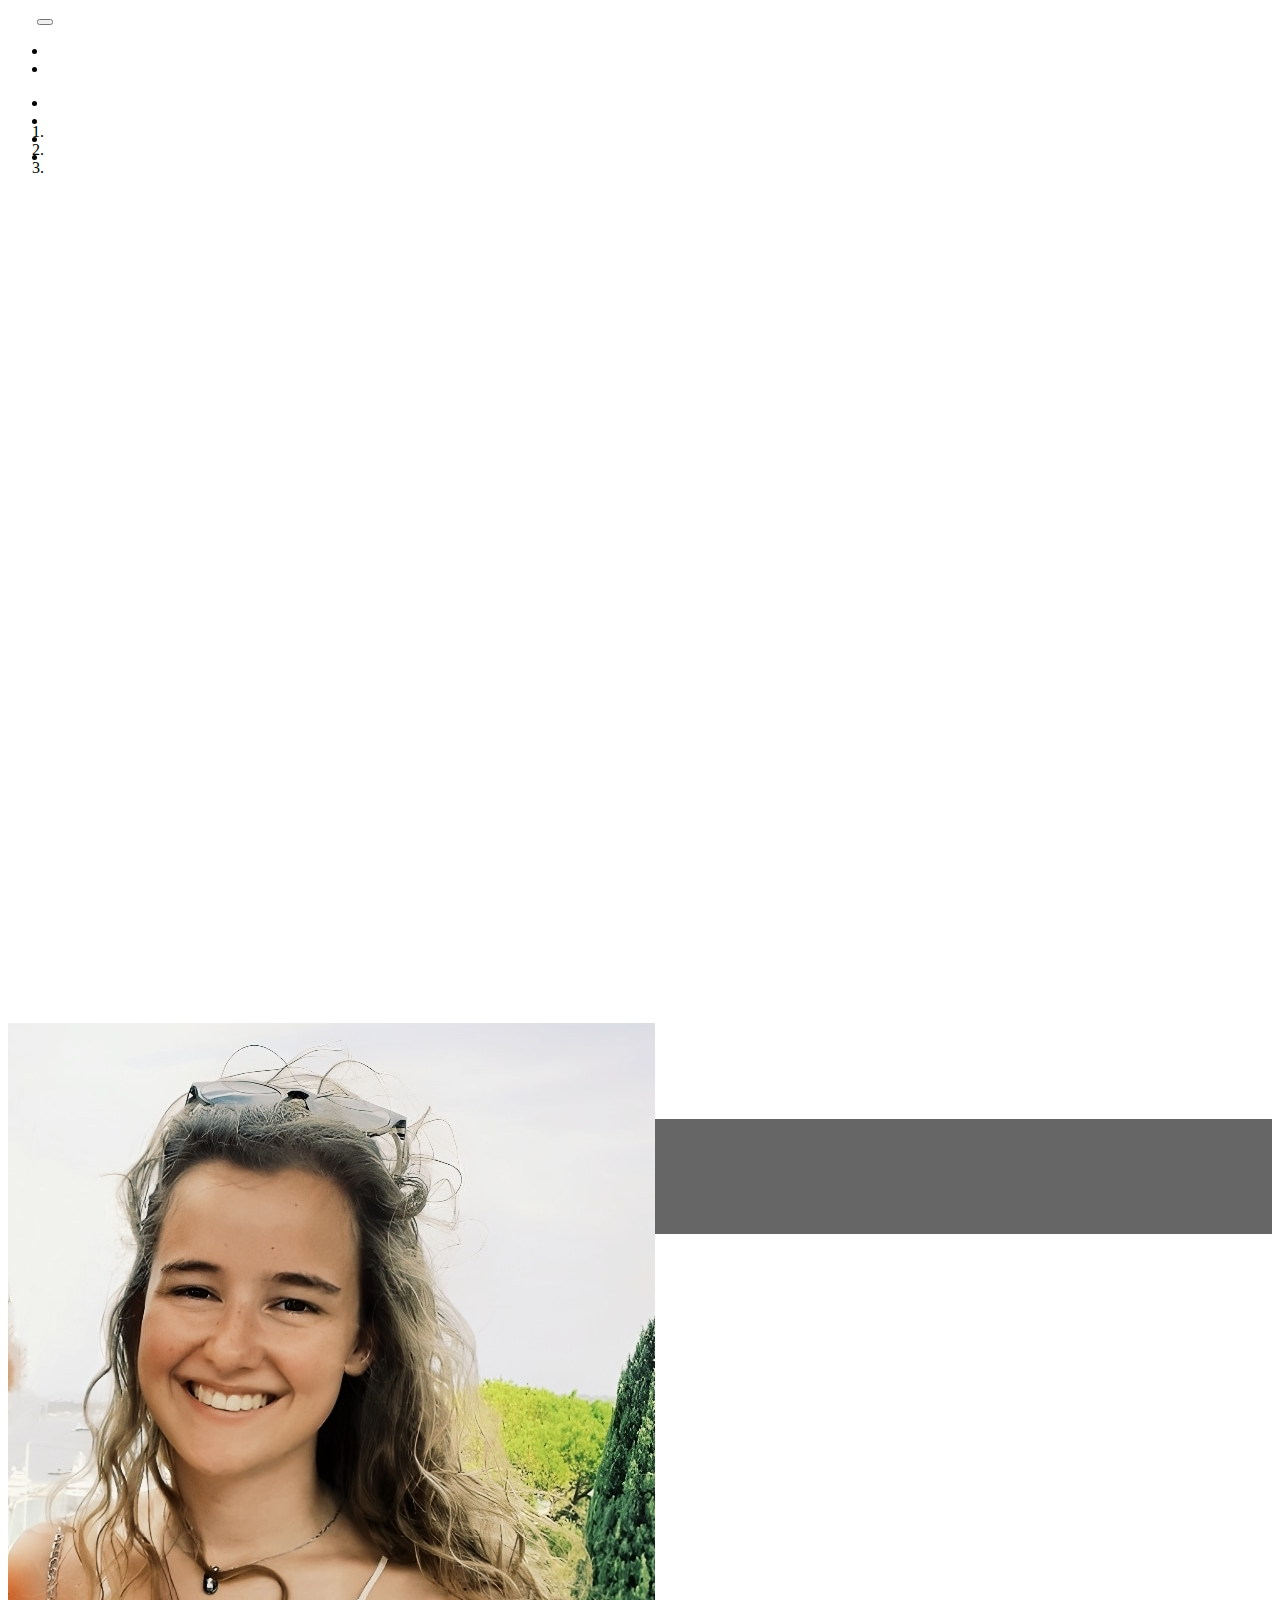
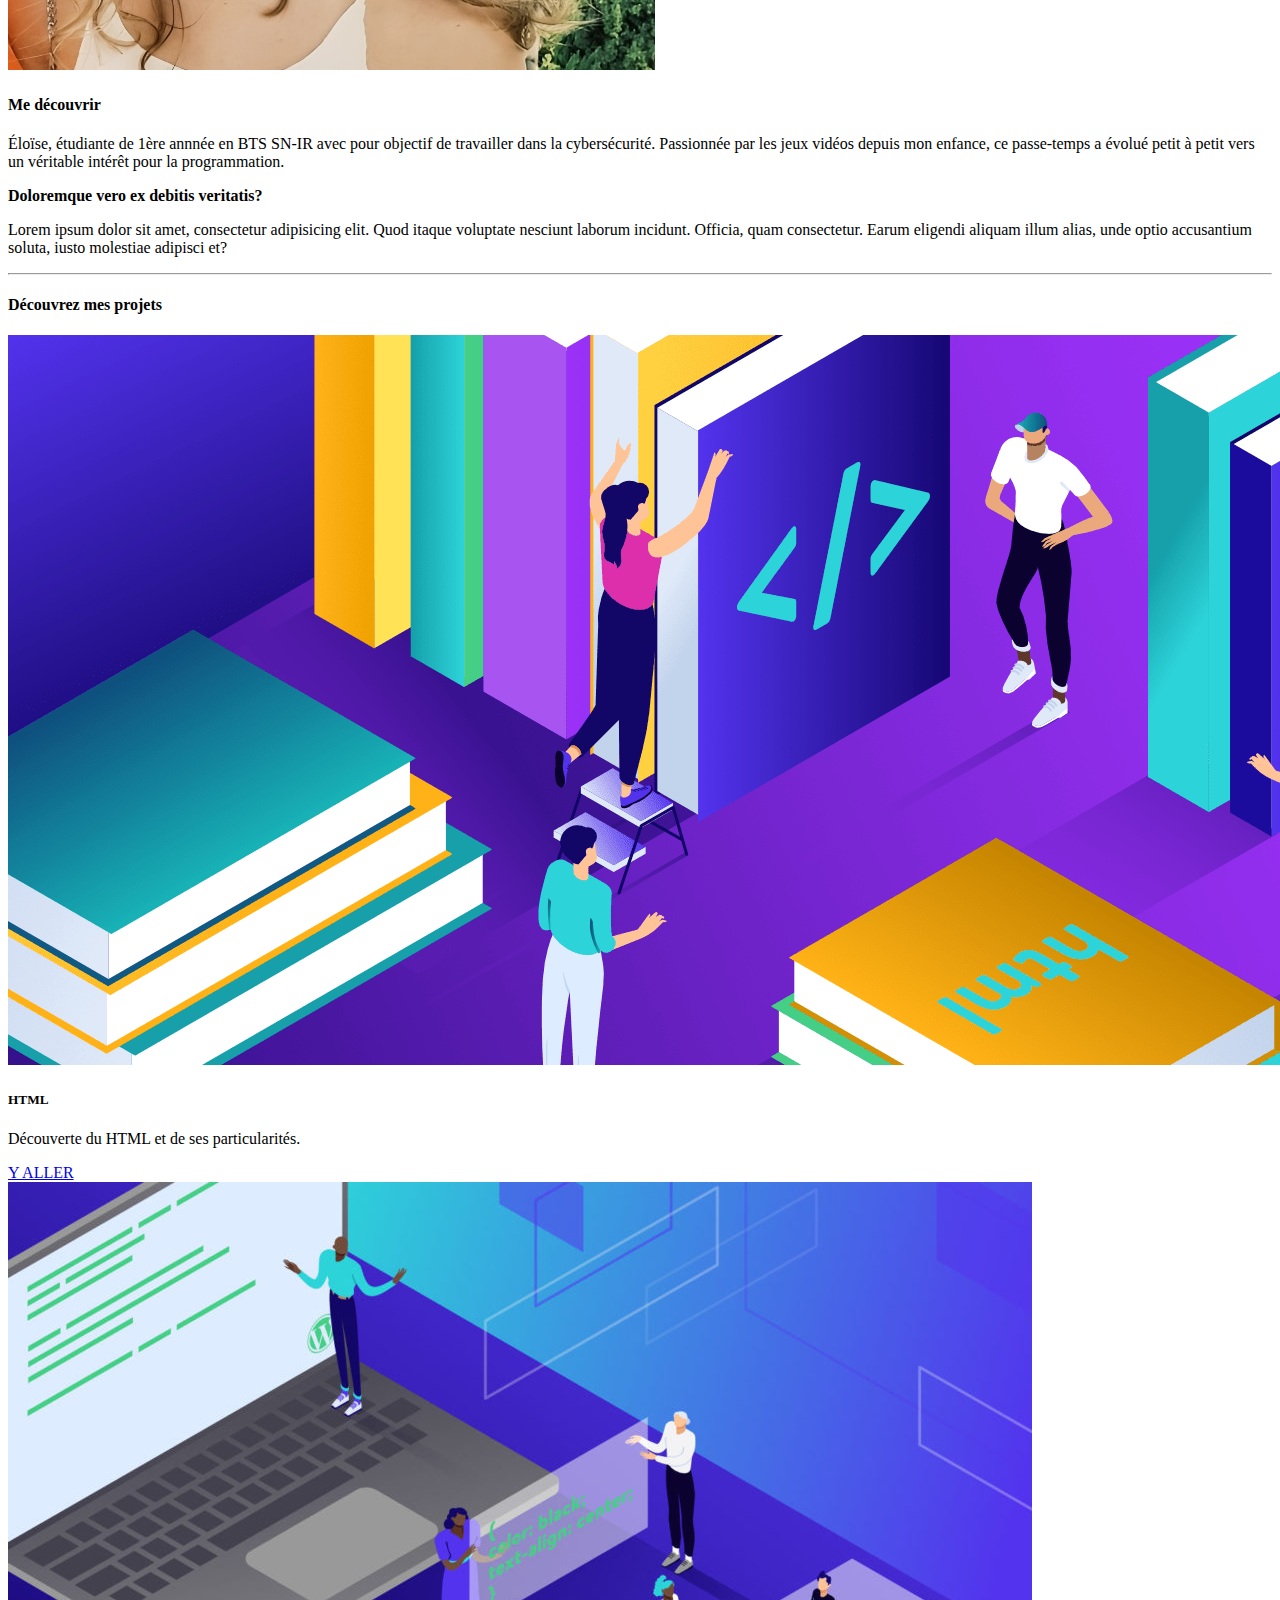
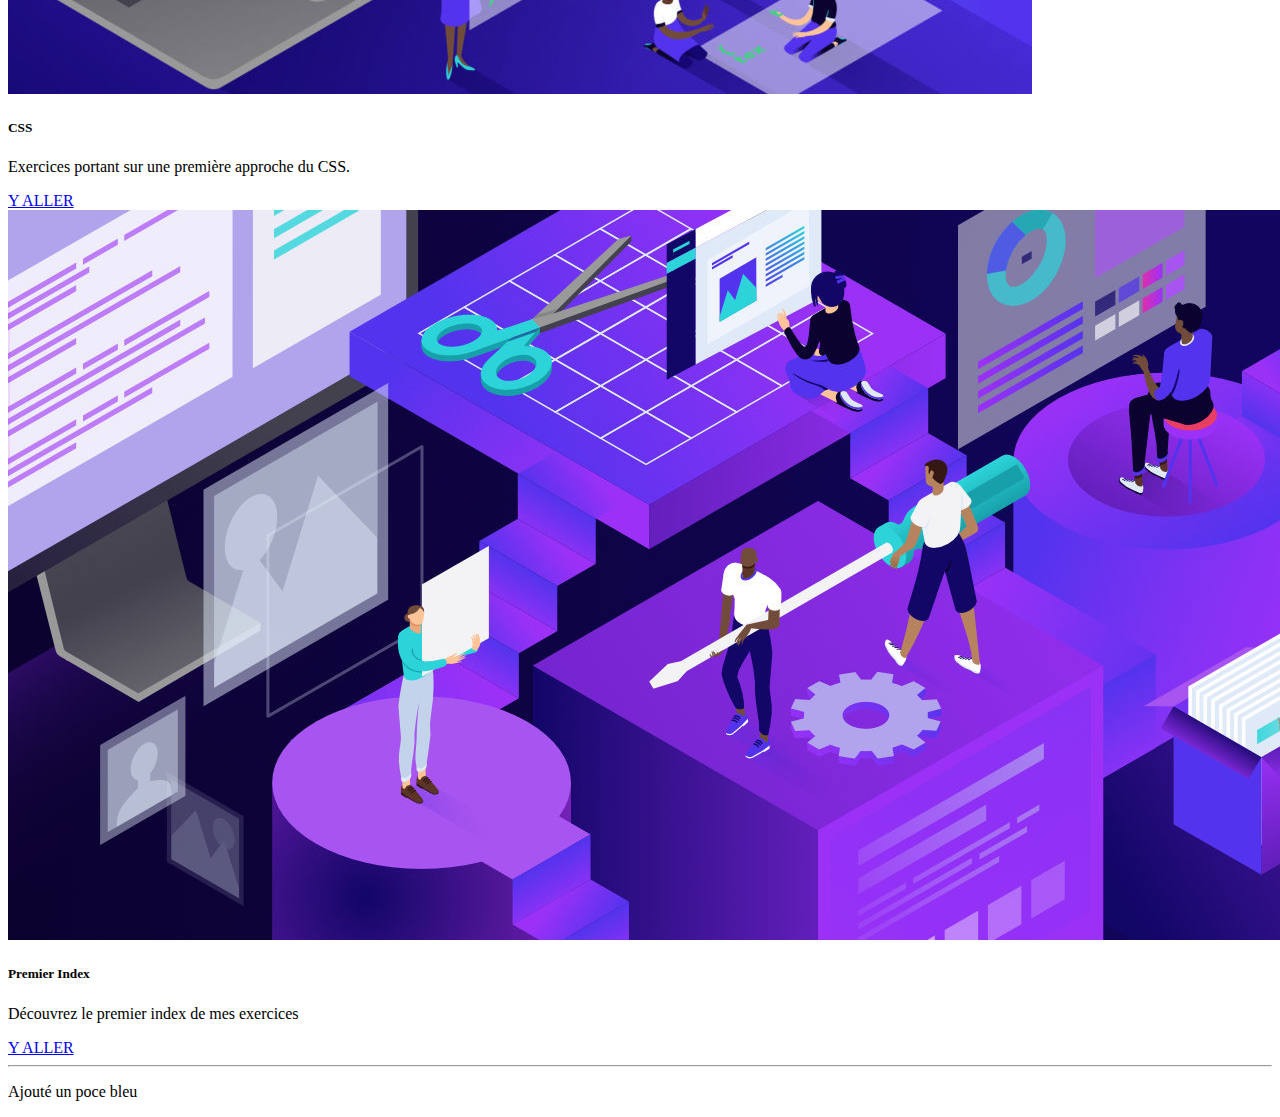
<file: index.html>
<!doctype html>
<html lang="en">
  <head>
    <meta charset="utf-8">
    <meta name="viewport" content="width=device-width, initial-scale=1">
    <title>BS EL</title>
    <link href="https://cdn.jsdelivr.net/npm/bootstrap@5.2.2/dist/css/bootstrap.min.css" rel="stylesheet" integrity="sha384-Zenh87qX5JnK2Jl0vWa8Ck2rdkQ2Bzep5IDxbcnCeuOxjzrPF/et3URy9Bv1WTRi" crossorigin="anonymous">
    <link rel="icon" type="image/png" sizes="700x700" href="loucas.jpg">
  </head>
  <body>
    <header>
      <style>
        /* Carousel styling */
        #introCarousel,
        .carousel-inner,
        .carousel-item,
        .carousel-item.active {
          height: 100vh;
        }
    
        .carousel-item:nth-child(1) {
          background-repeat: no-repeat;
          background-size: cover;
          background-position: center center;
        }
    
        .carousel-item:nth-child(2) {
          background-repeat: no-repeat;
          background-size: cover;
          background-position: center center;
        }
    
        .carousel-item:nth-child(3) {
          background-repeat: no-repeat;
          background-size: cover;
          background-position: center center;
        }
    
        /* Height for devices larger than 576px */
        @media (min-width: 992px) {
          #introCarousel {
            margin-top: -58.59px;
          }
        }
    
        .navbar .nav-link {
          color: #fff !important;
        }
      </style>
    
      <!-- Navbar -->
      <nav
           class="navbar navbar-expand-lg navbar-dark d-none d-lg-block"
           style="z-index: 2000"
           >
        <div class="container-fluid">
          <!-- Navbar brand -->
          <a
             class="navbar-brand nav-link"
             target="_blank"
             >
            <strong>E.L</strong>
          </a>
          <button
                  class="navbar-toggler"
                  type="button"
                  data-mdb-toggle="collapse"
                  data-mdb-target="#navbarExample01"
                  aria-controls="navbarExample01"
                  aria-expanded="false"
                  aria-label="Toggle navigation"
                  >
            <i class="fas fa-bars"></i>
          </button>
          <div class="collapse navbar-collapse" id="navbarExample01">
            <ul class="navbar-nav me-auto mb-2 mb-lg-0">
              <li class="nav-item">
                <a
                   class="nav-link"
                   href="https://github.com/eloiselcr"
                   rel="nofollow"
                   >GitHub</a>
              </li>
              <li class="nav-item">
                <a
                   class="nav-link"
                   href="MOVI/Accueuil/acceuil.html"
                   >MOVI</a>
              </li>
            </ul>
    
            <ul class="navbar-nav list-inline">
              <!-- Icons -->
              <li class="">
                <a
                   class="nav-link"
                   href="https://www.youtube.com/channel/UC5CF7mLQZhvx8O5GODZAhdA"
                   rel="nofollow"
                   target="_blank"
                   >
                  <i class="fab fa-youtube"></i>
                </a>
              </li>
              <li class="">
                <a
                   class="nav-link"
                   href="https://www.facebook.com/mdbootstrap"
                   rel="nofollow"
                   target="_blank"
                   >
                  <i class="fab fa-facebook-f"></i>
                </a>
              </li>
              <li class="nav-item">
                <a
                   class="nav-link"
                   href="https://twitter.com/MDBootstrap"
                   rel="nofollow"
                   target="_blank"
                   >
                  <i class="fab fa-twitter"></i>
                </a>
              </li>
              <li class="nav-item">
                <a
                   class="nav-link"
                   href="https://github.com/mdbootstrap/mdb-ui-kit"
                   rel="nofollow"
                   target="_blank"
                   >
                  <i class="fab fa-github"></i>
                </a>
              </li>
            </ul>
          </div>
        </div>
      </nav>
      <!-- Navbar -->
    
      <!-- Carousel wrapper -->
      <div
           id="introCarousel"
           class="carousel slide carousel-fade shadow-2-strong"
           data-mdb-ride="carousel"
           >
        <!-- Indicators -->
        <ol class="carousel-indicators">
          <li
              data-mdb-target="#introCarousel"
              data-mdb-slide-to="0"
              class="active"
              ></li>
          <li data-mdb-target="#introCarousel" data-mdb-slide-to="1"></li>
          <li data-mdb-target="#introCarousel" data-mdb-slide-to="2"></li>
        </ol>
    
        <!-- Inner -->
        <div class="carousel-inner">
          <!-- Single item -->
          <div class="carousel-item active">
            <video
                   style="min-width: 100%; min-height: 100%"
                   playsinline
                   autoplay
                   muted
                   loop
                   >
              <source
                      class="h-100"
                      src="https://mdbootstrap.com/img/video/Lines.mp4"
                      type="video/mp4"
                      />
            </video>
            <div class="mask" style="background-color: rgba(0, 0, 0, 0.6)">
              <div
                   class="d-flex justify-content-center align-items-center h-100"
                   >
                <div class="text-white text-center">
                  <h1 class="mb-3">Learn Bootstrap 5 with MDB</h1>
                  <h5 class="mb-4">
                    Best & free guide of responsive web design
                  </h5>
                  <a
                     class="btn btn-outline-light btn-lg m-2"
                     href="https://www.youtube.com/watch?v=c9B4TPnak1A"
                     role="button"
                     rel="nofollow"
                     target="_blank"
                     >Start tutorial</a
                    >
                  <a
                     class="btn btn-outline-light btn-lg m-2"
                     href="https://mdbootstrap.com/docs/standard/"
                     target="_blank"
                     role="button"
                     >Download MDB UI KIT</a
                    >
                </div>
              </div>
            </div>
          </div>

        <!-- Inner -->
    
      <!-- Carousel wrapper -->
    </header>
    <!--Main Navigation-->
    
    <!--Main layout-->
    <main class="mt-5">
      <div class="container">
        <!--Section: Content-->
        <section>
          <div class="row">
            <div class="col-md-6 gx-5 mb-4">
              <div
                   class="bg-image hover-overlay ripple shadow-2-strong"
                   data-mdb-ripple-color="light"
                   >
                <img
                     src="cv_photo.jpg"
                     class="img-fluid"
                     />
                <a href="#!">
                  <div
                       class="mask"
                       style="background-color: rgba(251, 251, 251, 0.15)"
                       ></div>
                </a>
              </div>
            </div>
    
            <div class="col-md-6 gx-5 mb-4">
              <h4><strong>Me découvrir</strong></h4>
              <p class="text-muted">
                Éloïse, étudiante de 1ère annnée en BTS SN-IR avec pour objectif de travailler dans la cybersécurité.
                Passionnée par les jeux vidéos depuis mon enfance, ce passe-temps a évolué petit à petit vers un véritable 
                intérêt pour la programmation. 
              </p>
              <p><strong>Doloremque vero ex debitis veritatis?</strong></p>
              <p class="text-muted">
                Lorem ipsum dolor sit amet, consectetur adipisicing elit. Quod
                itaque voluptate nesciunt laborum incidunt. Officia, quam
                consectetur. Earum eligendi aliquam illum alias, unde optio
                accusantium soluta, iusto molestiae adipisci et?
              </p>
            </div>
          </div>
        </section>
        <!--Section: Content-->
    
        <hr class="my-5" />
    
        <!--Section: Content-->
        <section class="text-center">
          <h4 class="mb-5"><strong>Découvrez mes projets</strong></h4>
    
          <div class="row">
            <div class="col-lg-4 col-md-12 mb-4">
              <div class="card">
                <div
                     class="bg-image hover-overlay ripple"
                     data-mdb-ripple-color="light"
                     >
                  <img
                       src="html_cover.png"
                       class="img-fluid"
                       />
                  <a href="#!">
                    <div
                         class="mask"
                         style="background-color: rgba(251, 251, 251, 0.15)"
                         ></div>
                  </a>
                </div>
                <div class="card-body">
                  <h5 class="card-title">HTML</h5>
                  <p class="card-text">
                    Découverte du HTML et de ses particularités.
                  </p>
                  <a href="index_exos_html.html" class="btn btn-primary">Y ALLER</a>
                </div>
              </div>
            </div>
    
            <div class="col-lg-4 col-md-6 mb-4">
              <div class="card">
                <div
                     class="bg-image hover-overlay ripple"
                     data-mdb-ripple-color="light"
                     >
                  <img
                       src="css_cover.jpg"
                       class="img-fluid"
                       />
                  <a href="#!">
                    <div
                         class="mask"
                         style="background-color: rgba(251, 251, 251, 0.15)"
                         ></div>
                  </a>
                </div>
                <div class="card-body">
                  <h5 class="card-title">CSS</h5>
                  <p class="card-text">
                    Exercices portant sur une première approche du CSS.
                  </p>
                  <a href="index_exos_css.html" class="btn btn-primary">Y ALLER</a>
                </div>
              </div>
            </div>
    
            <div class="col-lg-4 col-md-6 mb-4">
              <div class="card">
                <div
                     class="bg-image hover-overlay ripple"
                     data-mdb-ripple-color="light"
                     >
                  <img
                       src="comingsoon_cover.jpg"
                       class="img-fluid"
                       />
                  <a href="#!">
                    <div
                         class="mask"
                         style="background-color: rgba(251, 251, 251, 0.15)"
                         ></div>
                  </a>
                </div>
                <div class="card-body">
                  <h5 class="card-title">Premier Index</h5>
                  <p class="card-text">
                    Découvrez le premier index de mes exercices
                  </p>
                  <a href="firstindex.html" class="btn btn-primary">Y ALLER</a>
                </div>
              </div>
            </div>
          </div>
        </section>
      </div>
    </main>

    <!--Main layout-->
    
    <!--Footer-->
    <footer class="bg-light text-lg-start">
    
      <hr class="m-0" />
    
      <div class="text-center py-4 align-items-center">
        <p>Ajouté un poce bleu</p>
        <a
           href="https://www.youtube.com/channel/UC5CF7mLQZhvx8O5GODZAhdA"
           class="btn btn-primary m-1"
           role="button"
           rel="nofollow"
           target="_blank"
           >
          <i class="fab fa-youtube"></i>
        </a>
        <a
           href="https://www.facebook.com/mdbootstrap"
           class="btn btn-primary m-1"
           role="button"
           rel="nofollow"
           target="_blank"
           >
          <i class="fab fa-facebook-f"></i>
        </a>
        <a
           href="https://twitter.com/MDBootstrap"
           class="btn btn-primary m-1"
           role="button"
           rel="nofollow"
           target="_blank"
           >
          <i class="fab fa-twitter"></i>
        </a>
        <a
           href="https://github.com/mdbootstrap/mdb-ui-kit"
           class="btn btn-primary m-1"
           role="button"
           rel="nofollow"
           target="_blank"
           >
          <i class="fab fa-github"></i>
        </a>
      </div>
    
  </body>
</html>
</file>
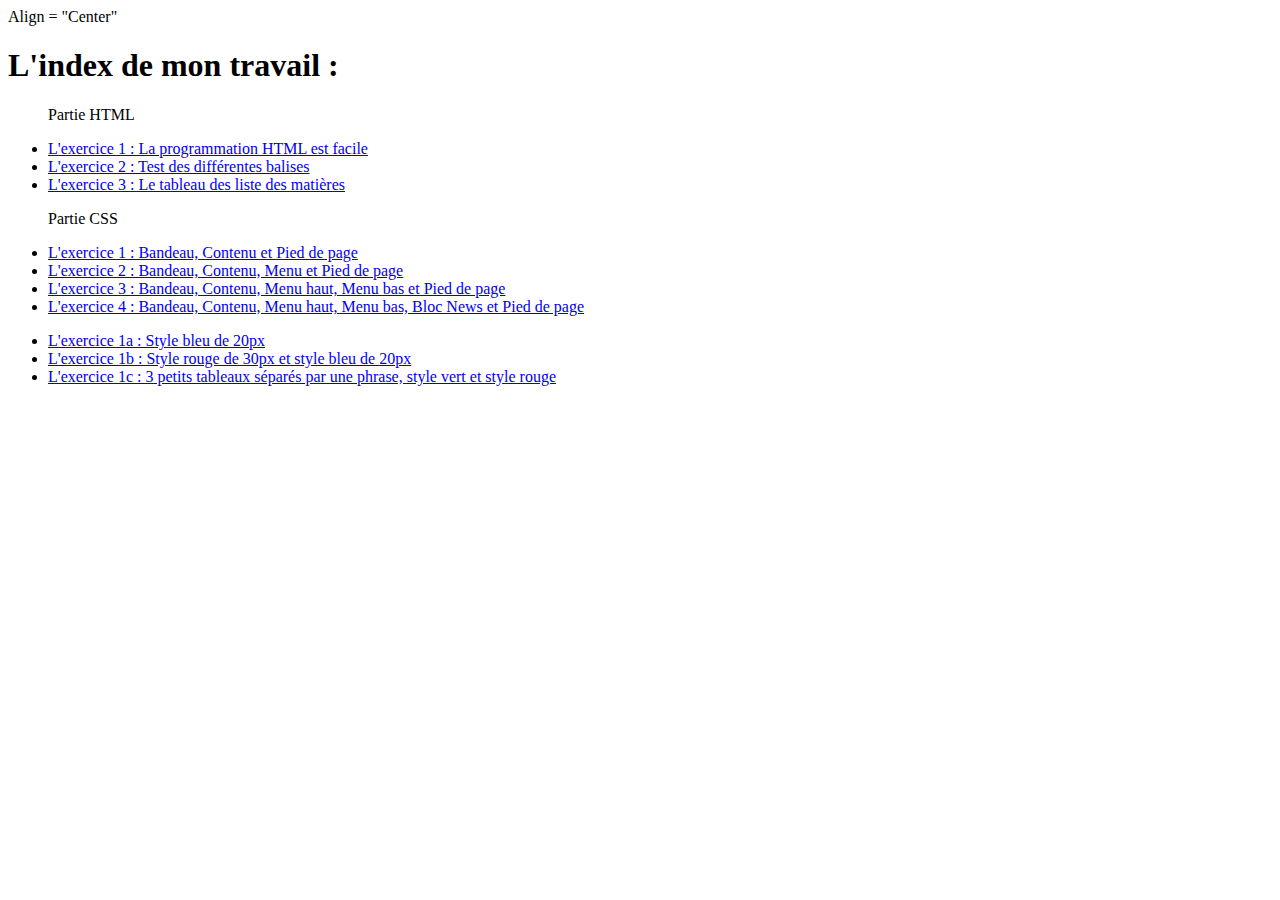
<file: firstindex.html>
<!DOCTYPE html>
<html lang="en">
<head>
    <meta charset="UTF-8">
    <meta http-equiv="X-UA-Compatible" content="IE=edge">
    <meta name="viewport" content="width=device-width, initial-scale=1.0">
    <title>First Index</title>
</head>
<body>
    <div> Align = "Center" 
    <h1><b>L'index de mon travail :</b></h1>
    </div>
    <ul>
        <p>Partie HTML</p>
        <li><a href="Web/exo1_bonjour.html">L'exercice 1 : La programmation HTML est facile</a></li>
        <li><a href="Web/exo2_titres.html">L'exercice 2 : Test des différentes balises</a></li>
        <li><a href="Web/exo3_tableau.html">L'exercice 3 : Le tableau des liste des matières</a></li>

        <p>Partie CSS</p>

        <li><a href="CSS/exo1.html">L'exercice 1 : Bandeau, Contenu et Pied de page</a></li>
        <li><a href="CSS/exo2.html">L'exercice 2 : Bandeau, Contenu, Menu et Pied de page</a></li>
        <li><a href="CSS/exo3.html">L'exercice 3 : Bandeau, Contenu, Menu haut, Menu bas et Pied de page</a></li>
        <li><a href="CSS/exo4.html">L'exercice 4 : Bandeau, Contenu, Menu haut, Menu bas, Bloc News et Pied de page</a></li>
        
        <p> </p>

        <li><a href="CSS/exo1a.html">L'exercice 1a : Style bleu de 20px</a></li>
        <li><a href="CSS/exo1b.html">L'exercice 1b : Style rouge de 30px et style bleu de 20px</a></li>
        <li><a href="CSS/exo1c.html">L'exercice 1c : 3 petits tableaux séparés par une phrase, style vert et style rouge</a></li>
    
      </ul>
</body>
</html>
</file>
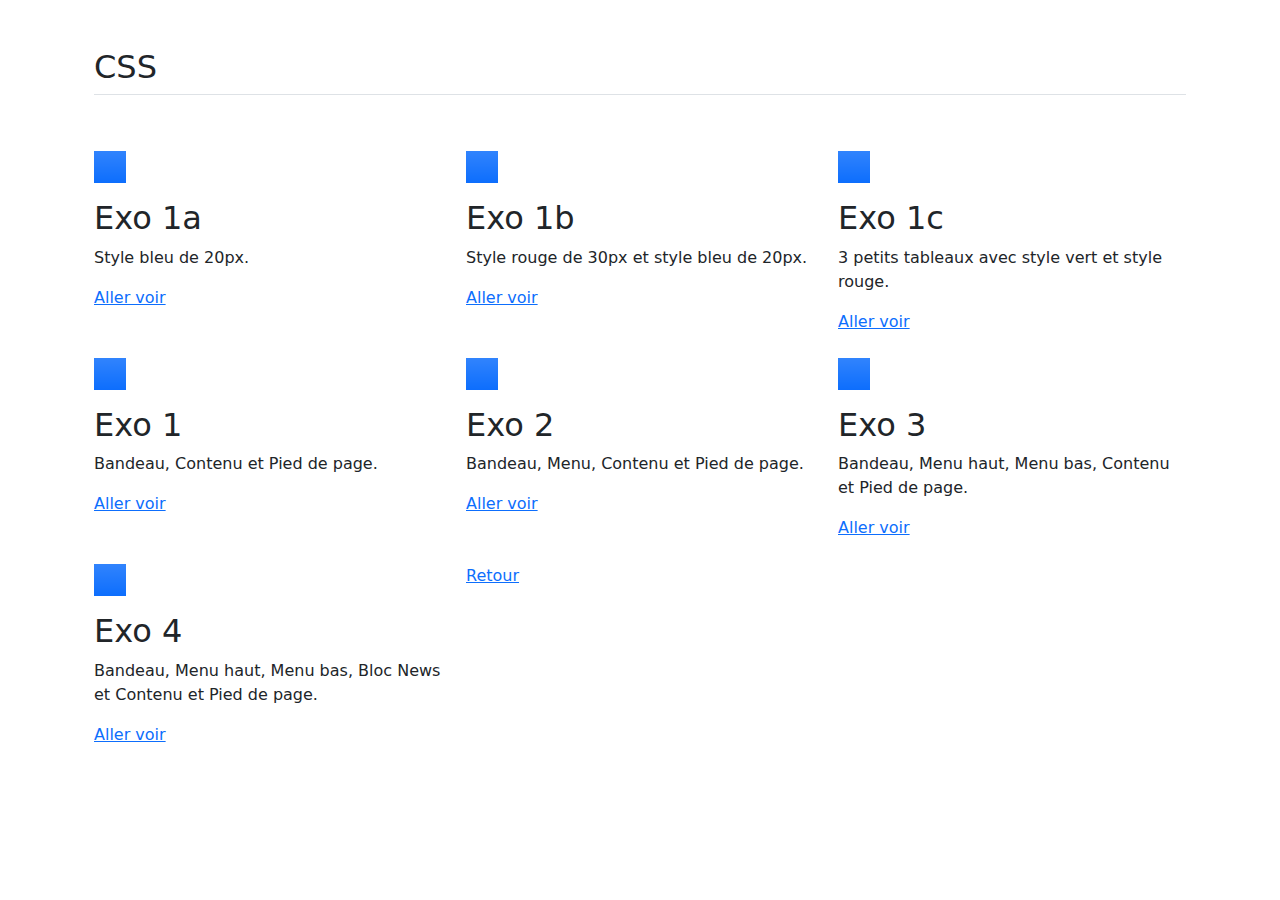
<file: index_exos_css.html>
<!DOCTYPE html>
<html lang="en">
  <head>
    <meta charset="utf-8">
    <meta name="viewport" content="width=device-width, initial-scale=1">
    <meta name="description" content="">
    <meta name="author" content="Mark Otto, Jacob Thornton, and Bootstrap contributors">
    <meta name="generator" content="Hugo 0.104.2">
    <title>Exercices CSS EL</title>
    <link rel='stylesheet' type='text/css' media='screen' href='index_exos.css'>
    </head>

<body>

    <div class="container px-4 py-5" id="featured-3">
        <h2 class="pb-2 border-bottom">CSS</h2>
        <div class="row g-4 py-5 row-cols-1 row-cols-lg-3">

          <div class="feature col">
            <div class="feature-icon d-inline-flex align-items-center justify-content-center text-bg-primary bg-gradient fs-2 mb-3">
              <svg class="bi" width="1em" height="1em"><use xlink:href="#collection"></use></svg>
            </div>
        <h3 class="fs-2">Exo 1a</h3>
        <p>Style bleu de 20px.</p>
        <a href="CSS/exo1a.html" class="icon-link d-inline-flex align-items-center">
          Aller voir
          <svg class="bi" width="1em" height="1em"><use xlink:href="#chevron-right"></use></svg>
        </a>
      </div>

      <div class="feature col">
        <div class="feature-icon d-inline-flex align-items-center justify-content-center text-bg-primary bg-gradient fs-2 mb-3">
          <svg class="bi" width="1em" height="1em"><use xlink:href="#toggles2"></use></svg>
        </div>
        <h3 class="fs-2">Exo 1b</h3>
        <p>Style rouge de 30px et style bleu de 20px.</p>
        <a href="CSS/exo1b.html" class="icon-link d-inline-flex align-items-center">
          Aller voir
          <svg class="bi" width="1em" height="1em"><use xlink:href="#chevron-right"></use></svg>
        </a>
      </div>

      <div class="feature col">
        <div class="feature-icon d-inline-flex align-items-center justify-content-center text-bg-primary bg-gradient fs-2 mb-3">
          <svg class="bi" width="1em" height="1em"><use xlink:href="#toggles2"></use></svg>
        </div>
        <h3 class="fs-2">Exo 1c</h3>
        <p>3 petits tableaux avec style vert et style rouge.</p>
        <a href="CSS/exo1c.html" class="icon-link d-inline-flex align-items-center">
          Aller voir
          <svg class="bi" width="1em" height="1em"><use xlink:href="#chevron-right"></use></svg>
        </a>
      </div>

      <div class="feature col">
        <div class="feature-icon d-inline-flex align-items-center justify-content-center text-bg-primary bg-gradient fs-2 mb-3">
          <svg class="bi" width="1em" height="1em"><use xlink:href="#toggles2"></use></svg>
        </div>
        <h3 class="fs-2">Exo 1</h3>
        <p>Bandeau, Contenu et Pied de page.</p>
        <a href="CSS/exo1.html" class="icon-link d-inline-flex align-items-center">
          Aller voir
          <svg class="bi" width="1em" height="1em"><use xlink:href="#chevron-right"></use></svg>
        </a>
      </div>

      <div class="feature col">
        <div class="feature-icon d-inline-flex align-items-center justify-content-center text-bg-primary bg-gradient fs-2 mb-3">
          <svg class="bi" width="1em" height="1em"><use xlink:href="#toggles2"></use></svg>
        </div>
        <h3 class="fs-2">Exo 2</h3>
        <p>Bandeau, Menu, Contenu et Pied de page.</p>
        <a href="CSS/exo2.html" class="icon-link d-inline-flex align-items-center">
          Aller voir
          <svg class="bi" width="1em" height="1em"><use xlink:href="#chevron-right"></use></svg>
        </a>
      </div>

      <div class="feature col">
        <div class="feature-icon d-inline-flex align-items-center justify-content-center text-bg-primary bg-gradient fs-2 mb-3">
          <svg class="bi" width="1em" height="1em"><use xlink:href="#toggles2"></use></svg>
        </div>
        <h3 class="fs-2">Exo 3</h3>
        <p>Bandeau, Menu haut, Menu bas, Contenu et Pied de page.</p>
        <a href="CSS/exo3.html" class="icon-link d-inline-flex align-items-center">
          Aller voir
          <svg class="bi" width="1em" height="1em"><use xlink:href="#chevron-right"></use></svg>
        </a>
      </div>

      <div class="feature col">
        <div class="feature-icon d-inline-flex align-items-center justify-content-center text-bg-primary bg-gradient fs-2 mb-3">
          <svg class="bi" width="1em" height="1em"><use xlink:href="#toggles2"></use></svg>
        </div>
        <h3 class="fs-2">Exo 4</h3>
        <p>Bandeau, Menu haut, Menu bas, Bloc News et Contenu et Pied de page.</p>
        <a href="CSS/exo4.html" class="icon-link d-inline-flex align-items-center">
          Aller voir
          <svg class="bi" width="1em" height="1em"><use xlink:href="#chevron-right"></use></svg>
        </a>
    </div>

    <div class="feature col">
      <a href="index.html" class="icon-link d-inline-flex align-items-center">
        Retour
        <svg class="bi" width="1em" height="1em"><use xlink:href="#chevron-right"></use></svg>
      </a>
    </div>
    
  </div>
</div>
</body>
</html>
</file>
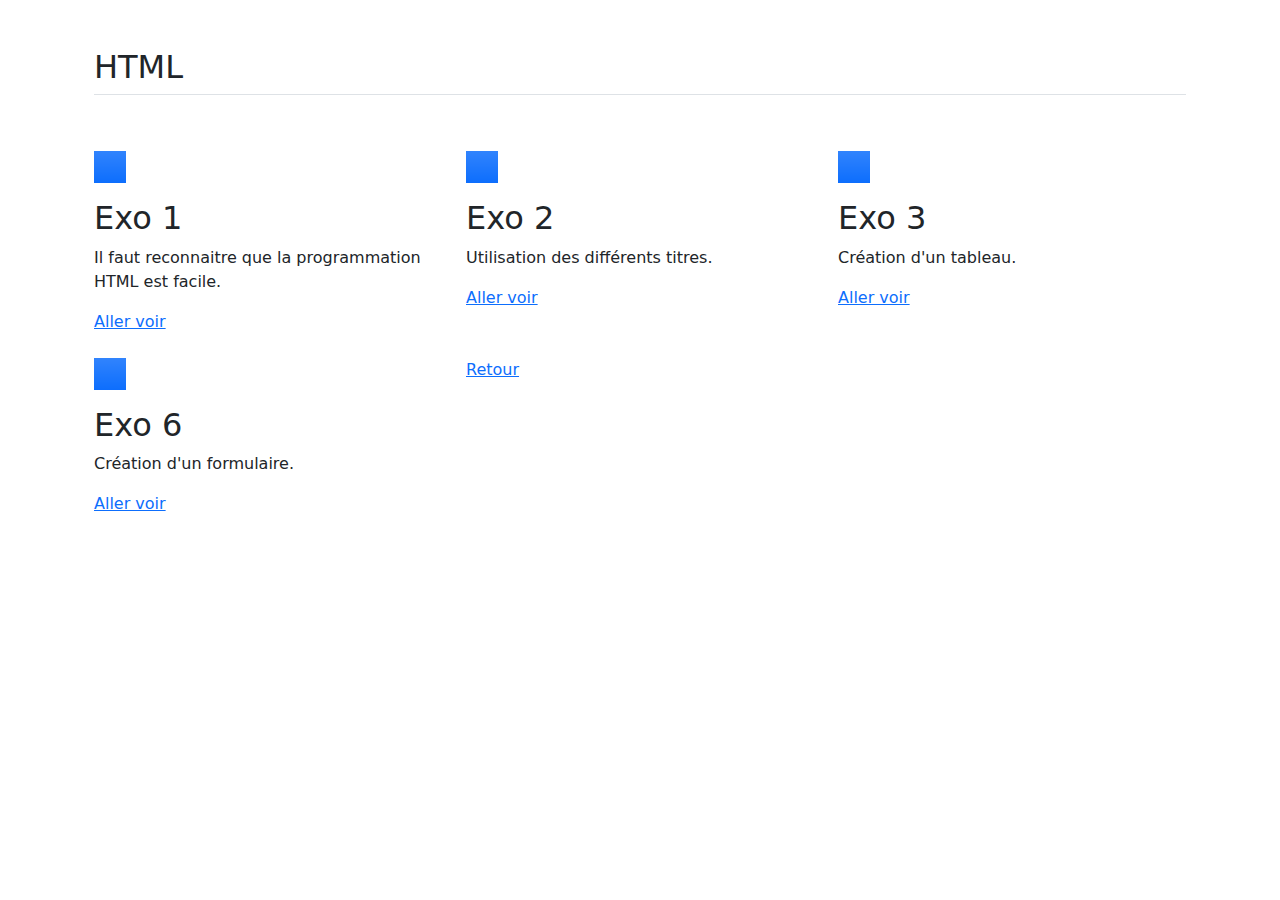
<file: index_exos_html.html>
<!DOCTYPE html>
<html lang="en">
  <head>
    <meta charset="utf-8">
    <meta name="viewport" content="width=device-width, initial-scale=1">
    <meta name="description" content="">
    <meta name="author" content="Mark Otto, Jacob Thornton, and Bootstrap contributors">
    <meta name="generator" content="Hugo 0.104.2">
    <title>Exercices HTML EL</title>
    <link rel='stylesheet' type='text/css' media='screen' href='index_exos.css'>
    </head>

<body>

<div class="container px-4 py-5" id="featured-3">
    <h2 class="pb-2 border-bottom">HTML</h2>
    <div class="row g-4 py-5 row-cols-1 row-cols-lg-3">
      <div class="feature col">
        <div class="feature-icon d-inline-flex align-items-center justify-content-center text-bg-primary bg-gradient fs-2 mb-3">
          <svg class="bi" width="1em" height="1em"><use xlink:href="#collection"></use></svg>
        </div>

        <h3 class="fs-2">Exo 1</h3>
        <p>Il faut reconnaitre que la programmation HTML est facile.</p>
        <a href="Web/exo1_bonjour.html" class="icon-link d-inline-flex align-items-center">
           Aller voir 
          <svg class="bi" width="1em" height="1em"><use xlink:href="#chevron-right"></use></svg>
        </a>
      </div>

      <div class="feature col">
        <div class="feature-icon d-inline-flex align-items-center justify-content-center text-bg-primary bg-gradient fs-2 mb-3">
          <svg class="bi" width="1em" height="1em"><use xlink:href="#people-circle"></use></svg>
        </div>
        <h3 class="fs-2">Exo 2</h3>
        <p>Utilisation des différents titres.</p>
        <a href="Web/exo2_titres.html" class="icon-link d-inline-flex align-items-center">
          Aller voir 
          <svg class="bi" width="1em" height="1em"><use xlink:href="#chevron-right"></use></svg>
        </a>
      </div>

      <div class="feature col">
        <div class="feature-icon d-inline-flex align-items-center justify-content-center text-bg-primary bg-gradient fs-2 mb-3">
          <svg class="bi" width="1em" height="1em"><use xlink:href="#toggles2"></use></svg>
        </div>
        <h3 class="fs-2">Exo 3</h3>
        <p>Création d'un tableau.</p>
        <a href="Web/exo3_tableau.html" class="icon-link d-inline-flex align-items-center">
          Aller voir
          <svg class="bi" width="1em" height="1em"><use xlink:href="#chevron-right"></use></svg>
        </a>
      </div>

      <div class="feature col">
        <div class="feature-icon d-inline-flex align-items-center justify-content-center text-bg-primary bg-gradient fs-2 mb-3">
          <svg class="bi" width="1em" height="1em"><use xlink:href="#toggles2"></use></svg>
        </div>
        <h3 class="fs-2">Exo 6</h3>
        <p>Création d'un formulaire.</p>
        <a href="Web/exo6_formulaire.html" class="icon-link d-inline-flex align-items-center">
          Aller voir
          <svg class="bi" width="1em" height="1em"><use xlink:href="#chevron-right"></use></svg>
        </a>
      </div>

          <div class="feature col">
            <a href="index.html" class="icon-link d-inline-flex align-items-center">
              Retour
              <svg class="bi" width="1em" height="1em"><use xlink:href="#chevron-right"></use></svg>
            </a>
          </div>
          
    </div>
  </div>
  </body>
</html>
</file>
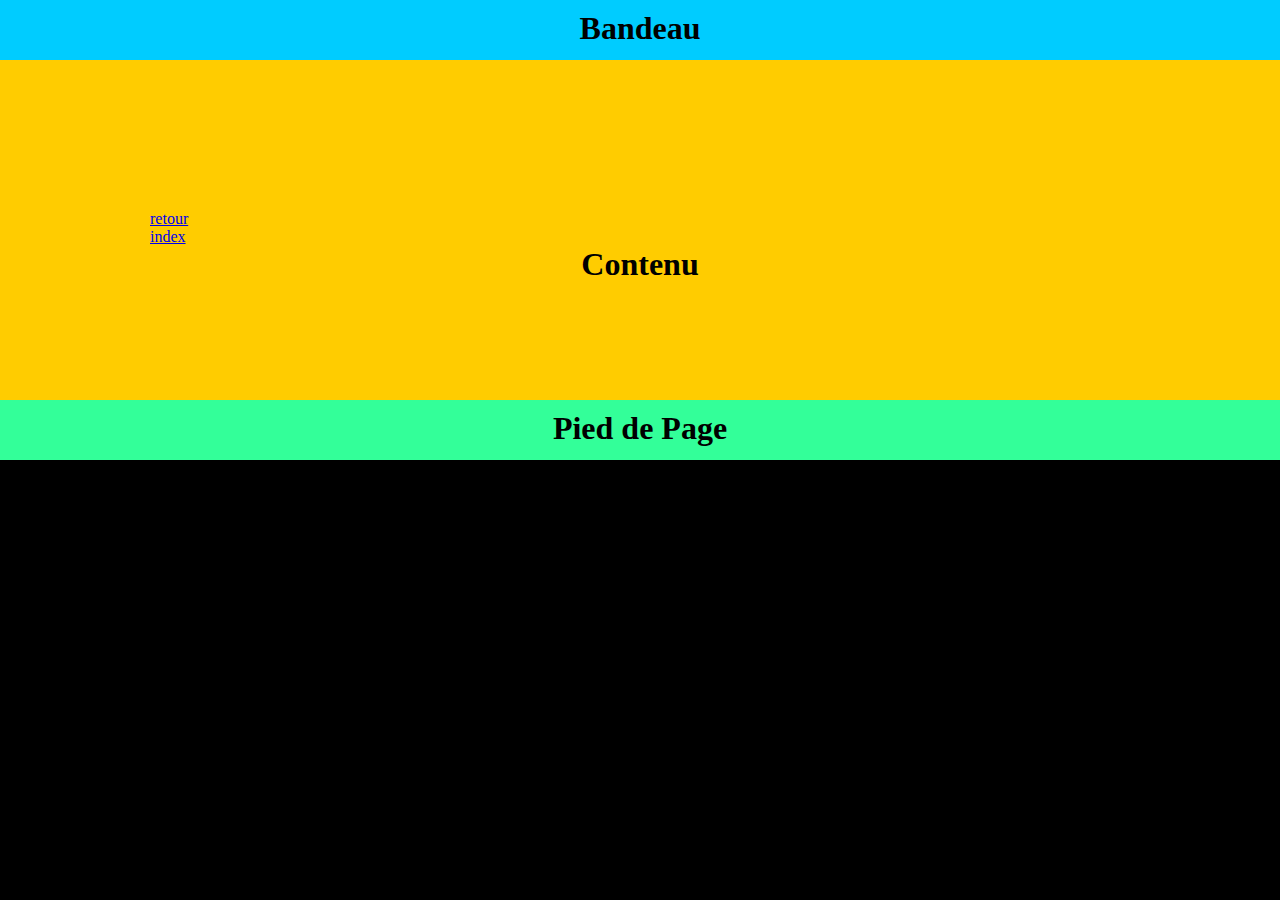
<file: CSS/exo1.html>
<!DOCTYPE html>
<html>
<head>
    <meta charset='utf-8'>
    <meta http-equiv='X-UA-Compatible' content='IE=edge'>
    <title>Exercice 1 CSS</title>
    <meta name='viewport' content='width=device-width, initial-scale=1'>
    <link rel='stylesheet' type='text/css' media='screen' href='exo1.css'>
</head>

<body>

    <div id="head">
        <h1>Bandeau</h1>
    </div>

    <div id="body">
        <ul>
            <a href="../index_exos_css.html">retour</a>
        </ul>
        <ul>
            <a href="../index.html">index</a>
        </ul>
        
        <h1 class="texte">Contenu</h1>

    </div>
    
    <div id="footer">
        <h1>Pied de Page</h1>
    </div>
    
</body>
</html>
</file>
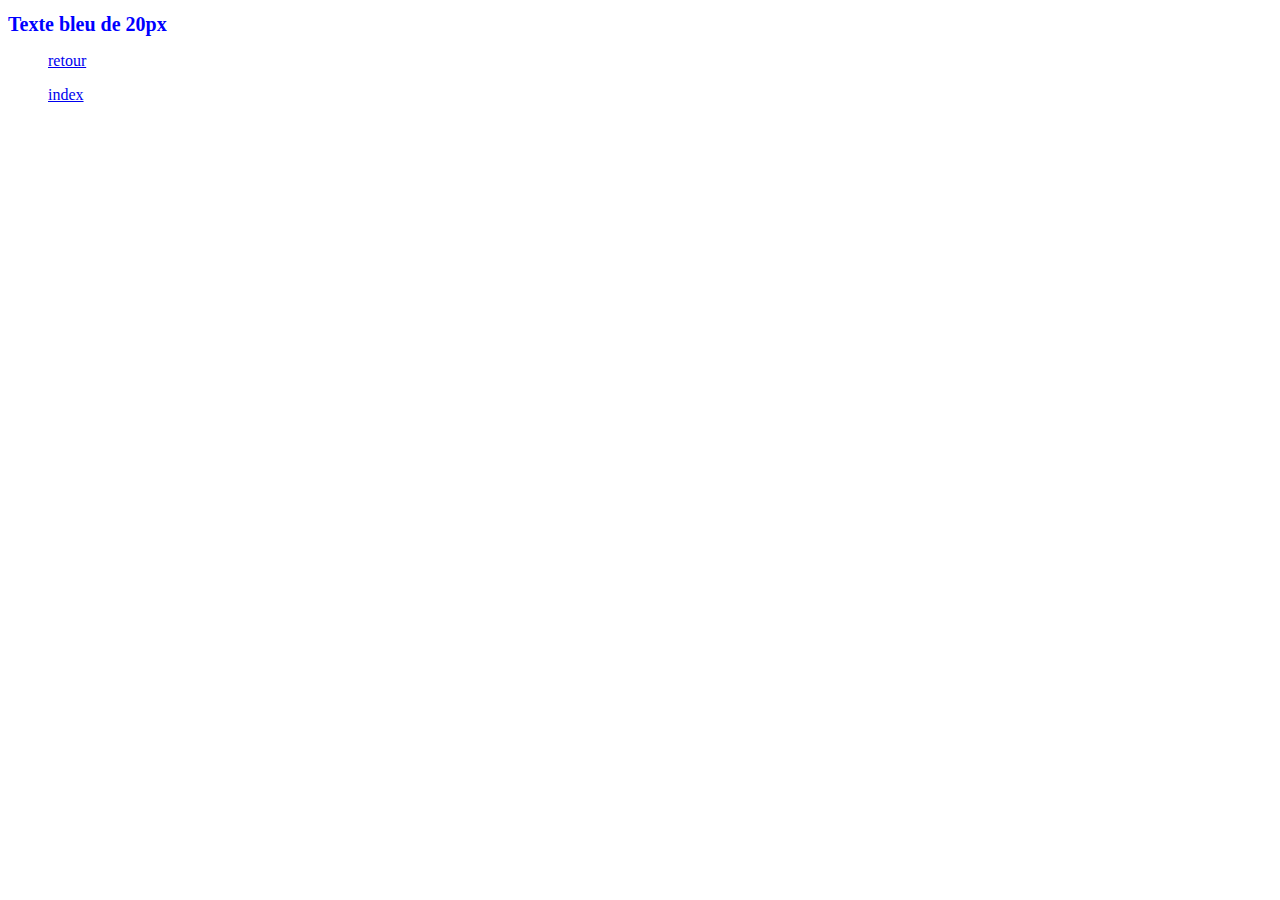
<file: CSS/exo1a.html>
<!DOCTYPE html>
<html>
<head>
    <meta charset='utf-8'>
    <meta http-equiv='X-UA-Compatible' content='IE=edge'>
    <title>Exercice 1a CSS</title>
    <meta name='viewport' content='width=device-width, initial-scale=1'>
    <link rel='stylesheet' type='text/css' media='screen' href='exo1a.css'>
</head>

<body>
    
    <h1>Texte bleu de 20px</h1>
    
    <ul>
        <a href="../index_exos_css.html">retour</a>
    </ul>
    <ul>
        <a href="../index.html">index</a>
    </ul>
    
  
</body>
</html>
</file>
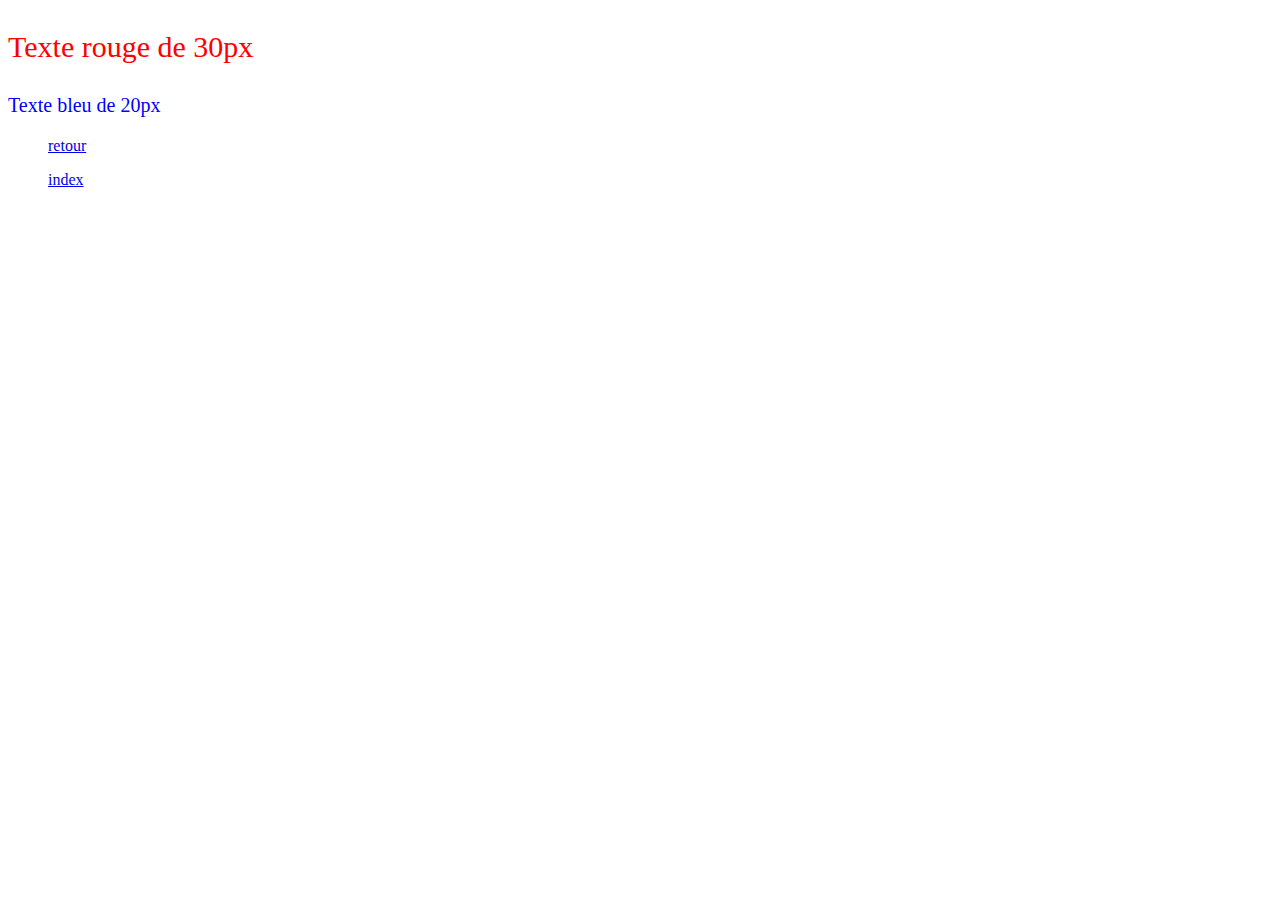
<file: CSS/exo1b.html>
<!DOCTYPE html>
<html>
<head>
    <meta charset='utf-8'>
    <meta http-equiv='X-UA-Compatible' content='IE=edge'>
    <title>Exercice 1b CSS</title>
    <meta name='viewport' content='width=device-width, initial-scale=1'>
    <link rel='stylesheet' type='text/css' media='screen' href='exo1b.css'>
</head>

<body>
    
    <p class="rouge">Texte rouge de 30px</p>
    <p class="bleu">Texte bleu de 20px</hp>
    
    <ul>
        <a href="../index_exos_css.html">retour</a>
    </ul>
    <ul>
        <a href="../index.html">index</a>
    </ul>

  
</body>
</html>
</file>
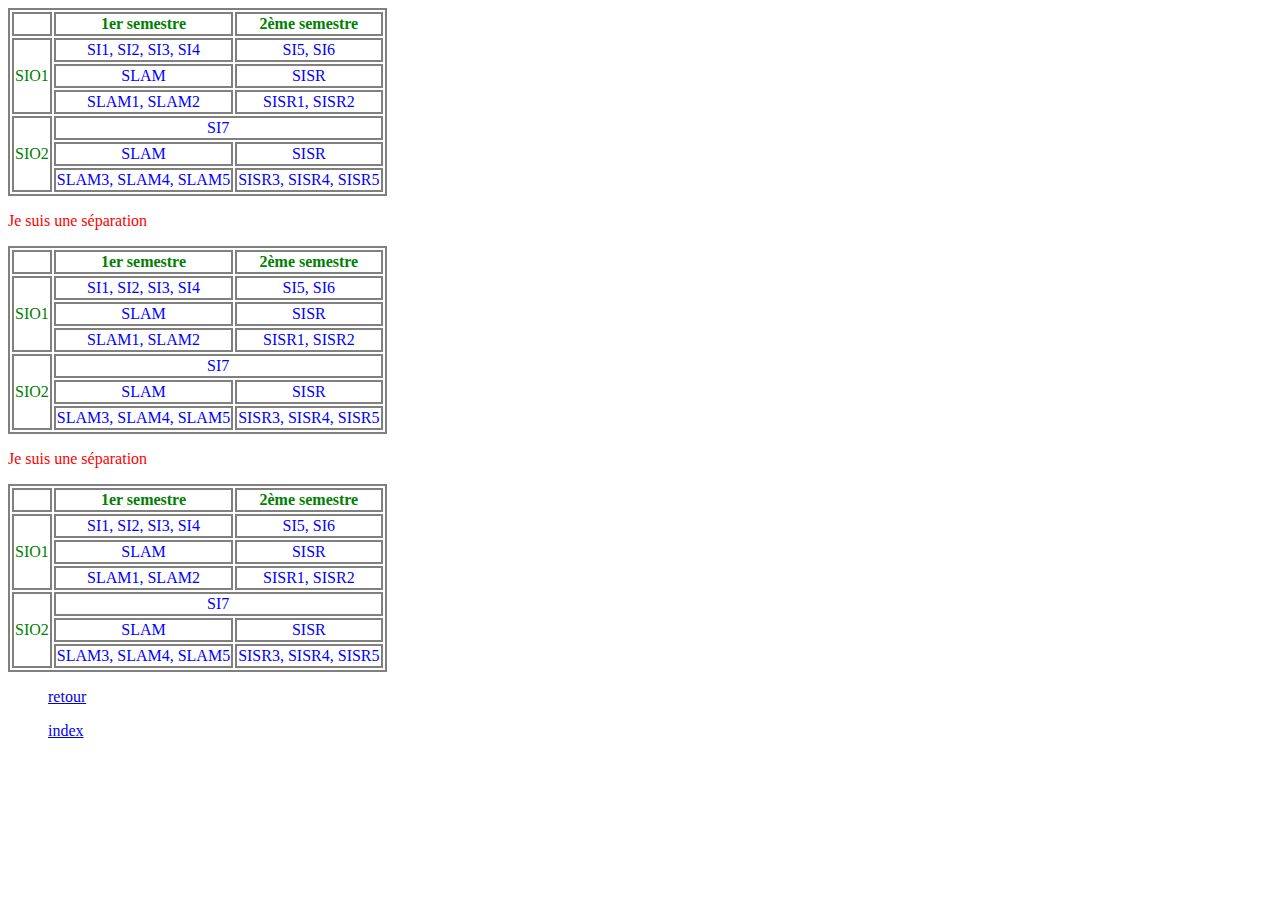
<file: CSS/exo1c.html>
<!DOCTYPE html>
<html>
<head>
    <meta charset='utf-8'>
    <meta http-equiv='X-UA-Compatible' content='IE=edge'>
    <title>Exercice 1C CSS</title>
    <meta name='viewport' content='width=device-width, initial-scale=1'>
    <link rel='stylesheet' type='text/css' media='screen' href='exo1c.css'>

    <style>
        table,
        th,
        td {
            border: 2px solid grey;
        }
    </style>
</head>

<body>

    <div>
    <table> 

        <th> </th>
        <th>1er semestre</th>
        <th>2ème semestre</th>
    
        <tr>
            <td class="SIOGreen" rowspan="3">SIO1</td>
            <td>SI1, SI2, SI3, SI4</td>
            <td>SI5, SI6</td>
        </tr>
        <tr>
            <td>SLAM</td>
            <td>SISR</td>
        </tr>
        <tr>
            <td>SLAM1, SLAM2</td>
            <td>SISR1, SISR2</td>
        </tr>
    
        <tr>
            <td class="SIOGreen"rowspan="3">SIO2</td>
            <td colspan="2">SI7</td>
        </tr>
        <tr>
            <td>SLAM</td>
            <td>SISR</td>
        </tr>
        <tr>
            <td>SLAM3, SLAM4, SLAM5</td>
            <td>SISR3, SISR4, SISR5</td>
        </tr>
        </div>
    
    </table>

    <p>Je suis une séparation</p>

    <table> 
        <div>

        <th> </th>
        <th>1er semestre</th>
        <th>2ème semestre</th>
    
        <tr>
            <td class="SIOGreen" rowspan="3">SIO1</td>
            <td>SI1, SI2, SI3, SI4</td>
            <td>SI5, SI6</td>
        </tr>
        <tr>
            <td>SLAM</td>
            <td>SISR</td>
        </tr>
        <tr>
            <td>SLAM1, SLAM2</td>
            <td>SISR1, SISR2</td>
        </tr>
    
        <tr>
            <td class="SIOGreen" rowspan="3">SIO2</td>
            <td colspan="2">SI7</td>
        </tr>
        <tr>
            <td>SLAM</td>
            <td>SISR</td>
        </tr>
        <tr>
            <td>SLAM3, SLAM4, SLAM5</td>
            <td>SISR3, SISR4, SISR5</td>
        </tr>
    </div>
    
    </table>
    

    <p>Je suis une séparation</p>

    <table> 
        <div>
        <th> </th>
        <th>1er semestre</th>
        <th>2ème semestre</th>
    
        <tr>
            <td class="SIOGreen" rowspan="3">SIO1</td>
            <td>SI1, SI2, SI3, SI4</td>
            <td>SI5, SI6</td>
        </tr>
        <tr>
            <td>SLAM</td>
            <td>SISR</td>
        </tr>
        <tr>
            <td>SLAM1, SLAM2</td>
            <td>SISR1, SISR2</td>
        </tr>
    
        <tr>
            <td class="SIOGreen" rowspan="3">SIO2</td>
            <td colspan="2">SI7</td>
        </tr>
        <tr>
            <td>SLAM</td>
            <td>SISR</td>
        </tr>
        <tr>
            <td>SLAM3, SLAM4, SLAM5</td>
            <td>SISR3, SISR4, SISR5</td>
        </tr>
    
    </table>
    </div>  

    
    <ul>
        <a href="../index_exos_html.html">retour</a>
    </ul>
    <ul>
        <a href="../index.html">index</a>
    </ul>
    
    
    </body>
    </html>  
</body>
</file>
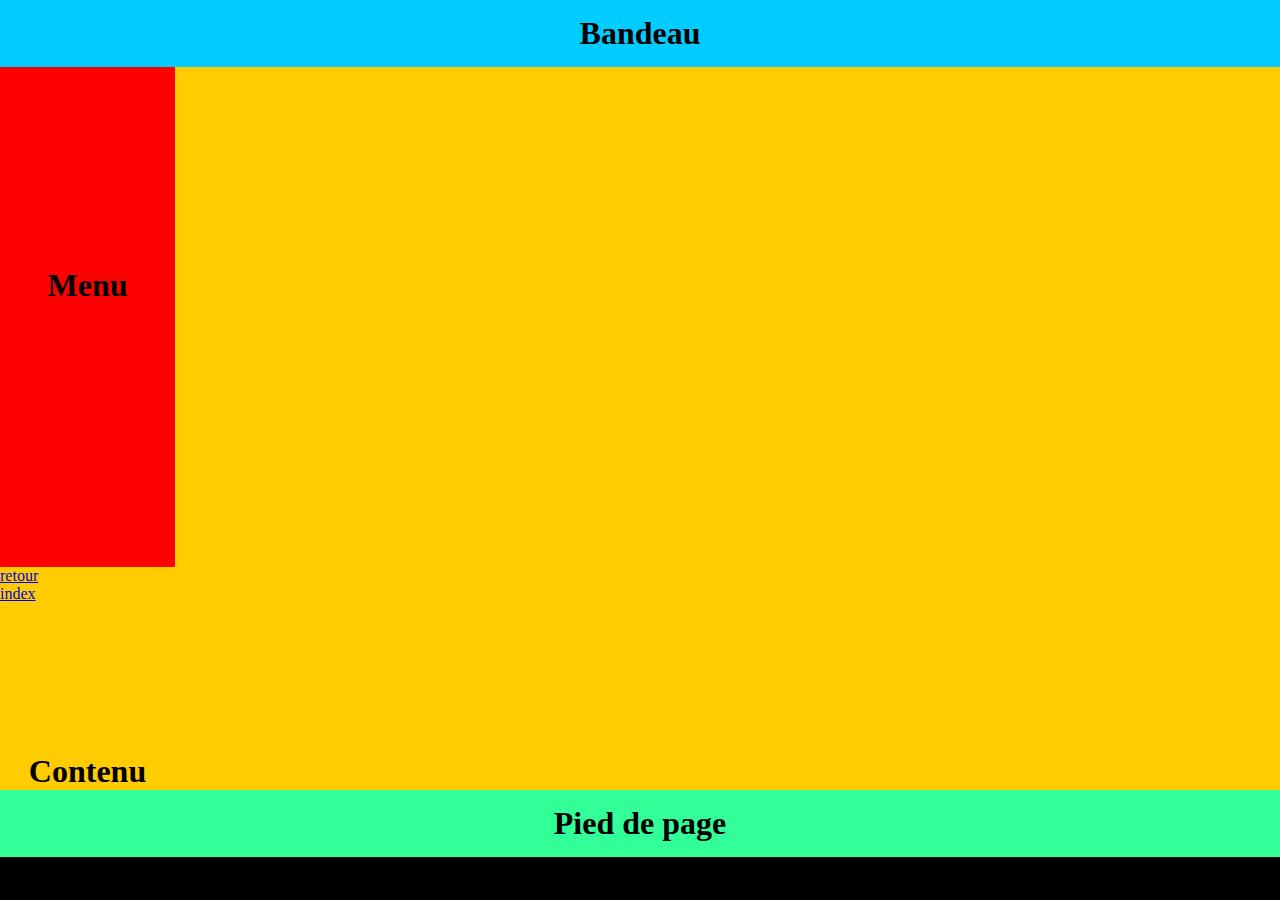
<file: CSS/exo2.html>
<!DOCTYPE html>
<html>
<head>
    <meta charset='utf-8'>
    <meta http-equiv='X-UA-Compatible' content='IE=edge'>
    <title>Exercice 2 CSS</title>
    <meta name='viewport' content='width=device-width, initial-scale=1'>
    <link rel='stylesheet' type='text/css' media='screen' href='exo2.css'>
</head>
<body>
    <div id="head">
        <h1>Bandeau</h1>
    </div>

    <div id="body">
        <div class="divL">
            <div id="Menu">
                <h1 class="alignMenu">Menu</h1>
            </div>
            <ul>
                <a href="../index_exos_css.html">retour</a>
            </ul>
            <ul>
                <a href="../index.html">index</a>
            </ul>
            <h1 class="centre">Contenu</h1>
        </div>
    </div>

    <div id="footer">
        <h1>Pied de page</h1>
    </div>
    
</body>
</html>
</file>
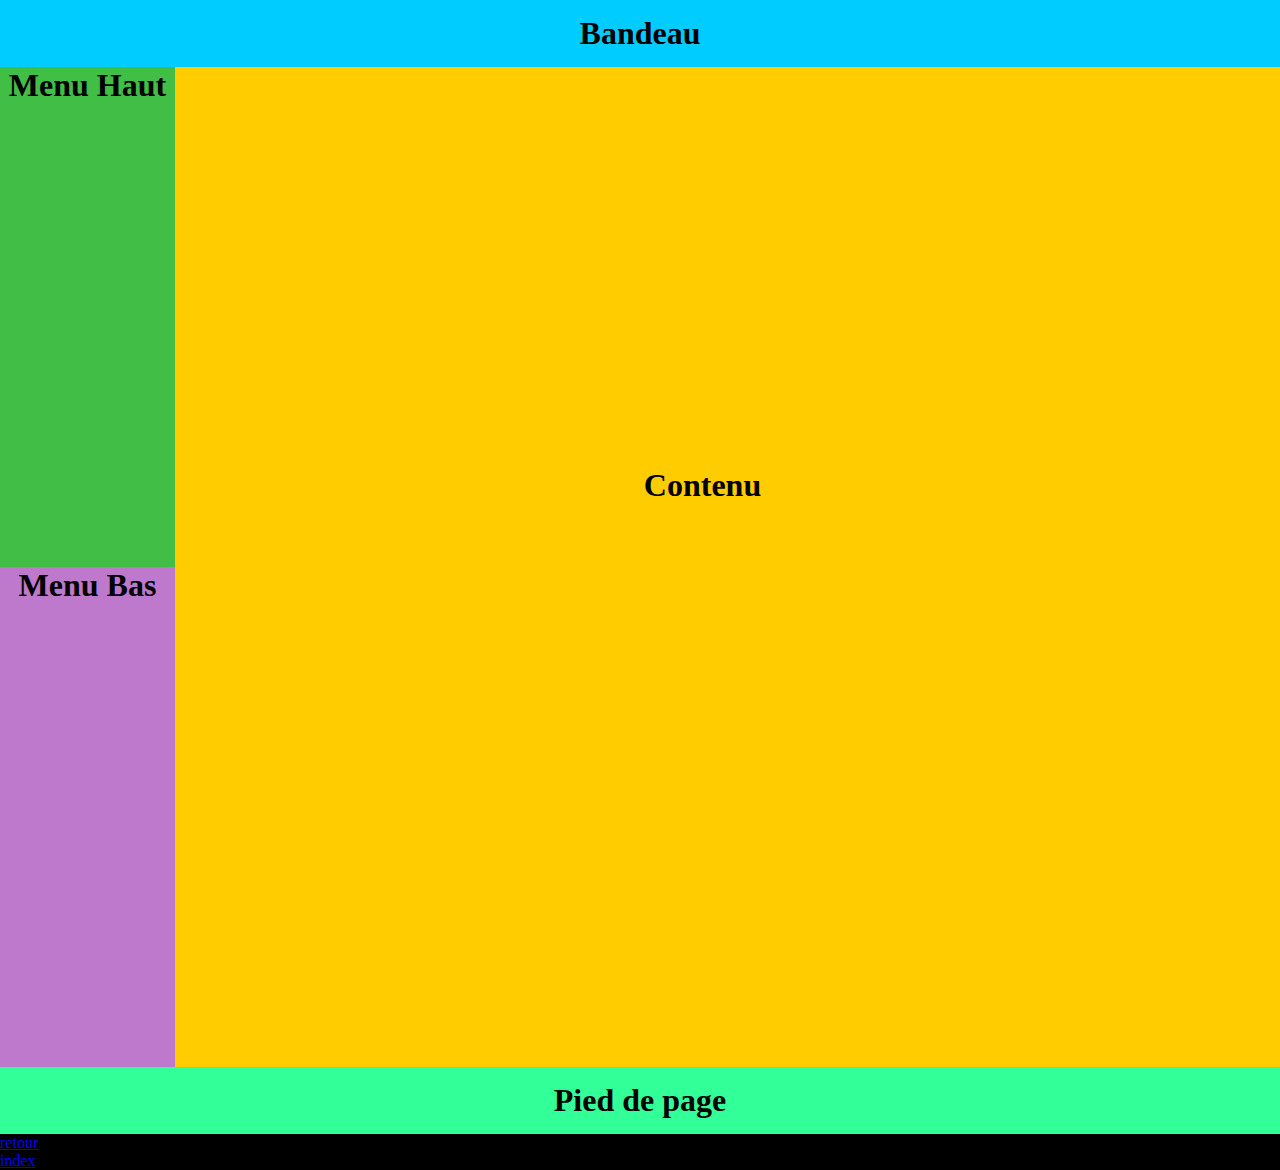
<file: CSS/exo3.html>
<!DOCTYPE html>
<html>
    <head>
        <meta charset='utf-8'>
        <meta http-equiv='X-UA-Compatible' content='IE=edge'>
        <title>Exo 3 CSS</title>
        <meta name='viewport' content='width=device-width, initial-scale=1'>
        <link rel='stylesheet' type='text/css' media='screen' href='exo3.css'>
    </head>

    <body>
        <div id="head">
            <h1>Bandeau</h1>
        </div>
        
        <div id="body">
            <div class="divL">
                <div id="mHaut">
                    <h1>Menu Haut</h1>
                </div>
                <h1 class="centre">Contenu</h1>
            </div>
        
            <div class="divL">
                <div id="mBas">
                   <h1>Menu Bas</h1>
                </div>
            </div>
        </div>
        
        <div id="footer">
            <h1>Pied de page</h1>
        </div>

        <ul>
            <a href="../index_exos_css.html">retour</a>
        </ul>
        <ul>
            <a href="../index.html">index</a>
        </ul>

    </body>
</html>
</file>
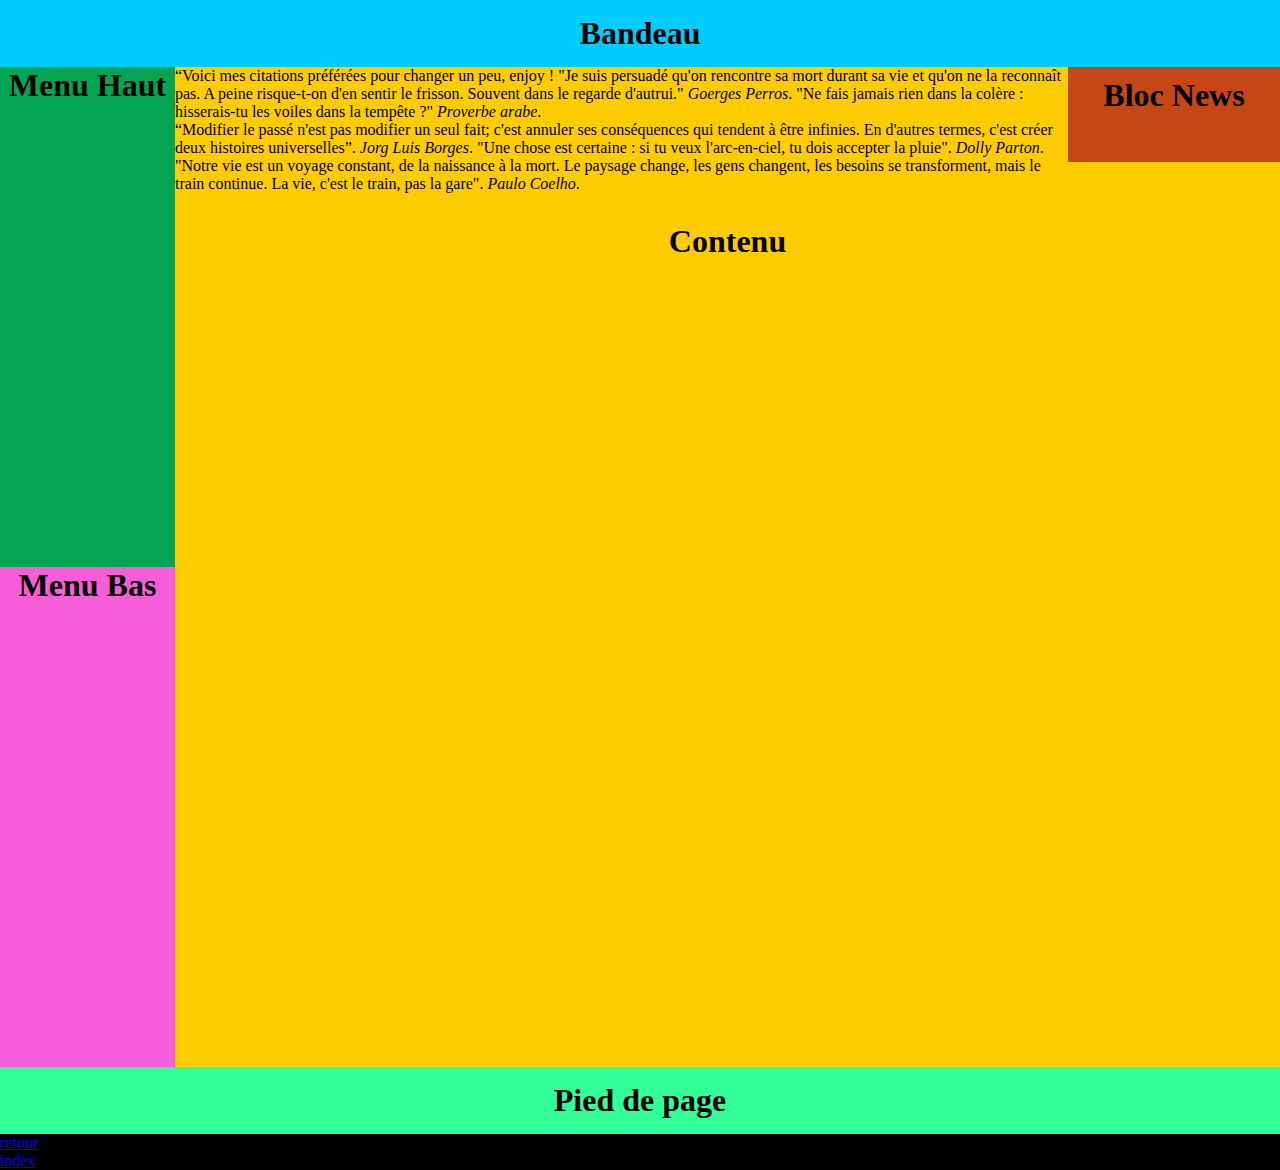
<file: CSS/exo4.html>
<!DOCTYPE html>
<html>
<head>
    <meta charset='utf-8'>
    <meta http-equiv='X-UA-Compatible' content='IE=edge'>
    <title>Exercice 4 CSS</title>
    <meta name='viewport' content='width=device-width, initial-scale=1'>
    <link rel='stylesheet' type='text/css' media='screen' href='exo4.css'>
</head>

<body>
    <div id="head">
        <h1>Bandeau</h1>
    </div>
    
    <div id="body">
        <div class="divL">
            <div id="mHaut">
                <h1>Menu Haut</h1>
            </div>

            <div id="BlocN">
                <h1>Bloc News</h1>
            </div>
            <p>“Voici mes citations préférées pour changer un peu, enjoy ! "Je suis persuadé qu'on rencontre sa mort durant sa vie et qu'on ne la reconnaît pas. 
                A peine risque-t-on d'en sentir le frisson. Souvent dans le regarde d'autrui." <i>Goerges Perros</i>. "Ne fais jamais rien dans la colère : 
                hisserais-tu les voiles dans la tempête ?" <i>Proverbe arabe</i>.</p>

            <p>“Modifier le passé n'est pas modifier un seul fait; c'est annuler ses conséquences qui tendent à être infinies. En d'autres termes, c'est créer
                deux histoires universelles”. <i>Jorg Luis Borges</i>. "Une chose est certaine : si tu veux l'arc-en-ciel, tu dois accepter la pluie".<i> Dolly
                Parton</i>. "Notre vie est un voyage constant, de la naissance à la mort. Le paysage change, les gens changent, les besoins se transforment, mais
                le train continue. La vie, c'est le train, pas la gare". <i>Paulo Coelho</i>.</p>

                <h1 class="centre">Contenu</h1>
        </div>
    </div>

        <div class="divL">
            <div id="mBas">
               <h1>Menu Bas</h1>
            </div>
        </div>
    </div>
    
    <div id="footer">
        <h1>Pied de page</h1>
    </div>

    <ul>
        <a href="../index_exos_css.html">retour</a>
    </ul>
    <ul>
        <a href="../index.html">index</a>
    </ul>
    
</body>
</html>
</file>
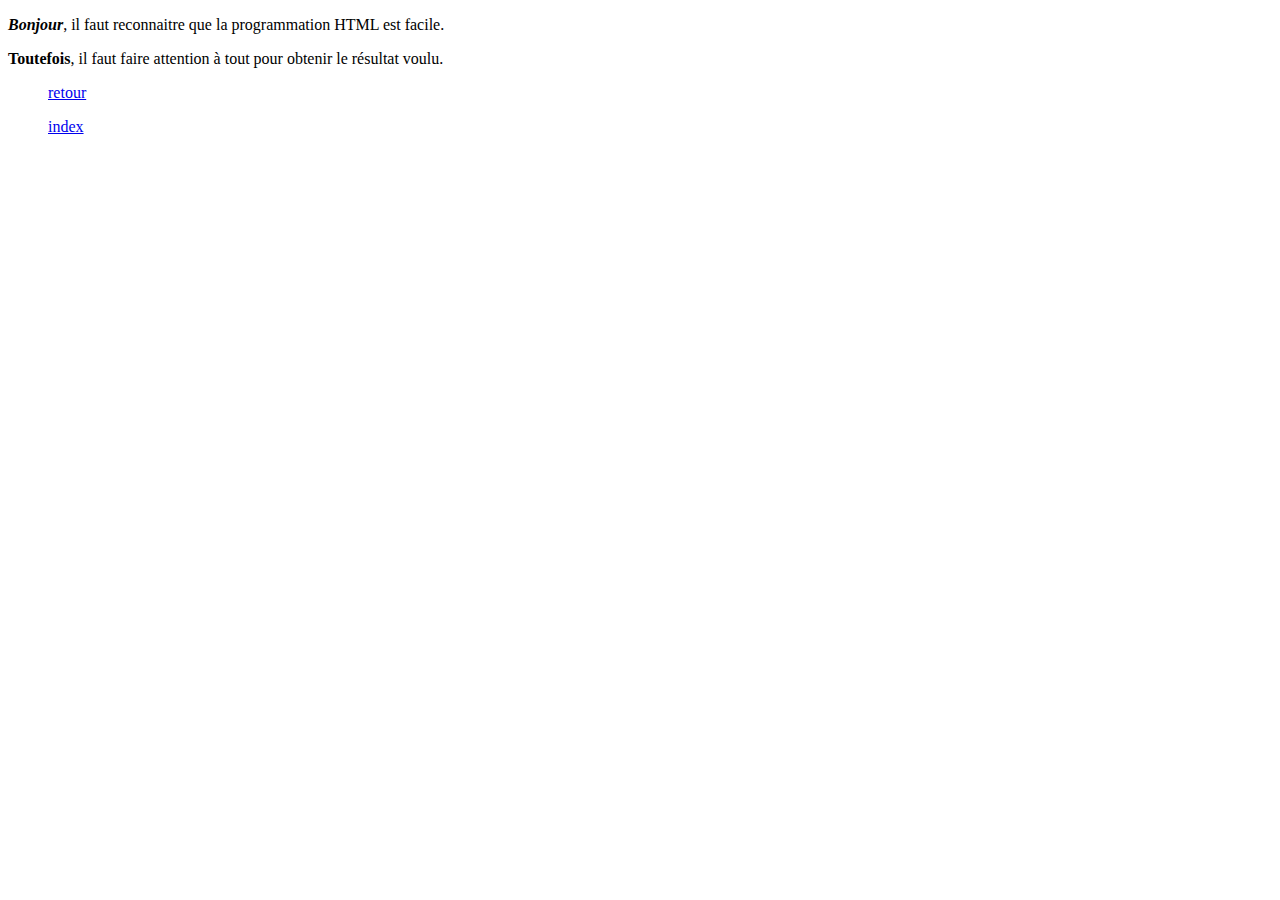
<file: Web/exo1_bonjour.html>
<!DOCTYPE html>
<html lang="en">
<head>
    <meta charset="UTF-8">
    <meta http-equiv="X-UA-Compatible" content="IE=edge">
    <meta name="viewport" content="width=device-width, initial-scale=1.0">
    <title>Bonjour</title>
</head>
<body>

    <p><i><b>Bonjour</b></i>, il faut reconnaitre que la programmation HTML est facile.</p>
    <p><b>Toutefois</b>, il faut faire attention à tout pour obtenir le résultat voulu.</p> 
    
    <ul>
        <a href="../index_exos_html.html">retour</a>
    </ul>
    <ul>
        <a href="../index.html">index</a>
    </ul>
     
</body>
</html>
</file>
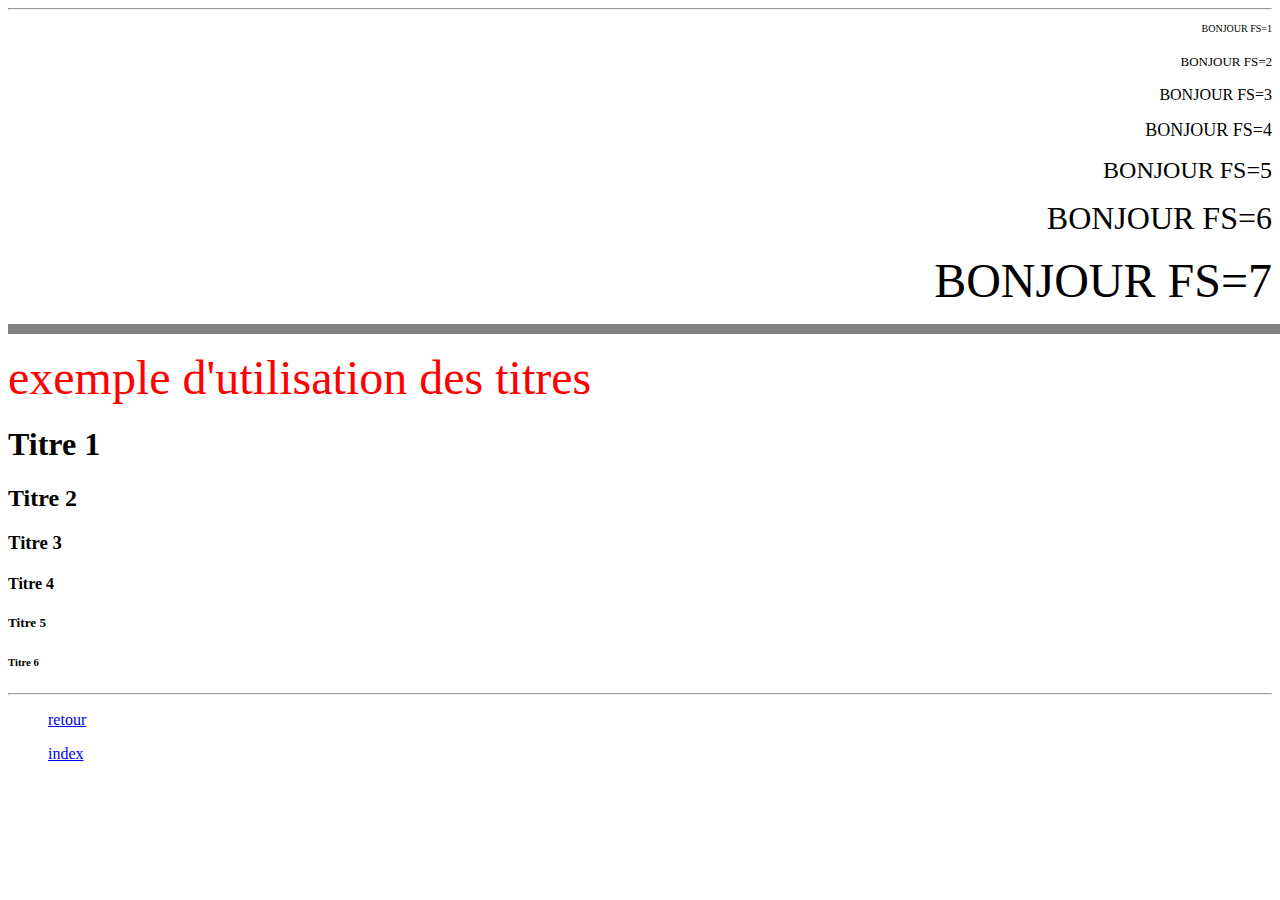
<file: Web/exo2_titres.html>
<!DOCTYPE html>
<html lang="en">
<head>
    <meta charset="UTF-8">
    <meta http-equiv="X-UA-Compatible" content="IE=edge">
    <meta name="viewport" content="width=device-width, initial-scale=1.0">
    <title>Titres</title>
</head>
<body>

    <hr> </hr>

    <div Align="RIGHT"
    <p><font size ="1">BONJOUR FS=1</font></p>
    <p><font size ="2">BONJOUR FS=2</font></p>
    <p><font size ="3">BONJOUR FS=3</font></p>
    <p><font size ="4">BONJOUR FS=4</font></p>
    <p><font size ="5">BONJOUR FS=5</font></p>
    <p><font size ="6">BONJOUR FS=6</font></p>
    <p><font size ="7">BONJOUR FS=7</font></p>
    </div>

    <hr size = "10px" color = "grey" width = "1350"></hr>

    <p><font size = "50px" color = "red"> exemple d'utilisation des titres </font></p>
    <h1>Titre 1</h1>
    <h2>Titre 2</h2>
    <h3>Titre 3</h3>
    <h4>Titre 4</h4>
    <h5>Titre 5</h5>
    <h6>Titre 6</h6>

    <hr widht = "2000"></hr> 

    <ul>
        <a href="../index_exos_html.html">retour</a>
    </ul>
    <ul>
        <a href="../index.html">index</a>
    </ul>


</body>
</html>
</file>
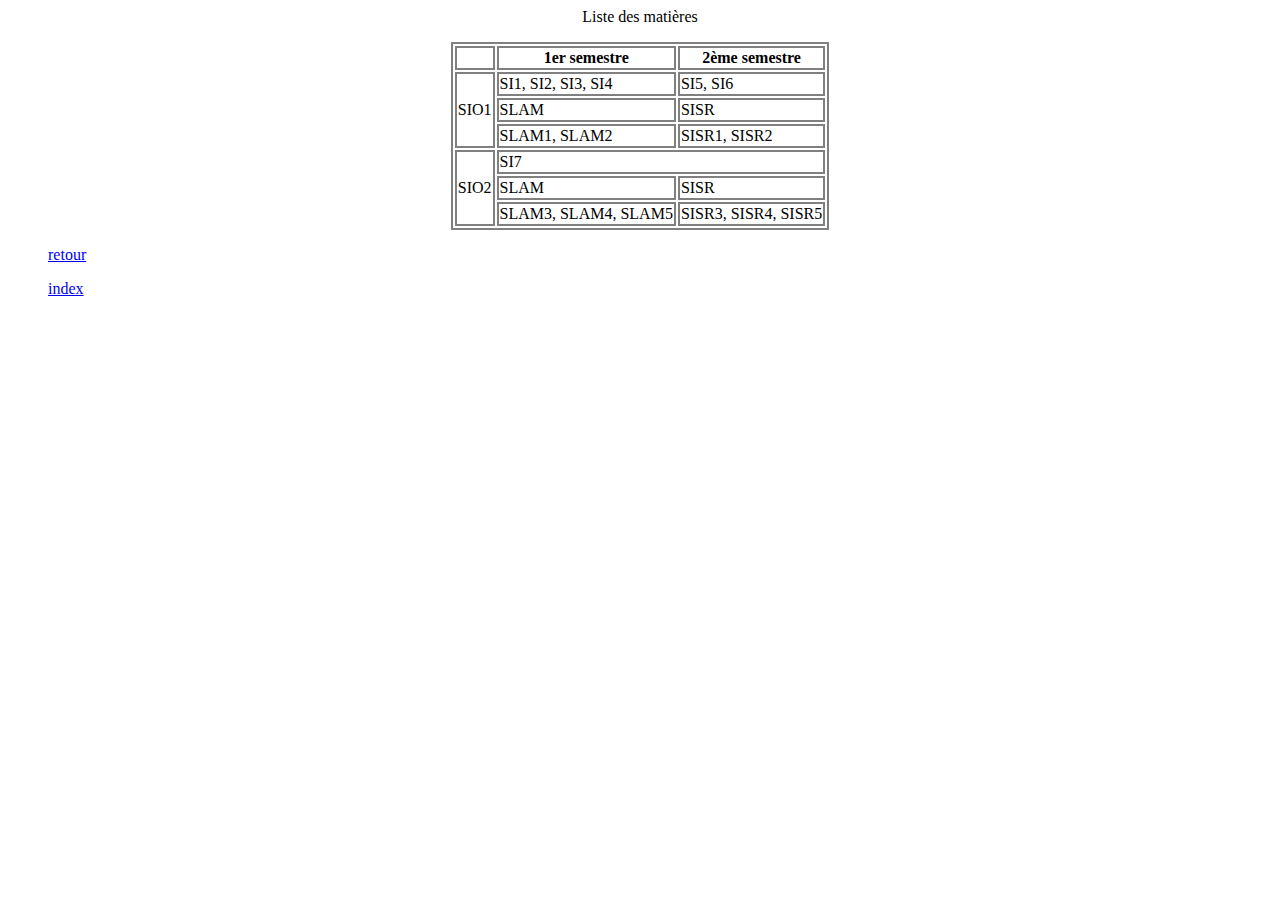
<file: Web/exo3_tableau.html>
<!DOCTYPE html>
<html lang="en">
<head>
    <meta charset="UTF-8">
    <meta http-equiv="X-UA-Compatible" content="IE=edge">
    <meta name="viewport" content="width=device-width>, initial-scale=1.0">
    <title>Tableau</title>

    <style>
        table,
        th,
        td {
            border: 2px solid grey;
        }
    </style>
</head>

<body>
    <div Align = "Center" 
    <p> Liste des matières </p>

<table> 

    <th> </th>
    <th>1er semestre</th>
    <th>2ème semestre</th>

    <tr>
        <td rowspan="3">SIO1</td>
        <td>SI1, SI2, SI3, SI4</td>
        <td>SI5, SI6</td>
    </tr>
    <tr>
        <td>SLAM</td>
        <td>SISR</td>
    </tr>
    <tr>
        <td>SLAM1, SLAM2</td>
        <td>SISR1, SISR2</td>
    </tr>

    <tr>
        <td rowspan="3">SIO2</td>
        <td colspan="2">SI7</td>
    </tr>
    <tr>
        <td>SLAM</td>
        <td>SISR</td>
    </tr>
    <tr>
        <td>SLAM3, SLAM4, SLAM5</td>
        <td>SISR3, SISR4, SISR5</td>
    </tr>

</table>
</div>

<ul>
    <a href="../index_exos_html.html">retour</a>
</ul>
<ul>
    <a href="../index.html">index</a>
</ul>


</body>
</html>
</file>
<file: CSS/exo1.css>
*{
	margin: 0px;
	padding : 0px;
}

body{
    background-color: rgb(0, 0, 0);
}

h1.texte {
	text-align: center;
	font-size: 32px;
}

div#head {
	padding: 10px;
	height:40px;
	text-align: center;
	background-color:#00CCFF;
	}

div#body {
	background-color:#FFCC00;
	padding: 150px;
	height:40px;
	}

div#footer {
	padding:10px;
	height:40px;
	text-align: center;
	background-color:#33FF99;
	}
</file>
<file: CSS/exo1a.css>
h1 {
	font-size: 20px;
	color : rgb(0,0,255);
}
</file>
<file: CSS/exo1b.css>
p.rouge {
	font-size: 30px;
	color : rgb(255, 0, 0);
}

p.bleu {
	font-size: 20px;
	color : rgb(0,0,255);
}
</file>
<file: CSS/exo1c.css>
div {
    text-align: center;
}

th {
    color: green;
    size: 15px;
}

td {
    color: blue;
}

p { 
    color: red;
    text-align: left;
}

td.SIOGreen {
    color:green;
    size: 15px;
}
</file>
<file: CSS/exo2.css>
*{
    margin: 0px;
    padding: 0px;
}

body{
    background-color: rgb(0, 0, 0);
}

div{
    background-color: #FFCC00;
    float: left;
}

#head{
    width: 100%;
    background-color: #00CCFF;
    padding-top: 15px;
    padding-bottom: 15px;
}

h1{
    text-align: center;
}

#body{
    width: 100%;
}

.DivLongue{
    width: 100%;
}

#Menu{
    background-color: #ff0000;
    width: 175px;
    height: 500px;
}

    h1.alignMenu{
        padding-top: 200px;
    }

h1.centre{
    padding-top: 150px;
}

#footer{
    width: 100%;
    padding-top: 15px;
    padding-bottom: 15px;
    background-color: #33FF99;
}
</file>
<file: CSS/exo3.css>
*{
    margin: 0px;
    padding: 0px;
}

body{
    background-color: rgb(0, 0, 0);
}

div{
    background-color: #FFCC00;
    float: left;
}

h1{
    text-align: center;
}

#head{
    width: 100%;
    background-color: #00CCFF;
    padding-top: 15px;
    padding-bottom: 15px;
}


#body{
    width: 100%;
}

.divL{
    width: 100%;
}

    #mHaut{
        background-color: rgb(64, 190, 70);
        width: 175px;
        height: 500px;
    }



h1.centre{
    text-align: center;
    padding-top: 400px;
    padding-right: 50px;
}

#mBas{
    background-color: rgb(190, 121, 204);
    width: 175px;
    height: 500px;
}


#footer{
    width: 100%;
    padding-top: 15px;
    padding-bottom: 15px;
    background-color: #33FF99;
}
</file>
<file: CSS/exo4.css>
*{
    margin: 0px;
    padding: 0px;
}

body{
    background-color: rgb(0, 0, 0);
}

h1{
    text-align: center;
}

.h1-contenu{
    text-align: center;
    padding: 75px;
}    

h1.centre{
    text-align: center;
    padding-top: 30px;
}


p{
    font-size: 16px;
}

div{
    background-color: #FFCC00;;
    float: left;
}

#head{
    width: 100%;
    background-color: #00CCFF;
    padding-top: 15px;
    padding-bottom: 15px;
}


#body{
    width: 100%;
}

.divL{
    width: 100%;
}

#mHaut{
    background-color: #03a554;
    width: 175px;
    height: 500px;
}

#mBas{
    background-color: #f95eda;
    width: 175px;
    height: 500px;
}

div#BlocN{
    float: right;
    width: 15%;
    height: 75px;
    padding: 10px;
    background-color: rgb(197, 71, 21);
}

#footer{
    width: 100%;
    padding-top: 15px;
    padding-bottom: 15px;
    background-color: #33FF99;
}
</file>
<file: index_exos.css>
@charset "UTF-8";/*!
 * Bootstrap  v5.2.2 (https://getbootstrap.com/)
 * Copyright 2011-2022 The Bootstrap Authors
 * Copyright 2011-2022 Twitter, Inc.
 * Licensed under MIT (https://github.com/twbs/bootstrap/blob/main/LICENSE)
 */:root{--bs-blue:#0d6efd;--bs-indigo:#6610f2;--bs-purple:#6f42c1;--bs-pink:#d63384;--bs-red:#dc3545;--bs-orange:#fd7e14;--bs-yellow:#ffc107;--bs-green:#198754;--bs-teal:#20c997;--bs-cyan:#0dcaf0;--bs-black:#000;--bs-white:#fff;--bs-gray:#6c757d;--bs-gray-dark:#343a40;--bs-gray-100:#f8f9fa;--bs-gray-200:#e9ecef;--bs-gray-300:#dee2e6;--bs-gray-400:#ced4da;--bs-gray-500:#adb5bd;--bs-gray-600:#6c757d;--bs-gray-700:#495057;--bs-gray-800:#343a40;--bs-gray-900:#212529;--bs-primary:#0d6efd;--bs-secondary:#6c757d;--bs-success:#198754;--bs-info:#0dcaf0;--bs-warning:#ffc107;--bs-danger:#dc3545;--bs-light:#f8f9fa;--bs-dark:#212529;--bs-primary-rgb:13,110,253;--bs-secondary-rgb:108,117,125;--bs-success-rgb:25,135,84;--bs-info-rgb:13,202,240;--bs-warning-rgb:255,193,7;--bs-danger-rgb:220,53,69;--bs-light-rgb:248,249,250;--bs-dark-rgb:33,37,41;--bs-white-rgb:255,255,255;--bs-black-rgb:0,0,0;--bs-body-color-rgb:33,37,41;--bs-body-bg-rgb:255,255,255;--bs-font-sans-serif:system-ui,-apple-system,"Segoe UI",Roboto,"Helvetica Neue","Noto Sans","Liberation Sans",Arial,sans-serif,"Apple Color Emoji","Segoe UI Emoji","Segoe UI Symbol","Noto Color Emoji";--bs-font-monospace:SFMono-Regular,Menlo,Monaco,Consolas,"Liberation Mono","Courier New",monospace;--bs-gradient:linear-gradient(180deg, rgba(255, 255, 255, 0.15), rgba(255, 255, 255, 0));--bs-body-font-family:var(--bs-font-sans-serif);--bs-body-font-size:1rem;--bs-body-font-weight:400;--bs-body-line-height:1.5;--bs-body-color:#212529;--bs-body-bg:#fff;--bs-border-width:1px;--bs-border-style:solid;--bs-border-color:#dee2e6;--bs-border-color-translucent:rgba(0, 0, 0, 0.175);--bs-border-radius:0.375rem;--bs-border-radius-sm:0.25rem;--bs-border-radius-lg:0.5rem;--bs-border-radius-xl:1rem;--bs-border-radius-2xl:2rem;--bs-border-radius-pill:50rem;--bs-link-color:#0d6efd;--bs-link-hover-color:#0a58ca;--bs-code-color:#d63384;--bs-highlight-bg:#fff3cd}*,::after,::before{box-sizing:border-box}@media (prefers-reduced-motion:no-preference){:root{scroll-behavior:smooth}}body{margin:0;font-family:var(--bs-body-font-family);font-size:var(--bs-body-font-size);font-weight:var(--bs-body-font-weight);line-height:var(--bs-body-line-height);color:var(--bs-body-color);text-align:var(--bs-body-text-align);background-color:var(--bs-body-bg);-webkit-text-size-adjust:100%;-webkit-tap-highlight-color:transparent}hr{margin:1rem 0;color:inherit;border:0;border-top:1px solid;opacity:.25}.h1,.h2,.h3,.h4,.h5,.h6,h1,h2,h3,h4,h5,h6{margin-top:0;margin-bottom:.5rem;font-weight:500;line-height:1.2}.h1,h1{font-size:calc(1.375rem + 1.5vw)}@media (min-width:1200px){.h1,h1{font-size:2.5rem}}.h2,h2{font-size:calc(1.325rem + .9vw)}@media (min-width:1200px){.h2,h2{font-size:2rem}}.h3,h3{font-size:calc(1.3rem + .6vw)}@media (min-width:1200px){.h3,h3{font-size:1.75rem}}.h4,h4{font-size:calc(1.275rem + .3vw)}@media (min-width:1200px){.h4,h4{font-size:1.5rem}}.h5,h5{font-size:1.25rem}.h6,h6{font-size:1rem}p{margin-top:0;margin-bottom:1rem}abbr[title]{-webkit-text-decoration:underline dotted;text-decoration:underline dotted;cursor:help;-webkit-text-decoration-skip-ink:none;text-decoration-skip-ink:none}address{margin-bottom:1rem;font-style:normal;line-height:inherit}ol,ul{padding-left:2rem}dl,ol,ul{margin-top:0;margin-bottom:1rem}ol ol,ol ul,ul ol,ul ul{margin-bottom:0}dt{font-weight:700}dd{margin-bottom:.5rem;margin-left:0}blockquote{margin:0 0 1rem}b,strong{font-weight:bolder}.small,small{font-size:.875em}.mark,mark{padding:.1875em;background-color:var(--bs-highlight-bg)}sub,sup{position:relative;font-size:.75em;line-height:0;vertical-align:baseline}sub{bottom:-.25em}sup{top:-.5em}a{color:var(--bs-link-color);text-decoration:underline}a:hover{color:var(--bs-link-hover-color)}a:not([href]):not([class]),a:not([href]):not([class]):hover{color:inherit;text-decoration:none}code,kbd,pre,samp{font-family:var(--bs-font-monospace);font-size:1em}pre{display:block;margin-top:0;margin-bottom:1rem;overflow:auto;font-size:.875em}pre code{font-size:inherit;color:inherit;word-break:normal}code{font-size:.875em;color:var(--bs-code-color);word-wrap:break-word}a>code{color:inherit}kbd{padding:.1875rem .375rem;font-size:.875em;color:var(--bs-body-bg);background-color:var(--bs-body-color);border-radius:.25rem}kbd kbd{padding:0;font-size:1em}figure{margin:0 0 1rem}img,svg{vertical-align:middle}table{caption-side:bottom;border-collapse:collapse}caption{padding-top:.5rem;padding-bottom:.5rem;color:#6c757d;text-align:left}th{text-align:inherit;text-align:-webkit-match-parent}tbody,td,tfoot,th,thead,tr{border-color:inherit;border-style:solid;border-width:0}label{display:inline-block}button{border-radius:0}button:focus:not(:focus-visible){outline:0}button,input,optgroup,select,textarea{margin:0;font-family:inherit;font-size:inherit;line-height:inherit}button,select{text-transform:none}[role=button]{cursor:pointer}select{word-wrap:normal}select:disabled{opacity:1}[list]:not([type=date]):not([type=datetime-local]):not([type=month]):not([type=week]):not([type=time])::-webkit-calendar-picker-indicator{display:none!important}[type=button],[type=reset],[type=submit],button{-webkit-appearance:button}[type=button]:not(:disabled),[type=reset]:not(:disabled),[type=submit]:not(:disabled),button:not(:disabled){cursor:pointer}::-moz-focus-inner{padding:0;border-style:none}textarea{resize:vertical}fieldset{min-width:0;padding:0;margin:0;border:0}legend{float:left;width:100%;padding:0;margin-bottom:.5rem;font-size:calc(1.275rem + .3vw);line-height:inherit}@media (min-width:1200px){legend{font-size:1.5rem}}legend+*{clear:left}::-webkit-datetime-edit-day-field,::-webkit-datetime-edit-fields-wrapper,::-webkit-datetime-edit-hour-field,::-webkit-datetime-edit-minute,::-webkit-datetime-edit-month-field,::-webkit-datetime-edit-text,::-webkit-datetime-edit-year-field{padding:0}::-webkit-inner-spin-button{height:auto}[type=search]{outline-offset:-2px;-webkit-appearance:textfield}::-webkit-search-decoration{-webkit-appearance:none}::-webkit-color-swatch-wrapper{padding:0}::-webkit-file-upload-button{font:inherit;-webkit-appearance:button}::file-selector-button{font:inherit;-webkit-appearance:button}output{display:inline-block}iframe{border:0}summary{display:list-item;cursor:pointer}progress{vertical-align:baseline}[hidden]{display:none!important}.lead{font-size:1.25rem;font-weight:300}.display-1{font-size:calc(1.625rem + 4.5vw);font-weight:300;line-height:1.2}@media (min-width:1200px){.display-1{font-size:5rem}}.display-2{font-size:calc(1.575rem + 3.9vw);font-weight:300;line-height:1.2}@media (min-width:1200px){.display-2{font-size:4.5rem}}.display-3{font-size:calc(1.525rem + 3.3vw);font-weight:300;line-height:1.2}@media (min-width:1200px){.display-3{font-size:4rem}}.display-4{font-size:calc(1.475rem + 2.7vw);font-weight:300;line-height:1.2}@media (min-width:1200px){.display-4{font-size:3.5rem}}.display-5{font-size:calc(1.425rem + 2.1vw);font-weight:300;line-height:1.2}@media (min-width:1200px){.display-5{font-size:3rem}}.display-6{font-size:calc(1.375rem + 1.5vw);font-weight:300;line-height:1.2}@media (min-width:1200px){.display-6{font-size:2.5rem}}.list-unstyled{padding-left:0;list-style:none}.list-inline{padding-left:0;list-style:none}.list-inline-item{display:inline-block}.list-inline-item:not(:last-child){margin-right:.5rem}.initialism{font-size:.875em;text-transform:uppercase}.blockquote{margin-bottom:1rem;font-size:1.25rem}.blockquote>:last-child{margin-bottom:0}.blockquote-footer{margin-top:-1rem;margin-bottom:1rem;font-size:.875em;color:#6c757d}.blockquote-footer::before{content:"— "}.img-fluid{max-width:100%;height:auto}.img-thumbnail{padding:.25rem;background-color:#fff;border:1px solid var(--bs-border-color);border-radius:.375rem;max-width:100%;height:auto}.figure{display:inline-block}.figure-img{margin-bottom:.5rem;line-height:1}.figure-caption{font-size:.875em;color:#6c757d}.container,.container-fluid,.container-lg,.container-md,.container-sm,.container-xl,.container-xxl{--bs-gutter-x:1.5rem;--bs-gutter-y:0;width:100%;padding-right:calc(var(--bs-gutter-x) * .5);padding-left:calc(var(--bs-gutter-x) * .5);margin-right:auto;margin-left:auto}@media (min-width:576px){.container,.container-sm{max-width:540px}}@media (min-width:768px){.container,.container-md,.container-sm{max-width:720px}}@media (min-width:992px){.container,.container-lg,.container-md,.container-sm{max-width:960px}}@media (min-width:1200px){.container,.container-lg,.container-md,.container-sm,.container-xl{max-width:1140px}}@media (min-width:1400px){.container,.container-lg,.container-md,.container-sm,.container-xl,.container-xxl{max-width:1320px}}.row{--bs-gutter-x:1.5rem;--bs-gutter-y:0;display:flex;flex-wrap:wrap;margin-top:calc(-1 * var(--bs-gutter-y));margin-right:calc(-.5 * var(--bs-gutter-x));margin-left:calc(-.5 * var(--bs-gutter-x))}.row>*{flex-shrink:0;width:100%;max-width:100%;padding-right:calc(var(--bs-gutter-x) * .5);padding-left:calc(var(--bs-gutter-x) * .5);margin-top:var(--bs-gutter-y)}.col{flex:1 0 0%}.row-cols-auto>*{flex:0 0 auto;width:auto}.row-cols-1>*{flex:0 0 auto;width:100%}.row-cols-2>*{flex:0 0 auto;width:50%}.row-cols-3>*{flex:0 0 auto;width:33.3333333333%}.row-cols-4>*{flex:0 0 auto;width:25%}.row-cols-5>*{flex:0 0 auto;width:20%}.row-cols-6>*{flex:0 0 auto;width:16.6666666667%}.col-auto{flex:0 0 auto;width:auto}.col-1{flex:0 0 auto;width:8.33333333%}.col-2{flex:0 0 auto;width:16.66666667%}.col-3{flex:0 0 auto;width:25%}.col-4{flex:0 0 auto;width:33.33333333%}.col-5{flex:0 0 auto;width:41.66666667%}.col-6{flex:0 0 auto;width:50%}.col-7{flex:0 0 auto;width:58.33333333%}.col-8{flex:0 0 auto;width:66.66666667%}.col-9{flex:0 0 auto;width:75%}.col-10{flex:0 0 auto;width:83.33333333%}.col-11{flex:0 0 auto;width:91.66666667%}.col-12{flex:0 0 auto;width:100%}.offset-1{margin-left:8.33333333%}.offset-2{margin-left:16.66666667%}.offset-3{margin-left:25%}.offset-4{margin-left:33.33333333%}.offset-5{margin-left:41.66666667%}.offset-6{margin-left:50%}.offset-7{margin-left:58.33333333%}.offset-8{margin-left:66.66666667%}.offset-9{margin-left:75%}.offset-10{margin-left:83.33333333%}.offset-11{margin-left:91.66666667%}.g-0,.gx-0{--bs-gutter-x:0}.g-0,.gy-0{--bs-gutter-y:0}.g-1,.gx-1{--bs-gutter-x:0.25rem}.g-1,.gy-1{--bs-gutter-y:0.25rem}.g-2,.gx-2{--bs-gutter-x:0.5rem}.g-2,.gy-2{--bs-gutter-y:0.5rem}.g-3,.gx-3{--bs-gutter-x:1rem}.g-3,.gy-3{--bs-gutter-y:1rem}.g-4,.gx-4{--bs-gutter-x:1.5rem}.g-4,.gy-4{--bs-gutter-y:1.5rem}.g-5,.gx-5{--bs-gutter-x:3rem}.g-5,.gy-5{--bs-gutter-y:3rem}@media (min-width:576px){.col-sm{flex:1 0 0%}.row-cols-sm-auto>*{flex:0 0 auto;width:auto}.row-cols-sm-1>*{flex:0 0 auto;width:100%}.row-cols-sm-2>*{flex:0 0 auto;width:50%}.row-cols-sm-3>*{flex:0 0 auto;width:33.3333333333%}.row-cols-sm-4>*{flex:0 0 auto;width:25%}.row-cols-sm-5>*{flex:0 0 auto;width:20%}.row-cols-sm-6>*{flex:0 0 auto;width:16.6666666667%}.col-sm-auto{flex:0 0 auto;width:auto}.col-sm-1{flex:0 0 auto;width:8.33333333%}.col-sm-2{flex:0 0 auto;width:16.66666667%}.col-sm-3{flex:0 0 auto;width:25%}.col-sm-4{flex:0 0 auto;width:33.33333333%}.col-sm-5{flex:0 0 auto;width:41.66666667%}.col-sm-6{flex:0 0 auto;width:50%}.col-sm-7{flex:0 0 auto;width:58.33333333%}.col-sm-8{flex:0 0 auto;width:66.66666667%}.col-sm-9{flex:0 0 auto;width:75%}.col-sm-10{flex:0 0 auto;width:83.33333333%}.col-sm-11{flex:0 0 auto;width:91.66666667%}.col-sm-12{flex:0 0 auto;width:100%}.offset-sm-0{margin-left:0}.offset-sm-1{margin-left:8.33333333%}.offset-sm-2{margin-left:16.66666667%}.offset-sm-3{margin-left:25%}.offset-sm-4{margin-left:33.33333333%}.offset-sm-5{margin-left:41.66666667%}.offset-sm-6{margin-left:50%}.offset-sm-7{margin-left:58.33333333%}.offset-sm-8{margin-left:66.66666667%}.offset-sm-9{margin-left:75%}.offset-sm-10{margin-left:83.33333333%}.offset-sm-11{margin-left:91.66666667%}.g-sm-0,.gx-sm-0{--bs-gutter-x:0}.g-sm-0,.gy-sm-0{--bs-gutter-y:0}.g-sm-1,.gx-sm-1{--bs-gutter-x:0.25rem}.g-sm-1,.gy-sm-1{--bs-gutter-y:0.25rem}.g-sm-2,.gx-sm-2{--bs-gutter-x:0.5rem}.g-sm-2,.gy-sm-2{--bs-gutter-y:0.5rem}.g-sm-3,.gx-sm-3{--bs-gutter-x:1rem}.g-sm-3,.gy-sm-3{--bs-gutter-y:1rem}.g-sm-4,.gx-sm-4{--bs-gutter-x:1.5rem}.g-sm-4,.gy-sm-4{--bs-gutter-y:1.5rem}.g-sm-5,.gx-sm-5{--bs-gutter-x:3rem}.g-sm-5,.gy-sm-5{--bs-gutter-y:3rem}}@media (min-width:768px){.col-md{flex:1 0 0%}.row-cols-md-auto>*{flex:0 0 auto;width:auto}.row-cols-md-1>*{flex:0 0 auto;width:100%}.row-cols-md-2>*{flex:0 0 auto;width:50%}.row-cols-md-3>*{flex:0 0 auto;width:33.3333333333%}.row-cols-md-4>*{flex:0 0 auto;width:25%}.row-cols-md-5>*{flex:0 0 auto;width:20%}.row-cols-md-6>*{flex:0 0 auto;width:16.6666666667%}.col-md-auto{flex:0 0 auto;width:auto}.col-md-1{flex:0 0 auto;width:8.33333333%}.col-md-2{flex:0 0 auto;width:16.66666667%}.col-md-3{flex:0 0 auto;width:25%}.col-md-4{flex:0 0 auto;width:33.33333333%}.col-md-5{flex:0 0 auto;width:41.66666667%}.col-md-6{flex:0 0 auto;width:50%}.col-md-7{flex:0 0 auto;width:58.33333333%}.col-md-8{flex:0 0 auto;width:66.66666667%}.col-md-9{flex:0 0 auto;width:75%}.col-md-10{flex:0 0 auto;width:83.33333333%}.col-md-11{flex:0 0 auto;width:91.66666667%}.col-md-12{flex:0 0 auto;width:100%}.offset-md-0{margin-left:0}.offset-md-1{margin-left:8.33333333%}.offset-md-2{margin-left:16.66666667%}.offset-md-3{margin-left:25%}.offset-md-4{margin-left:33.33333333%}.offset-md-5{margin-left:41.66666667%}.offset-md-6{margin-left:50%}.offset-md-7{margin-left:58.33333333%}.offset-md-8{margin-left:66.66666667%}.offset-md-9{margin-left:75%}.offset-md-10{margin-left:83.33333333%}.offset-md-11{margin-left:91.66666667%}.g-md-0,.gx-md-0{--bs-gutter-x:0}.g-md-0,.gy-md-0{--bs-gutter-y:0}.g-md-1,.gx-md-1{--bs-gutter-x:0.25rem}.g-md-1,.gy-md-1{--bs-gutter-y:0.25rem}.g-md-2,.gx-md-2{--bs-gutter-x:0.5rem}.g-md-2,.gy-md-2{--bs-gutter-y:0.5rem}.g-md-3,.gx-md-3{--bs-gutter-x:1rem}.g-md-3,.gy-md-3{--bs-gutter-y:1rem}.g-md-4,.gx-md-4{--bs-gutter-x:1.5rem}.g-md-4,.gy-md-4{--bs-gutter-y:1.5rem}.g-md-5,.gx-md-5{--bs-gutter-x:3rem}.g-md-5,.gy-md-5{--bs-gutter-y:3rem}}@media (min-width:992px){.col-lg{flex:1 0 0%}.row-cols-lg-auto>*{flex:0 0 auto;width:auto}.row-cols-lg-1>*{flex:0 0 auto;width:100%}.row-cols-lg-2>*{flex:0 0 auto;width:50%}.row-cols-lg-3>*{flex:0 0 auto;width:33.3333333333%}.row-cols-lg-4>*{flex:0 0 auto;width:25%}.row-cols-lg-5>*{flex:0 0 auto;width:20%}.row-cols-lg-6>*{flex:0 0 auto;width:16.6666666667%}.col-lg-auto{flex:0 0 auto;width:auto}.col-lg-1{flex:0 0 auto;width:8.33333333%}.col-lg-2{flex:0 0 auto;width:16.66666667%}.col-lg-3{flex:0 0 auto;width:25%}.col-lg-4{flex:0 0 auto;width:33.33333333%}.col-lg-5{flex:0 0 auto;width:41.66666667%}.col-lg-6{flex:0 0 auto;width:50%}.col-lg-7{flex:0 0 auto;width:58.33333333%}.col-lg-8{flex:0 0 auto;width:66.66666667%}.col-lg-9{flex:0 0 auto;width:75%}.col-lg-10{flex:0 0 auto;width:83.33333333%}.col-lg-11{flex:0 0 auto;width:91.66666667%}.col-lg-12{flex:0 0 auto;width:100%}.offset-lg-0{margin-left:0}.offset-lg-1{margin-left:8.33333333%}.offset-lg-2{margin-left:16.66666667%}.offset-lg-3{margin-left:25%}.offset-lg-4{margin-left:33.33333333%}.offset-lg-5{margin-left:41.66666667%}.offset-lg-6{margin-left:50%}.offset-lg-7{margin-left:58.33333333%}.offset-lg-8{margin-left:66.66666667%}.offset-lg-9{margin-left:75%}.offset-lg-10{margin-left:83.33333333%}.offset-lg-11{margin-left:91.66666667%}.g-lg-0,.gx-lg-0{--bs-gutter-x:0}.g-lg-0,.gy-lg-0{--bs-gutter-y:0}.g-lg-1,.gx-lg-1{--bs-gutter-x:0.25rem}.g-lg-1,.gy-lg-1{--bs-gutter-y:0.25rem}.g-lg-2,.gx-lg-2{--bs-gutter-x:0.5rem}.g-lg-2,.gy-lg-2{--bs-gutter-y:0.5rem}.g-lg-3,.gx-lg-3{--bs-gutter-x:1rem}.g-lg-3,.gy-lg-3{--bs-gutter-y:1rem}.g-lg-4,.gx-lg-4{--bs-gutter-x:1.5rem}.g-lg-4,.gy-lg-4{--bs-gutter-y:1.5rem}.g-lg-5,.gx-lg-5{--bs-gutter-x:3rem}.g-lg-5,.gy-lg-5{--bs-gutter-y:3rem}}@media (min-width:1200px){.col-xl{flex:1 0 0%}.row-cols-xl-auto>*{flex:0 0 auto;width:auto}.row-cols-xl-1>*{flex:0 0 auto;width:100%}.row-cols-xl-2>*{flex:0 0 auto;width:50%}.row-cols-xl-3>*{flex:0 0 auto;width:33.3333333333%}.row-cols-xl-4>*{flex:0 0 auto;width:25%}.row-cols-xl-5>*{flex:0 0 auto;width:20%}.row-cols-xl-6>*{flex:0 0 auto;width:16.6666666667%}.col-xl-auto{flex:0 0 auto;width:auto}.col-xl-1{flex:0 0 auto;width:8.33333333%}.col-xl-2{flex:0 0 auto;width:16.66666667%}.col-xl-3{flex:0 0 auto;width:25%}.col-xl-4{flex:0 0 auto;width:33.33333333%}.col-xl-5{flex:0 0 auto;width:41.66666667%}.col-xl-6{flex:0 0 auto;width:50%}.col-xl-7{flex:0 0 auto;width:58.33333333%}.col-xl-8{flex:0 0 auto;width:66.66666667%}.col-xl-9{flex:0 0 auto;width:75%}.col-xl-10{flex:0 0 auto;width:83.33333333%}.col-xl-11{flex:0 0 auto;width:91.66666667%}.col-xl-12{flex:0 0 auto;width:100%}.offset-xl-0{margin-left:0}.offset-xl-1{margin-left:8.33333333%}.offset-xl-2{margin-left:16.66666667%}.offset-xl-3{margin-left:25%}.offset-xl-4{margin-left:33.33333333%}.offset-xl-5{margin-left:41.66666667%}.offset-xl-6{margin-left:50%}.offset-xl-7{margin-left:58.33333333%}.offset-xl-8{margin-left:66.66666667%}.offset-xl-9{margin-left:75%}.offset-xl-10{margin-left:83.33333333%}.offset-xl-11{margin-left:91.66666667%}.g-xl-0,.gx-xl-0{--bs-gutter-x:0}.g-xl-0,.gy-xl-0{--bs-gutter-y:0}.g-xl-1,.gx-xl-1{--bs-gutter-x:0.25rem}.g-xl-1,.gy-xl-1{--bs-gutter-y:0.25rem}.g-xl-2,.gx-xl-2{--bs-gutter-x:0.5rem}.g-xl-2,.gy-xl-2{--bs-gutter-y:0.5rem}.g-xl-3,.gx-xl-3{--bs-gutter-x:1rem}.g-xl-3,.gy-xl-3{--bs-gutter-y:1rem}.g-xl-4,.gx-xl-4{--bs-gutter-x:1.5rem}.g-xl-4,.gy-xl-4{--bs-gutter-y:1.5rem}.g-xl-5,.gx-xl-5{--bs-gutter-x:3rem}.g-xl-5,.gy-xl-5{--bs-gutter-y:3rem}}@media (min-width:1400px){.col-xxl{flex:1 0 0%}.row-cols-xxl-auto>*{flex:0 0 auto;width:auto}.row-cols-xxl-1>*{flex:0 0 auto;width:100%}.row-cols-xxl-2>*{flex:0 0 auto;width:50%}.row-cols-xxl-3>*{flex:0 0 auto;width:33.3333333333%}.row-cols-xxl-4>*{flex:0 0 auto;width:25%}.row-cols-xxl-5>*{flex:0 0 auto;width:20%}.row-cols-xxl-6>*{flex:0 0 auto;width:16.6666666667%}.col-xxl-auto{flex:0 0 auto;width:auto}.col-xxl-1{flex:0 0 auto;width:8.33333333%}.col-xxl-2{flex:0 0 auto;width:16.66666667%}.col-xxl-3{flex:0 0 auto;width:25%}.col-xxl-4{flex:0 0 auto;width:33.33333333%}.col-xxl-5{flex:0 0 auto;width:41.66666667%}.col-xxl-6{flex:0 0 auto;width:50%}.col-xxl-7{flex:0 0 auto;width:58.33333333%}.col-xxl-8{flex:0 0 auto;width:66.66666667%}.col-xxl-9{flex:0 0 auto;width:75%}.col-xxl-10{flex:0 0 auto;width:83.33333333%}.col-xxl-11{flex:0 0 auto;width:91.66666667%}.col-xxl-12{flex:0 0 auto;width:100%}.offset-xxl-0{margin-left:0}.offset-xxl-1{margin-left:8.33333333%}.offset-xxl-2{margin-left:16.66666667%}.offset-xxl-3{margin-left:25%}.offset-xxl-4{margin-left:33.33333333%}.offset-xxl-5{margin-left:41.66666667%}.offset-xxl-6{margin-left:50%}.offset-xxl-7{margin-left:58.33333333%}.offset-xxl-8{margin-left:66.66666667%}.offset-xxl-9{margin-left:75%}.offset-xxl-10{margin-left:83.33333333%}.offset-xxl-11{margin-left:91.66666667%}.g-xxl-0,.gx-xxl-0{--bs-gutter-x:0}.g-xxl-0,.gy-xxl-0{--bs-gutter-y:0}.g-xxl-1,.gx-xxl-1{--bs-gutter-x:0.25rem}.g-xxl-1,.gy-xxl-1{--bs-gutter-y:0.25rem}.g-xxl-2,.gx-xxl-2{--bs-gutter-x:0.5rem}.g-xxl-2,.gy-xxl-2{--bs-gutter-y:0.5rem}.g-xxl-3,.gx-xxl-3{--bs-gutter-x:1rem}.g-xxl-3,.gy-xxl-3{--bs-gutter-y:1rem}.g-xxl-4,.gx-xxl-4{--bs-gutter-x:1.5rem}.g-xxl-4,.gy-xxl-4{--bs-gutter-y:1.5rem}.g-xxl-5,.gx-xxl-5{--bs-gutter-x:3rem}.g-xxl-5,.gy-xxl-5{--bs-gutter-y:3rem}}.table{--bs-table-color:var(--bs-body-color);--bs-table-bg:transparent;--bs-table-border-color:var(--bs-border-color);--bs-table-accent-bg:transparent;--bs-table-striped-color:var(--bs-body-color);--bs-table-striped-bg:rgba(0, 0, 0, 0.05);--bs-table-active-color:var(--bs-body-color);--bs-table-active-bg:rgba(0, 0, 0, 0.1);--bs-table-hover-color:var(--bs-body-color);--bs-table-hover-bg:rgba(0, 0, 0, 0.075);width:100%;margin-bottom:1rem;color:var(--bs-table-color);vertical-align:top;border-color:var(--bs-table-border-color)}.table>:not(caption)>*>*{padding:.5rem .5rem;background-color:var(--bs-table-bg);border-bottom-width:1px;box-shadow:inset 0 0 0 9999px var(--bs-table-accent-bg)}.table>tbody{vertical-align:inherit}.table>thead{vertical-align:bottom}.table-group-divider{border-top:2px solid currentcolor}.caption-top{caption-side:top}.table-sm>:not(caption)>*>*{padding:.25rem .25rem}.table-bordered>:not(caption)>*{border-width:1px 0}.table-bordered>:not(caption)>*>*{border-width:0 1px}.table-borderless>:not(caption)>*>*{border-bottom-width:0}.table-borderless>:not(:first-child){border-top-width:0}.table-striped>tbody>tr:nth-of-type(odd)>*{--bs-table-accent-bg:var(--bs-table-striped-bg);color:var(--bs-table-striped-color)}.table-striped-columns>:not(caption)>tr>:nth-child(2n){--bs-table-accent-bg:var(--bs-table-striped-bg);color:var(--bs-table-striped-color)}.table-active{--bs-table-accent-bg:var(--bs-table-active-bg);color:var(--bs-table-active-color)}.table-hover>tbody>tr:hover>*{--bs-table-accent-bg:var(--bs-table-hover-bg);color:var(--bs-table-hover-color)}.table-primary{--bs-table-color:#000;--bs-table-bg:#cfe2ff;--bs-table-border-color:#bacbe6;--bs-table-striped-bg:#c5d7f2;--bs-table-striped-color:#000;--bs-table-active-bg:#bacbe6;--bs-table-active-color:#000;--bs-table-hover-bg:#bfd1ec;--bs-table-hover-color:#000;color:var(--bs-table-color);border-color:var(--bs-table-border-color)}.table-secondary{--bs-table-color:#000;--bs-table-bg:#e2e3e5;--bs-table-border-color:#cbccce;--bs-table-striped-bg:#d7d8da;--bs-table-striped-color:#000;--bs-table-active-bg:#cbccce;--bs-table-active-color:#000;--bs-table-hover-bg:#d1d2d4;--bs-table-hover-color:#000;color:var(--bs-table-color);border-color:var(--bs-table-border-color)}.table-success{--bs-table-color:#000;--bs-table-bg:#d1e7dd;--bs-table-border-color:#bcd0c7;--bs-table-striped-bg:#c7dbd2;--bs-table-striped-color:#000;--bs-table-active-bg:#bcd0c7;--bs-table-active-color:#000;--bs-table-hover-bg:#c1d6cc;--bs-table-hover-color:#000;color:var(--bs-table-color);border-color:var(--bs-table-border-color)}.table-info{--bs-table-color:#000;--bs-table-bg:#cff4fc;--bs-table-border-color:#badce3;--bs-table-striped-bg:#c5e8ef;--bs-table-striped-color:#000;--bs-table-active-bg:#badce3;--bs-table-active-color:#000;--bs-table-hover-bg:#bfe2e9;--bs-table-hover-color:#000;color:var(--bs-table-color);border-color:var(--bs-table-border-color)}.table-warning{--bs-table-color:#000;--bs-table-bg:#fff3cd;--bs-table-border-color:#e6dbb9;--bs-table-striped-bg:#f2e7c3;--bs-table-striped-color:#000;--bs-table-active-bg:#e6dbb9;--bs-table-active-color:#000;--bs-table-hover-bg:#ece1be;--bs-table-hover-color:#000;color:var(--bs-table-color);border-color:var(--bs-table-border-color)}.table-danger{--bs-table-color:#000;--bs-table-bg:#f8d7da;--bs-table-border-color:#dfc2c4;--bs-table-striped-bg:#eccccf;--bs-table-striped-color:#000;--bs-table-active-bg:#dfc2c4;--bs-table-active-color:#000;--bs-table-hover-bg:#e5c7ca;--bs-table-hover-color:#000;color:var(--bs-table-color);border-color:var(--bs-table-border-color)}.table-light{--bs-table-color:#000;--bs-table-bg:#f8f9fa;--bs-table-border-color:#dfe0e1;--bs-table-striped-bg:#ecedee;--bs-table-striped-color:#000;--bs-table-active-bg:#dfe0e1;--bs-table-active-color:#000;--bs-table-hover-bg:#e5e6e7;--bs-table-hover-color:#000;color:var(--bs-table-color);border-color:var(--bs-table-border-color)}.table-dark{--bs-table-color:#fff;--bs-table-bg:#212529;--bs-table-border-color:#373b3e;--bs-table-striped-bg:#2c3034;--bs-table-striped-color:#fff;--bs-table-active-bg:#373b3e;--bs-table-active-color:#fff;--bs-table-hover-bg:#323539;--bs-table-hover-color:#fff;color:var(--bs-table-color);border-color:var(--bs-table-border-color)}.table-responsive{overflow-x:auto;-webkit-overflow-scrolling:touch}@media (max-width:575.98px){.table-responsive-sm{overflow-x:auto;-webkit-overflow-scrolling:touch}}@media (max-width:767.98px){.table-responsive-md{overflow-x:auto;-webkit-overflow-scrolling:touch}}@media (max-width:991.98px){.table-responsive-lg{overflow-x:auto;-webkit-overflow-scrolling:touch}}@media (max-width:1199.98px){.table-responsive-xl{overflow-x:auto;-webkit-overflow-scrolling:touch}}@media (max-width:1399.98px){.table-responsive-xxl{overflow-x:auto;-webkit-overflow-scrolling:touch}}.form-label{margin-bottom:.5rem}.col-form-label{padding-top:calc(.375rem + 1px);padding-bottom:calc(.375rem + 1px);margin-bottom:0;font-size:inherit;line-height:1.5}.col-form-label-lg{padding-top:calc(.5rem + 1px);padding-bottom:calc(.5rem + 1px);font-size:1.25rem}.col-form-label-sm{padding-top:calc(.25rem + 1px);padding-bottom:calc(.25rem + 1px);font-size:.875rem}.form-text{margin-top:.25rem;font-size:.875em;color:#6c757d}.form-control{display:block;width:100%;padding:.375rem .75rem;font-size:1rem;font-weight:400;line-height:1.5;color:#212529;background-color:#fff;background-clip:padding-box;border:1px solid #ced4da;-webkit-appearance:none;-moz-appearance:none;appearance:none;border-radius:.375rem;transition:border-color .15s ease-in-out,box-shadow .15s ease-in-out}@media (prefers-reduced-motion:reduce){.form-control{transition:none}}.form-control[type=file]{overflow:hidden}.form-control[type=file]:not(:disabled):not([readonly]){cursor:pointer}.form-control:focus{color:#212529;background-color:#fff;border-color:#86b7fe;outline:0;box-shadow:0 0 0 .25rem rgba(13,110,253,.25)}.form-control::-webkit-date-and-time-value{height:1.5em}.form-control::-moz-placeholder{color:#6c757d;opacity:1}.form-control::placeholder{color:#6c757d;opacity:1}.form-control:disabled{background-color:#e9ecef;opacity:1}.form-control::-webkit-file-upload-button{padding:.375rem .75rem;margin:-.375rem -.75rem;-webkit-margin-end:.75rem;margin-inline-end:.75rem;color:#212529;background-color:#e9ecef;pointer-events:none;border-color:inherit;border-style:solid;border-width:0;border-inline-end-width:1px;border-radius:0;-webkit-transition:color .15s ease-in-out,background-color .15s ease-in-out,border-color .15s ease-in-out,box-shadow .15s ease-in-out;transition:color .15s ease-in-out,background-color .15s ease-in-out,border-color .15s ease-in-out,box-shadow .15s ease-in-out}.form-control::file-selector-button{padding:.375rem .75rem;margin:-.375rem -.75rem;-webkit-margin-end:.75rem;margin-inline-end:.75rem;color:#212529;background-color:#e9ecef;pointer-events:none;border-color:inherit;border-style:solid;border-width:0;border-inline-end-width:1px;border-radius:0;transition:color .15s ease-in-out,background-color .15s ease-in-out,border-color .15s ease-in-out,box-shadow .15s ease-in-out}@media (prefers-reduced-motion:reduce){.form-control::-webkit-file-upload-button{-webkit-transition:none;transition:none}.form-control::file-selector-button{transition:none}}.form-control:hover:not(:disabled):not([readonly])::-webkit-file-upload-button{background-color:#dde0e3}.form-control:hover:not(:disabled):not([readonly])::file-selector-button{background-color:#dde0e3}.form-control-plaintext{display:block;width:100%;padding:.375rem 0;margin-bottom:0;line-height:1.5;color:#212529;background-color:transparent;border:solid transparent;border-width:1px 0}.form-control-plaintext:focus{outline:0}.form-control-plaintext.form-control-lg,.form-control-plaintext.form-control-sm{padding-right:0;padding-left:0}.form-control-sm{min-height:calc(1.5em + .5rem + 2px);padding:.25rem .5rem;font-size:.875rem;border-radius:.25rem}.form-control-sm::-webkit-file-upload-button{padding:.25rem .5rem;margin:-.25rem -.5rem;-webkit-margin-end:.5rem;margin-inline-end:.5rem}.form-control-sm::file-selector-button{padding:.25rem .5rem;margin:-.25rem -.5rem;-webkit-margin-end:.5rem;margin-inline-end:.5rem}.form-control-lg{min-height:calc(1.5em + 1rem + 2px);padding:.5rem 1rem;font-size:1.25rem;border-radius:.5rem}.form-control-lg::-webkit-file-upload-button{padding:.5rem 1rem;margin:-.5rem -1rem;-webkit-margin-end:1rem;margin-inline-end:1rem}.form-control-lg::file-selector-button{padding:.5rem 1rem;margin:-.5rem -1rem;-webkit-margin-end:1rem;margin-inline-end:1rem}textarea.form-control{min-height:calc(1.5em + .75rem + 2px)}textarea.form-control-sm{min-height:calc(1.5em + .5rem + 2px)}textarea.form-control-lg{min-height:calc(1.5em + 1rem + 2px)}.form-control-color{width:3rem;height:calc(1.5em + .75rem + 2px);padding:.375rem}.form-control-color:not(:disabled):not([readonly]){cursor:pointer}.form-control-color::-moz-color-swatch{border:0!important;border-radius:.375rem}.form-control-color::-webkit-color-swatch{border-radius:.375rem}.form-control-color.form-control-sm{height:calc(1.5em + .5rem + 2px)}.form-control-color.form-control-lg{height:calc(1.5em + 1rem + 2px)}.form-select{display:block;width:100%;padding:.375rem 2.25rem .375rem .75rem;-moz-padding-start:calc(0.75rem - 3px);font-size:1rem;font-weight:400;line-height:1.5;color:#212529;background-color:#fff;background-image:url("data:image/svg+xml,%3csvg xmlns='http://www.w3.org/2000/svg' viewBox='0 0 16 16'%3e%3cpath fill='none' stroke='%23343a40' stroke-linecap='round' stroke-linejoin='round' stroke-width='2' d='m2 5 6 6 6-6'/%3e%3c/svg%3e");background-repeat:no-repeat;background-position:right .75rem center;background-size:16px 12px;border:1px solid #ced4da;border-radius:.375rem;transition:border-color .15s ease-in-out,box-shadow .15s ease-in-out;-webkit-appearance:none;-moz-appearance:none;appearance:none}@media (prefers-reduced-motion:reduce){.form-select{transition:none}}.form-select:focus{border-color:#86b7fe;outline:0;box-shadow:0 0 0 .25rem rgba(13,110,253,.25)}.form-select[multiple],.form-select[size]:not([size="1"]){padding-right:.75rem;background-image:none}.form-select:disabled{background-color:#e9ecef}.form-select:-moz-focusring{color:transparent;text-shadow:0 0 0 #212529}.form-select-sm{padding-top:.25rem;padding-bottom:.25rem;padding-left:.5rem;font-size:.875rem;border-radius:.25rem}.form-select-lg{padding-top:.5rem;padding-bottom:.5rem;padding-left:1rem;font-size:1.25rem;border-radius:.5rem}.form-check{display:block;min-height:1.5rem;padding-left:1.5em;margin-bottom:.125rem}.form-check .form-check-input{float:left;margin-left:-1.5em}.form-check-reverse{padding-right:1.5em;padding-left:0;text-align:right}.form-check-reverse .form-check-input{float:right;margin-right:-1.5em;margin-left:0}.form-check-input{width:1em;height:1em;margin-top:.25em;vertical-align:top;background-color:#fff;background-repeat:no-repeat;background-position:center;background-size:contain;border:1px solid rgba(0,0,0,.25);-webkit-appearance:none;-moz-appearance:none;appearance:none;-webkit-print-color-adjust:exact;color-adjust:exact;print-color-adjust:exact}.form-check-input[type=checkbox]{border-radius:.25em}.form-check-input[type=radio]{border-radius:50%}.form-check-input:active{filter:brightness(90%)}.form-check-input:focus{border-color:#86b7fe;outline:0;box-shadow:0 0 0 .25rem rgba(13,110,253,.25)}.form-check-input:checked{background-color:#0d6efd;border-color:#0d6efd}.form-check-input:checked[type=checkbox]{background-image:url("data:image/svg+xml,%3csvg xmlns='http://www.w3.org/2000/svg' viewBox='0 0 20 20'%3e%3cpath fill='none' stroke='%23fff' stroke-linecap='round' stroke-linejoin='round' stroke-width='3' d='m6 10 3 3 6-6'/%3e%3c/svg%3e")}.form-check-input:checked[type=radio]{background-image:url("data:image/svg+xml,%3csvg xmlns='http://www.w3.org/2000/svg' viewBox='-4 -4 8 8'%3e%3ccircle r='2' fill='%23fff'/%3e%3c/svg%3e")}.form-check-input[type=checkbox]:indeterminate{background-color:#0d6efd;border-color:#0d6efd;background-image:url("data:image/svg+xml,%3csvg xmlns='http://www.w3.org/2000/svg' viewBox='0 0 20 20'%3e%3cpath fill='none' stroke='%23fff' stroke-linecap='round' stroke-linejoin='round' stroke-width='3' d='M6 10h8'/%3e%3c/svg%3e")}.form-check-input:disabled{pointer-events:none;filter:none;opacity:.5}.form-check-input:disabled~.form-check-label,.form-check-input[disabled]~.form-check-label{cursor:default;opacity:.5}.form-switch{padding-left:2.5em}.form-switch .form-check-input{width:2em;margin-left:-2.5em;background-image:url("data:image/svg+xml,%3csvg xmlns='http://www.w3.org/2000/svg' viewBox='-4 -4 8 8'%3e%3ccircle r='3' fill='rgba%280, 0, 0, 0.25%29'/%3e%3c/svg%3e");background-position:left center;border-radius:2em;transition:background-position .15s ease-in-out}@media (prefers-reduced-motion:reduce){.form-switch .form-check-input{transition:none}}.form-switch .form-check-input:focus{background-image:url("data:image/svg+xml,%3csvg xmlns='http://www.w3.org/2000/svg' viewBox='-4 -4 8 8'%3e%3ccircle r='3' fill='%2386b7fe'/%3e%3c/svg%3e")}.form-switch .form-check-input:checked{background-position:right center;background-image:url("data:image/svg+xml,%3csvg xmlns='http://www.w3.org/2000/svg' viewBox='-4 -4 8 8'%3e%3ccircle r='3' fill='%23fff'/%3e%3c/svg%3e")}.form-switch.form-check-reverse{padding-right:2.5em;padding-left:0}.form-switch.form-check-reverse .form-check-input{margin-right:-2.5em;margin-left:0}.form-check-inline{display:inline-block;margin-right:1rem}.btn-check{position:absolute;clip:rect(0,0,0,0);pointer-events:none}.btn-check:disabled+.btn,.btn-check[disabled]+.btn{pointer-events:none;filter:none;opacity:.65}.form-range{width:100%;height:1.5rem;padding:0;background-color:transparent;-webkit-appearance:none;-moz-appearance:none;appearance:none}.form-range:focus{outline:0}.form-range:focus::-webkit-slider-thumb{box-shadow:0 0 0 1px #fff,0 0 0 .25rem rgba(13,110,253,.25)}.form-range:focus::-moz-range-thumb{box-shadow:0 0 0 1px #fff,0 0 0 .25rem rgba(13,110,253,.25)}.form-range::-moz-focus-outer{border:0}.form-range::-webkit-slider-thumb{width:1rem;height:1rem;margin-top:-.25rem;background-color:#0d6efd;border:0;border-radius:1rem;-webkit-transition:background-color .15s ease-in-out,border-color .15s ease-in-out,box-shadow .15s ease-in-out;transition:background-color .15s ease-in-out,border-color .15s ease-in-out,box-shadow .15s ease-in-out;-webkit-appearance:none;appearance:none}@media (prefers-reduced-motion:reduce){.form-range::-webkit-slider-thumb{-webkit-transition:none;transition:none}}.form-range::-webkit-slider-thumb:active{background-color:#b6d4fe}.form-range::-webkit-slider-runnable-track{width:100%;height:.5rem;color:transparent;cursor:pointer;background-color:#dee2e6;border-color:transparent;border-radius:1rem}.form-range::-moz-range-thumb{width:1rem;height:1rem;background-color:#0d6efd;border:0;border-radius:1rem;-moz-transition:background-color .15s ease-in-out,border-color .15s ease-in-out,box-shadow .15s ease-in-out;transition:background-color .15s ease-in-out,border-color .15s ease-in-out,box-shadow .15s ease-in-out;-moz-appearance:none;appearance:none}@media (prefers-reduced-motion:reduce){.form-range::-moz-range-thumb{-moz-transition:none;transition:none}}.form-range::-moz-range-thumb:active{background-color:#b6d4fe}.form-range::-moz-range-track{width:100%;height:.5rem;color:transparent;cursor:pointer;background-color:#dee2e6;border-color:transparent;border-radius:1rem}.form-range:disabled{pointer-events:none}.form-range:disabled::-webkit-slider-thumb{background-color:#adb5bd}.form-range:disabled::-moz-range-thumb{background-color:#adb5bd}.form-floating{position:relative}.form-floating>.form-control,.form-floating>.form-control-plaintext,.form-floating>.form-select{height:calc(3.5rem + 2px);line-height:1.25}.form-floating>label{position:absolute;top:0;left:0;width:100%;height:100%;padding:1rem .75rem;overflow:hidden;text-align:start;text-overflow:ellipsis;white-space:nowrap;pointer-events:none;border:1px solid transparent;transform-origin:0 0;transition:opacity .1s ease-in-out,transform .1s ease-in-out}@media (prefers-reduced-motion:reduce){.form-floating>label{transition:none}}.form-floating>.form-control,.form-floating>.form-control-plaintext{padding:1rem .75rem}.form-floating>.form-control-plaintext::-moz-placeholder,.form-floating>.form-control::-moz-placeholder{color:transparent}.form-floating>.form-control-plaintext::placeholder,.form-floating>.form-control::placeholder{color:transparent}.form-floating>.form-control-plaintext:not(:-moz-placeholder-shown),.form-floating>.form-control:not(:-moz-placeholder-shown){padding-top:1.625rem;padding-bottom:.625rem}.form-floating>.form-control-plaintext:focus,.form-floating>.form-control-plaintext:not(:placeholder-shown),.form-floating>.form-control:focus,.form-floating>.form-control:not(:placeholder-shown){padding-top:1.625rem;padding-bottom:.625rem}.form-floating>.form-control-plaintext:-webkit-autofill,.form-floating>.form-control:-webkit-autofill{padding-top:1.625rem;padding-bottom:.625rem}.form-floating>.form-select{padding-top:1.625rem;padding-bottom:.625rem}.form-floating>.form-control:not(:-moz-placeholder-shown)~label{opacity:.65;transform:scale(.85) translateY(-.5rem) translateX(.15rem)}.form-floating>.form-control-plaintext~label,.form-floating>.form-control:focus~label,.form-floating>.form-control:not(:placeholder-shown)~label,.form-floating>.form-select~label{opacity:.65;transform:scale(.85) translateY(-.5rem) translateX(.15rem)}.form-floating>.form-control:-webkit-autofill~label{opacity:.65;transform:scale(.85) translateY(-.5rem) translateX(.15rem)}.form-floating>.form-control-plaintext~label{border-width:1px 0}.input-group{position:relative;display:flex;flex-wrap:wrap;align-items:stretch;width:100%}.input-group>.form-control,.input-group>.form-floating,.input-group>.form-select{position:relative;flex:1 1 auto;width:1%;min-width:0}.input-group>.form-control:focus,.input-group>.form-floating:focus-within,.input-group>.form-select:focus{z-index:5}.input-group .btn{position:relative;z-index:2}.input-group .btn:focus{z-index:5}.input-group-text{display:flex;align-items:center;padding:.375rem .75rem;font-size:1rem;font-weight:400;line-height:1.5;color:#212529;text-align:center;white-space:nowrap;background-color:#e9ecef;border:1px solid #ced4da;border-radius:.375rem}.input-group-lg>.btn,.input-group-lg>.form-control,.input-group-lg>.form-select,.input-group-lg>.input-group-text{padding:.5rem 1rem;font-size:1.25rem;border-radius:.5rem}.input-group-sm>.btn,.input-group-sm>.form-control,.input-group-sm>.form-select,.input-group-sm>.input-group-text{padding:.25rem .5rem;font-size:.875rem;border-radius:.25rem}.input-group-lg>.form-select,.input-group-sm>.form-select{padding-right:3rem}.input-group:not(.has-validation)>.dropdown-toggle:nth-last-child(n+3),.input-group:not(.has-validation)>.form-floating:not(:last-child)>.form-control,.input-group:not(.has-validation)>.form-floating:not(:last-child)>.form-select,.input-group:not(.has-validation)>:not(:last-child):not(.dropdown-toggle):not(.dropdown-menu):not(.form-floating){border-top-right-radius:0;border-bottom-right-radius:0}.input-group.has-validation>.dropdown-toggle:nth-last-child(n+4),.input-group.has-validation>.form-floating:nth-last-child(n+3)>.form-control,.input-group.has-validation>.form-floating:nth-last-child(n+3)>.form-select,.input-group.has-validation>:nth-last-child(n+3):not(.dropdown-toggle):not(.dropdown-menu):not(.form-floating){border-top-right-radius:0;border-bottom-right-radius:0}.input-group>:not(:first-child):not(.dropdown-menu):not(.valid-tooltip):not(.valid-feedback):not(.invalid-tooltip):not(.invalid-feedback){margin-left:-1px;border-top-left-radius:0;border-bottom-left-radius:0}.input-group>.form-floating:not(:first-child)>.form-control,.input-group>.form-floating:not(:first-child)>.form-select{border-top-left-radius:0;border-bottom-left-radius:0}.valid-feedback{display:none;width:100%;margin-top:.25rem;font-size:.875em;color:#198754}.valid-tooltip{position:absolute;top:100%;z-index:5;display:none;max-width:100%;padding:.25rem .5rem;margin-top:.1rem;font-size:.875rem;color:#fff;background-color:rgba(25,135,84,.9);border-radius:.375rem}.is-valid~.valid-feedback,.is-valid~.valid-tooltip,.was-validated :valid~.valid-feedback,.was-validated :valid~.valid-tooltip{display:block}.form-control.is-valid,.was-validated .form-control:valid{border-color:#198754;padding-right:calc(1.5em + .75rem);background-image:url("data:image/svg+xml,%3csvg xmlns='http://www.w3.org/2000/svg' viewBox='0 0 8 8'%3e%3cpath fill='%23198754' d='M2.3 6.73.6 4.53c-.4-1.04.46-1.4 1.1-.8l1.1 1.4 3.4-3.8c.6-.63 1.6-.27 1.2.7l-4 4.6c-.43.5-.8.4-1.1.1z'/%3e%3c/svg%3e");background-repeat:no-repeat;background-position:right calc(.375em + .1875rem) center;background-size:calc(.75em + .375rem) calc(.75em + .375rem)}.form-control.is-valid:focus,.was-validated .form-control:valid:focus{border-color:#198754;box-shadow:0 0 0 .25rem rgba(25,135,84,.25)}.was-validated textarea.form-control:valid,textarea.form-control.is-valid{padding-right:calc(1.5em + .75rem);background-position:top calc(.375em + .1875rem) right calc(.375em + .1875rem)}.form-select.is-valid,.was-validated .form-select:valid{border-color:#198754}.form-select.is-valid:not([multiple]):not([size]),.form-select.is-valid:not([multiple])[size="1"],.was-validated .form-select:valid:not([multiple]):not([size]),.was-validated .form-select:valid:not([multiple])[size="1"]{padding-right:4.125rem;background-image:url("data:image/svg+xml,%3csvg xmlns='http://www.w3.org/2000/svg' viewBox='0 0 16 16'%3e%3cpath fill='none' stroke='%23343a40' stroke-linecap='round' stroke-linejoin='round' stroke-width='2' d='m2 5 6 6 6-6'/%3e%3c/svg%3e"),url("data:image/svg+xml,%3csvg xmlns='http://www.w3.org/2000/svg' viewBox='0 0 8 8'%3e%3cpath fill='%23198754' d='M2.3 6.73.6 4.53c-.4-1.04.46-1.4 1.1-.8l1.1 1.4 3.4-3.8c.6-.63 1.6-.27 1.2.7l-4 4.6c-.43.5-.8.4-1.1.1z'/%3e%3c/svg%3e");background-position:right .75rem center,center right 2.25rem;background-size:16px 12px,calc(.75em + .375rem) calc(.75em + .375rem)}.form-select.is-valid:focus,.was-validated .form-select:valid:focus{border-color:#198754;box-shadow:0 0 0 .25rem rgba(25,135,84,.25)}.form-control-color.is-valid,.was-validated .form-control-color:valid{width:calc(3rem + calc(1.5em + .75rem))}.form-check-input.is-valid,.was-validated .form-check-input:valid{border-color:#198754}.form-check-input.is-valid:checked,.was-validated .form-check-input:valid:checked{background-color:#198754}.form-check-input.is-valid:focus,.was-validated .form-check-input:valid:focus{box-shadow:0 0 0 .25rem rgba(25,135,84,.25)}.form-check-input.is-valid~.form-check-label,.was-validated .form-check-input:valid~.form-check-label{color:#198754}.form-check-inline .form-check-input~.valid-feedback{margin-left:.5em}.input-group>.form-control:not(:focus).is-valid,.input-group>.form-floating:not(:focus-within).is-valid,.input-group>.form-select:not(:focus).is-valid,.was-validated .input-group>.form-control:not(:focus):valid,.was-validated .input-group>.form-floating:not(:focus-within):valid,.was-validated .input-group>.form-select:not(:focus):valid{z-index:3}.invalid-feedback{display:none;width:100%;margin-top:.25rem;font-size:.875em;color:#dc3545}.invalid-tooltip{position:absolute;top:100%;z-index:5;display:none;max-width:100%;padding:.25rem .5rem;margin-top:.1rem;font-size:.875rem;color:#fff;background-color:rgba(220,53,69,.9);border-radius:.375rem}.is-invalid~.invalid-feedback,.is-invalid~.invalid-tooltip,.was-validated :invalid~.invalid-feedback,.was-validated :invalid~.invalid-tooltip{display:block}.form-control.is-invalid,.was-validated .form-control:invalid{border-color:#dc3545;padding-right:calc(1.5em + .75rem);background-image:url("data:image/svg+xml,%3csvg xmlns='http://www.w3.org/2000/svg' viewBox='0 0 12 12' width='12' height='12' fill='none' stroke='%23dc3545'%3e%3ccircle cx='6' cy='6' r='4.5'/%3e%3cpath stroke-linejoin='round' d='M5.8 3.6h.4L6 6.5z'/%3e%3ccircle cx='6' cy='8.2' r='.6' fill='%23dc3545' stroke='none'/%3e%3c/svg%3e");background-repeat:no-repeat;background-position:right calc(.375em + .1875rem) center;background-size:calc(.75em + .375rem) calc(.75em + .375rem)}.form-control.is-invalid:focus,.was-validated .form-control:invalid:focus{border-color:#dc3545;box-shadow:0 0 0 .25rem rgba(220,53,69,.25)}.was-validated textarea.form-control:invalid,textarea.form-control.is-invalid{padding-right:calc(1.5em + .75rem);background-position:top calc(.375em + .1875rem) right calc(.375em + .1875rem)}.form-select.is-invalid,.was-validated .form-select:invalid{border-color:#dc3545}.form-select.is-invalid:not([multiple]):not([size]),.form-select.is-invalid:not([multiple])[size="1"],.was-validated .form-select:invalid:not([multiple]):not([size]),.was-validated .form-select:invalid:not([multiple])[size="1"]{padding-right:4.125rem;background-image:url("data:image/svg+xml,%3csvg xmlns='http://www.w3.org/2000/svg' viewBox='0 0 16 16'%3e%3cpath fill='none' stroke='%23343a40' stroke-linecap='round' stroke-linejoin='round' stroke-width='2' d='m2 5 6 6 6-6'/%3e%3c/svg%3e"),url("data:image/svg+xml,%3csvg xmlns='http://www.w3.org/2000/svg' viewBox='0 0 12 12' width='12' height='12' fill='none' stroke='%23dc3545'%3e%3ccircle cx='6' cy='6' r='4.5'/%3e%3cpath stroke-linejoin='round' d='M5.8 3.6h.4L6 6.5z'/%3e%3ccircle cx='6' cy='8.2' r='.6' fill='%23dc3545' stroke='none'/%3e%3c/svg%3e");background-position:right .75rem center,center right 2.25rem;background-size:16px 12px,calc(.75em + .375rem) calc(.75em + .375rem)}.form-select.is-invalid:focus,.was-validated .form-select:invalid:focus{border-color:#dc3545;box-shadow:0 0 0 .25rem rgba(220,53,69,.25)}.form-control-color.is-invalid,.was-validated .form-control-color:invalid{width:calc(3rem + calc(1.5em + .75rem))}.form-check-input.is-invalid,.was-validated .form-check-input:invalid{border-color:#dc3545}.form-check-input.is-invalid:checked,.was-validated .form-check-input:invalid:checked{background-color:#dc3545}.form-check-input.is-invalid:focus,.was-validated .form-check-input:invalid:focus{box-shadow:0 0 0 .25rem rgba(220,53,69,.25)}.form-check-input.is-invalid~.form-check-label,.was-validated .form-check-input:invalid~.form-check-label{color:#dc3545}.form-check-inline .form-check-input~.invalid-feedback{margin-left:.5em}.input-group>.form-control:not(:focus).is-invalid,.input-group>.form-floating:not(:focus-within).is-invalid,.input-group>.form-select:not(:focus).is-invalid,.was-validated .input-group>.form-control:not(:focus):invalid,.was-validated .input-group>.form-floating:not(:focus-within):invalid,.was-validated .input-group>.form-select:not(:focus):invalid{z-index:4}.btn{--bs-btn-padding-x:0.75rem;--bs-btn-padding-y:0.375rem;--bs-btn-font-family: ;--bs-btn-font-size:1rem;--bs-btn-font-weight:400;--bs-btn-line-height:1.5;--bs-btn-color:#212529;--bs-btn-bg:transparent;--bs-btn-border-width:1px;--bs-btn-border-color:transparent;--bs-btn-border-radius:0.375rem;--bs-btn-hover-border-color:transparent;--bs-btn-box-shadow:inset 0 1px 0 rgba(255, 255, 255, 0.15),0 1px 1px rgba(0, 0, 0, 0.075);--bs-btn-disabled-opacity:0.65;--bs-btn-focus-box-shadow:0 0 0 0.25rem rgba(var(--bs-btn-focus-shadow-rgb), .5);display:inline-block;padding:var(--bs-btn-padding-y) var(--bs-btn-padding-x);font-family:var(--bs-btn-font-family);font-size:var(--bs-btn-font-size);font-weight:var(--bs-btn-font-weight);line-height:var(--bs-btn-line-height);color:var(--bs-btn-color);text-align:center;text-decoration:none;vertical-align:middle;cursor:pointer;-webkit-user-select:none;-moz-user-select:none;user-select:none;border:var(--bs-btn-border-width) solid var(--bs-btn-border-color);border-radius:var(--bs-btn-border-radius);background-color:var(--bs-btn-bg);transition:color .15s ease-in-out,background-color .15s ease-in-out,border-color .15s ease-in-out,box-shadow .15s ease-in-out}@media (prefers-reduced-motion:reduce){.btn{transition:none}}.btn:hover{color:var(--bs-btn-hover-color);background-color:var(--bs-btn-hover-bg);border-color:var(--bs-btn-hover-border-color)}.btn-check+.btn:hover{color:var(--bs-btn-color);background-color:var(--bs-btn-bg);border-color:var(--bs-btn-border-color)}.btn:focus-visible{color:var(--bs-btn-hover-color);background-color:var(--bs-btn-hover-bg);border-color:var(--bs-btn-hover-border-color);outline:0;box-shadow:var(--bs-btn-focus-box-shadow)}.btn-check:focus-visible+.btn{border-color:var(--bs-btn-hover-border-color);outline:0;box-shadow:var(--bs-btn-focus-box-shadow)}.btn-check:checked+.btn,.btn.active,.btn.show,.btn:first-child:active,:not(.btn-check)+.btn:active{color:var(--bs-btn-active-color);background-color:var(--bs-btn-active-bg);border-color:var(--bs-btn-active-border-color)}.btn-check:checked+.btn:focus-visible,.btn.active:focus-visible,.btn.show:focus-visible,.btn:first-child:active:focus-visible,:not(.btn-check)+.btn:active:focus-visible{box-shadow:var(--bs-btn-focus-box-shadow)}.btn.disabled,.btn:disabled,fieldset:disabled .btn{color:var(--bs-btn-disabled-color);pointer-events:none;background-color:var(--bs-btn-disabled-bg);border-color:var(--bs-btn-disabled-border-color);opacity:var(--bs-btn-disabled-opacity)}.btn-primary{--bs-btn-color:#fff;--bs-btn-bg:#0d6efd;--bs-btn-border-color:#0d6efd;--bs-btn-hover-color:#fff;--bs-btn-hover-bg:#0b5ed7;--bs-btn-hover-border-color:#0a58ca;--bs-btn-focus-shadow-rgb:49,132,253;--bs-btn-active-color:#fff;--bs-btn-active-bg:#0a58ca;--bs-btn-active-border-color:#0a53be;--bs-btn-active-shadow:inset 0 3px 5px rgba(0, 0, 0, 0.125);--bs-btn-disabled-color:#fff;--bs-btn-disabled-bg:#0d6efd;--bs-btn-disabled-border-color:#0d6efd}.btn-secondary{--bs-btn-color:#fff;--bs-btn-bg:#6c757d;--bs-btn-border-color:#6c757d;--bs-btn-hover-color:#fff;--bs-btn-hover-bg:#5c636a;--bs-btn-hover-border-color:#565e64;--bs-btn-focus-shadow-rgb:130,138,145;--bs-btn-active-color:#fff;--bs-btn-active-bg:#565e64;--bs-btn-active-border-color:#51585e;--bs-btn-active-shadow:inset 0 3px 5px rgba(0, 0, 0, 0.125);--bs-btn-disabled-color:#fff;--bs-btn-disabled-bg:#6c757d;--bs-btn-disabled-border-color:#6c757d}.btn-success{--bs-btn-color:#fff;--bs-btn-bg:#198754;--bs-btn-border-color:#198754;--bs-btn-hover-color:#fff;--bs-btn-hover-bg:#157347;--bs-btn-hover-border-color:#146c43;--bs-btn-focus-shadow-rgb:60,153,110;--bs-btn-active-color:#fff;--bs-btn-active-bg:#146c43;--bs-btn-active-border-color:#13653f;--bs-btn-active-shadow:inset 0 3px 5px rgba(0, 0, 0, 0.125);--bs-btn-disabled-color:#fff;--bs-btn-disabled-bg:#198754;--bs-btn-disabled-border-color:#198754}.btn-info{--bs-btn-color:#000;--bs-btn-bg:#0dcaf0;--bs-btn-border-color:#0dcaf0;--bs-btn-hover-color:#000;--bs-btn-hover-bg:#31d2f2;--bs-btn-hover-border-color:#25cff2;--bs-btn-focus-shadow-rgb:11,172,204;--bs-btn-active-color:#000;--bs-btn-active-bg:#3dd5f3;--bs-btn-active-border-color:#25cff2;--bs-btn-active-shadow:inset 0 3px 5px rgba(0, 0, 0, 0.125);--bs-btn-disabled-color:#000;--bs-btn-disabled-bg:#0dcaf0;--bs-btn-disabled-border-color:#0dcaf0}.btn-warning{--bs-btn-color:#000;--bs-btn-bg:#ffc107;--bs-btn-border-color:#ffc107;--bs-btn-hover-color:#000;--bs-btn-hover-bg:#ffca2c;--bs-btn-hover-border-color:#ffc720;--bs-btn-focus-shadow-rgb:217,164,6;--bs-btn-active-color:#000;--bs-btn-active-bg:#ffcd39;--bs-btn-active-border-color:#ffc720;--bs-btn-active-shadow:inset 0 3px 5px rgba(0, 0, 0, 0.125);--bs-btn-disabled-color:#000;--bs-btn-disabled-bg:#ffc107;--bs-btn-disabled-border-color:#ffc107}.btn-danger{--bs-btn-color:#fff;--bs-btn-bg:#dc3545;--bs-btn-border-color:#dc3545;--bs-btn-hover-color:#fff;--bs-btn-hover-bg:#bb2d3b;--bs-btn-hover-border-color:#b02a37;--bs-btn-focus-shadow-rgb:225,83,97;--bs-btn-active-color:#fff;--bs-btn-active-bg:#b02a37;--bs-btn-active-border-color:#a52834;--bs-btn-active-shadow:inset 0 3px 5px rgba(0, 0, 0, 0.125);--bs-btn-disabled-color:#fff;--bs-btn-disabled-bg:#dc3545;--bs-btn-disabled-border-color:#dc3545}.btn-light{--bs-btn-color:#000;--bs-btn-bg:#f8f9fa;--bs-btn-border-color:#f8f9fa;--bs-btn-hover-color:#000;--bs-btn-hover-bg:#d3d4d5;--bs-btn-hover-border-color:#c6c7c8;--bs-btn-focus-shadow-rgb:211,212,213;--bs-btn-active-color:#000;--bs-btn-active-bg:#c6c7c8;--bs-btn-active-border-color:#babbbc;--bs-btn-active-shadow:inset 0 3px 5px rgba(0, 0, 0, 0.125);--bs-btn-disabled-color:#000;--bs-btn-disabled-bg:#f8f9fa;--bs-btn-disabled-border-color:#f8f9fa}.btn-dark{--bs-btn-color:#fff;--bs-btn-bg:#212529;--bs-btn-border-color:#212529;--bs-btn-hover-color:#fff;--bs-btn-hover-bg:#424649;--bs-btn-hover-border-color:#373b3e;--bs-btn-focus-shadow-rgb:66,70,73;--bs-btn-active-color:#fff;--bs-btn-active-bg:#4d5154;--bs-btn-active-border-color:#373b3e;--bs-btn-active-shadow:inset 0 3px 5px rgba(0, 0, 0, 0.125);--bs-btn-disabled-color:#fff;--bs-btn-disabled-bg:#212529;--bs-btn-disabled-border-color:#212529}.btn-outline-primary{--bs-btn-color:#0d6efd;--bs-btn-border-color:#0d6efd;--bs-btn-hover-color:#fff;--bs-btn-hover-bg:#0d6efd;--bs-btn-hover-border-color:#0d6efd;--bs-btn-focus-shadow-rgb:13,110,253;--bs-btn-active-color:#fff;--bs-btn-active-bg:#0d6efd;--bs-btn-active-border-color:#0d6efd;--bs-btn-active-shadow:inset 0 3px 5px rgba(0, 0, 0, 0.125);--bs-btn-disabled-color:#0d6efd;--bs-btn-disabled-bg:transparent;--bs-btn-disabled-border-color:#0d6efd;--bs-gradient:none}.btn-outline-secondary{--bs-btn-color:#6c757d;--bs-btn-border-color:#6c757d;--bs-btn-hover-color:#fff;--bs-btn-hover-bg:#6c757d;--bs-btn-hover-border-color:#6c757d;--bs-btn-focus-shadow-rgb:108,117,125;--bs-btn-active-color:#fff;--bs-btn-active-bg:#6c757d;--bs-btn-active-border-color:#6c757d;--bs-btn-active-shadow:inset 0 3px 5px rgba(0, 0, 0, 0.125);--bs-btn-disabled-color:#6c757d;--bs-btn-disabled-bg:transparent;--bs-btn-disabled-border-color:#6c757d;--bs-gradient:none}.btn-outline-success{--bs-btn-color:#198754;--bs-btn-border-color:#198754;--bs-btn-hover-color:#fff;--bs-btn-hover-bg:#198754;--bs-btn-hover-border-color:#198754;--bs-btn-focus-shadow-rgb:25,135,84;--bs-btn-active-color:#fff;--bs-btn-active-bg:#198754;--bs-btn-active-border-color:#198754;--bs-btn-active-shadow:inset 0 3px 5px rgba(0, 0, 0, 0.125);--bs-btn-disabled-color:#198754;--bs-btn-disabled-bg:transparent;--bs-btn-disabled-border-color:#198754;--bs-gradient:none}.btn-outline-info{--bs-btn-color:#0dcaf0;--bs-btn-border-color:#0dcaf0;--bs-btn-hover-color:#000;--bs-btn-hover-bg:#0dcaf0;--bs-btn-hover-border-color:#0dcaf0;--bs-btn-focus-shadow-rgb:13,202,240;--bs-btn-active-color:#000;--bs-btn-active-bg:#0dcaf0;--bs-btn-active-border-color:#0dcaf0;--bs-btn-active-shadow:inset 0 3px 5px rgba(0, 0, 0, 0.125);--bs-btn-disabled-color:#0dcaf0;--bs-btn-disabled-bg:transparent;--bs-btn-disabled-border-color:#0dcaf0;--bs-gradient:none}.btn-outline-warning{--bs-btn-color:#ffc107;--bs-btn-border-color:#ffc107;--bs-btn-hover-color:#000;--bs-btn-hover-bg:#ffc107;--bs-btn-hover-border-color:#ffc107;--bs-btn-focus-shadow-rgb:255,193,7;--bs-btn-active-color:#000;--bs-btn-active-bg:#ffc107;--bs-btn-active-border-color:#ffc107;--bs-btn-active-shadow:inset 0 3px 5px rgba(0, 0, 0, 0.125);--bs-btn-disabled-color:#ffc107;--bs-btn-disabled-bg:transparent;--bs-btn-disabled-border-color:#ffc107;--bs-gradient:none}.btn-outline-danger{--bs-btn-color:#dc3545;--bs-btn-border-color:#dc3545;--bs-btn-hover-color:#fff;--bs-btn-hover-bg:#dc3545;--bs-btn-hover-border-color:#dc3545;--bs-btn-focus-shadow-rgb:220,53,69;--bs-btn-active-color:#fff;--bs-btn-active-bg:#dc3545;--bs-btn-active-border-color:#dc3545;--bs-btn-active-shadow:inset 0 3px 5px rgba(0, 0, 0, 0.125);--bs-btn-disabled-color:#dc3545;--bs-btn-disabled-bg:transparent;--bs-btn-disabled-border-color:#dc3545;--bs-gradient:none}.btn-outline-light{--bs-btn-color:#f8f9fa;--bs-btn-border-color:#f8f9fa;--bs-btn-hover-color:#000;--bs-btn-hover-bg:#f8f9fa;--bs-btn-hover-border-color:#f8f9fa;--bs-btn-focus-shadow-rgb:248,249,250;--bs-btn-active-color:#000;--bs-btn-active-bg:#f8f9fa;--bs-btn-active-border-color:#f8f9fa;--bs-btn-active-shadow:inset 0 3px 5px rgba(0, 0, 0, 0.125);--bs-btn-disabled-color:#f8f9fa;--bs-btn-disabled-bg:transparent;--bs-btn-disabled-border-color:#f8f9fa;--bs-gradient:none}.btn-outline-dark{--bs-btn-color:#212529;--bs-btn-border-color:#212529;--bs-btn-hover-color:#fff;--bs-btn-hover-bg:#212529;--bs-btn-hover-border-color:#212529;--bs-btn-focus-shadow-rgb:33,37,41;--bs-btn-active-color:#fff;--bs-btn-active-bg:#212529;--bs-btn-active-border-color:#212529;--bs-btn-active-shadow:inset 0 3px 5px rgba(0, 0, 0, 0.125);--bs-btn-disabled-color:#212529;--bs-btn-disabled-bg:transparent;--bs-btn-disabled-border-color:#212529;--bs-gradient:none}.btn-link{--bs-btn-font-weight:400;--bs-btn-color:var(--bs-link-color);--bs-btn-bg:transparent;--bs-btn-border-color:transparent;--bs-btn-hover-color:var(--bs-link-hover-color);--bs-btn-hover-border-color:transparent;--bs-btn-active-color:var(--bs-link-hover-color);--bs-btn-active-border-color:transparent;--bs-btn-disabled-color:#6c757d;--bs-btn-disabled-border-color:transparent;--bs-btn-box-shadow:none;--bs-btn-focus-shadow-rgb:49,132,253;text-decoration:underline}.btn-link:focus-visible{color:var(--bs-btn-color)}.btn-link:hover{color:var(--bs-btn-hover-color)}.btn-group-lg>.btn,.btn-lg{--bs-btn-padding-y:0.5rem;--bs-btn-padding-x:1rem;--bs-btn-font-size:1.25rem;--bs-btn-border-radius:0.5rem}.btn-group-sm>.btn,.btn-sm{--bs-btn-padding-y:0.25rem;--bs-btn-padding-x:0.5rem;--bs-btn-font-size:0.875rem;--bs-btn-border-radius:0.25rem}.fade{transition:opacity .15s linear}@media (prefers-reduced-motion:reduce){.fade{transition:none}}.fade:not(.show){opacity:0}.collapse:not(.show){display:none}.collapsing{height:0;overflow:hidden;transition:height .35s ease}@media (prefers-reduced-motion:reduce){.collapsing{transition:none}}.collapsing.collapse-horizontal{width:0;height:auto;transition:width .35s ease}@media (prefers-reduced-motion:reduce){.collapsing.collapse-horizontal{transition:none}}.dropdown,.dropdown-center,.dropend,.dropstart,.dropup,.dropup-center{position:relative}.dropdown-toggle{white-space:nowrap}.dropdown-toggle::after{display:inline-block;margin-left:.255em;vertical-align:.255em;content:"";border-top:.3em solid;border-right:.3em solid transparent;border-bottom:0;border-left:.3em solid transparent}.dropdown-toggle:empty::after{margin-left:0}.dropdown-menu{--bs-dropdown-zindex:1000;--bs-dropdown-min-width:10rem;--bs-dropdown-padding-x:0;--bs-dropdown-padding-y:0.5rem;--bs-dropdown-spacer:0.125rem;--bs-dropdown-font-size:1rem;--bs-dropdown-color:#212529;--bs-dropdown-bg:#fff;--bs-dropdown-border-color:var(--bs-border-color-translucent);--bs-dropdown-border-radius:0.375rem;--bs-dropdown-border-width:1px;--bs-dropdown-inner-border-radius:calc(0.375rem - 1px);--bs-dropdown-divider-bg:var(--bs-border-color-translucent);--bs-dropdown-divider-margin-y:0.5rem;--bs-dropdown-box-shadow:0 0.5rem 1rem rgba(0, 0, 0, 0.15);--bs-dropdown-link-color:#212529;--bs-dropdown-link-hover-color:#1e2125;--bs-dropdown-link-hover-bg:#e9ecef;--bs-dropdown-link-active-color:#fff;--bs-dropdown-link-active-bg:#0d6efd;--bs-dropdown-link-disabled-color:#adb5bd;--bs-dropdown-item-padding-x:1rem;--bs-dropdown-item-padding-y:0.25rem;--bs-dropdown-header-color:#6c757d;--bs-dropdown-header-padding-x:1rem;--bs-dropdown-header-padding-y:0.5rem;position:absolute;z-index:var(--bs-dropdown-zindex);display:none;min-width:var(--bs-dropdown-min-width);padding:var(--bs-dropdown-padding-y) var(--bs-dropdown-padding-x);margin:0;font-size:var(--bs-dropdown-font-size);color:var(--bs-dropdown-color);text-align:left;list-style:none;background-color:var(--bs-dropdown-bg);background-clip:padding-box;border:var(--bs-dropdown-border-width) solid var(--bs-dropdown-border-color);border-radius:var(--bs-dropdown-border-radius)}.dropdown-menu[data-bs-popper]{top:100%;left:0;margin-top:var(--bs-dropdown-spacer)}.dropdown-menu-start{--bs-position:start}.dropdown-menu-start[data-bs-popper]{right:auto;left:0}.dropdown-menu-end{--bs-position:end}.dropdown-menu-end[data-bs-popper]{right:0;left:auto}@media (min-width:576px){.dropdown-menu-sm-start{--bs-position:start}.dropdown-menu-sm-start[data-bs-popper]{right:auto;left:0}.dropdown-menu-sm-end{--bs-position:end}.dropdown-menu-sm-end[data-bs-popper]{right:0;left:auto}}@media (min-width:768px){.dropdown-menu-md-start{--bs-position:start}.dropdown-menu-md-start[data-bs-popper]{right:auto;left:0}.dropdown-menu-md-end{--bs-position:end}.dropdown-menu-md-end[data-bs-popper]{right:0;left:auto}}@media (min-width:992px){.dropdown-menu-lg-start{--bs-position:start}.dropdown-menu-lg-start[data-bs-popper]{right:auto;left:0}.dropdown-menu-lg-end{--bs-position:end}.dropdown-menu-lg-end[data-bs-popper]{right:0;left:auto}}@media (min-width:1200px){.dropdown-menu-xl-start{--bs-position:start}.dropdown-menu-xl-start[data-bs-popper]{right:auto;left:0}.dropdown-menu-xl-end{--bs-position:end}.dropdown-menu-xl-end[data-bs-popper]{right:0;left:auto}}@media (min-width:1400px){.dropdown-menu-xxl-start{--bs-position:start}.dropdown-menu-xxl-start[data-bs-popper]{right:auto;left:0}.dropdown-menu-xxl-end{--bs-position:end}.dropdown-menu-xxl-end[data-bs-popper]{right:0;left:auto}}.dropup .dropdown-menu[data-bs-popper]{top:auto;bottom:100%;margin-top:0;margin-bottom:var(--bs-dropdown-spacer)}.dropup .dropdown-toggle::after{display:inline-block;margin-left:.255em;vertical-align:.255em;content:"";border-top:0;border-right:.3em solid transparent;border-bottom:.3em solid;border-left:.3em solid transparent}.dropup .dropdown-toggle:empty::after{margin-left:0}.dropend .dropdown-menu[data-bs-popper]{top:0;right:auto;left:100%;margin-top:0;margin-left:var(--bs-dropdown-spacer)}.dropend .dropdown-toggle::after{display:inline-block;margin-left:.255em;vertical-align:.255em;content:"";border-top:.3em solid transparent;border-right:0;border-bottom:.3em solid transparent;border-left:.3em solid}.dropend .dropdown-toggle:empty::after{margin-left:0}.dropend .dropdown-toggle::after{vertical-align:0}.dropstart .dropdown-menu[data-bs-popper]{top:0;right:100%;left:auto;margin-top:0;margin-right:var(--bs-dropdown-spacer)}.dropstart .dropdown-toggle::after{display:inline-block;margin-left:.255em;vertical-align:.255em;content:""}.dropstart .dropdown-toggle::after{display:none}.dropstart .dropdown-toggle::before{display:inline-block;margin-right:.255em;vertical-align:.255em;content:"";border-top:.3em solid transparent;border-right:.3em solid;border-bottom:.3em solid transparent}.dropstart .dropdown-toggle:empty::after{margin-left:0}.dropstart .dropdown-toggle::before{vertical-align:0}.dropdown-divider{height:0;margin:var(--bs-dropdown-divider-margin-y) 0;overflow:hidden;border-top:1px solid var(--bs-dropdown-divider-bg);opacity:1}.dropdown-item{display:block;width:100%;padding:var(--bs-dropdown-item-padding-y) var(--bs-dropdown-item-padding-x);clear:both;font-weight:400;color:var(--bs-dropdown-link-color);text-align:inherit;text-decoration:none;white-space:nowrap;background-color:transparent;border:0}.dropdown-item:focus,.dropdown-item:hover{color:var(--bs-dropdown-link-hover-color);background-color:var(--bs-dropdown-link-hover-bg)}.dropdown-item.active,.dropdown-item:active{color:var(--bs-dropdown-link-active-color);text-decoration:none;background-color:var(--bs-dropdown-link-active-bg)}.dropdown-item.disabled,.dropdown-item:disabled{color:var(--bs-dropdown-link-disabled-color);pointer-events:none;background-color:transparent}.dropdown-menu.show{display:block}.dropdown-header{display:block;padding:var(--bs-dropdown-header-padding-y) var(--bs-dropdown-header-padding-x);margin-bottom:0;font-size:.875rem;color:var(--bs-dropdown-header-color);white-space:nowrap}.dropdown-item-text{display:block;padding:var(--bs-dropdown-item-padding-y) var(--bs-dropdown-item-padding-x);color:var(--bs-dropdown-link-color)}.dropdown-menu-dark{--bs-dropdown-color:#dee2e6;--bs-dropdown-bg:#343a40;--bs-dropdown-border-color:var(--bs-border-color-translucent);--bs-dropdown-box-shadow: ;--bs-dropdown-link-color:#dee2e6;--bs-dropdown-link-hover-color:#fff;--bs-dropdown-divider-bg:var(--bs-border-color-translucent);--bs-dropdown-link-hover-bg:rgba(255, 255, 255, 0.15);--bs-dropdown-link-active-color:#fff;--bs-dropdown-link-active-bg:#0d6efd;--bs-dropdown-link-disabled-color:#adb5bd;--bs-dropdown-header-color:#adb5bd}.btn-group,.btn-group-vertical{position:relative;display:inline-flex;vertical-align:middle}.btn-group-vertical>.btn,.btn-group>.btn{position:relative;flex:1 1 auto}.btn-group-vertical>.btn-check:checked+.btn,.btn-group-vertical>.btn-check:focus+.btn,.btn-group-vertical>.btn.active,.btn-group-vertical>.btn:active,.btn-group-vertical>.btn:focus,.btn-group-vertical>.btn:hover,.btn-group>.btn-check:checked+.btn,.btn-group>.btn-check:focus+.btn,.btn-group>.btn.active,.btn-group>.btn:active,.btn-group>.btn:focus,.btn-group>.btn:hover{z-index:1}.btn-toolbar{display:flex;flex-wrap:wrap;justify-content:flex-start}.btn-toolbar .input-group{width:auto}.btn-group{border-radius:.375rem}.btn-group>.btn-group:not(:first-child),.btn-group>:not(.btn-check:first-child)+.btn{margin-left:-1px}.btn-group>.btn-group:not(:last-child)>.btn,.btn-group>.btn.dropdown-toggle-split:first-child,.btn-group>.btn:not(:last-child):not(.dropdown-toggle){border-top-right-radius:0;border-bottom-right-radius:0}.btn-group>.btn-group:not(:first-child)>.btn,.btn-group>.btn:nth-child(n+3),.btn-group>:not(.btn-check)+.btn{border-top-left-radius:0;border-bottom-left-radius:0}.dropdown-toggle-split{padding-right:.5625rem;padding-left:.5625rem}.dropdown-toggle-split::after,.dropend .dropdown-toggle-split::after,.dropup .dropdown-toggle-split::after{margin-left:0}.dropstart .dropdown-toggle-split::before{margin-right:0}.btn-group-sm>.btn+.dropdown-toggle-split,.btn-sm+.dropdown-toggle-split{padding-right:.375rem;padding-left:.375rem}.btn-group-lg>.btn+.dropdown-toggle-split,.btn-lg+.dropdown-toggle-split{padding-right:.75rem;padding-left:.75rem}.btn-group-vertical{flex-direction:column;align-items:flex-start;justify-content:center}.btn-group-vertical>.btn,.btn-group-vertical>.btn-group{width:100%}.btn-group-vertical>.btn-group:not(:first-child),.btn-group-vertical>.btn:not(:first-child){margin-top:-1px}.btn-group-vertical>.btn-group:not(:last-child)>.btn,.btn-group-vertical>.btn:not(:last-child):not(.dropdown-toggle){border-bottom-right-radius:0;border-bottom-left-radius:0}.btn-group-vertical>.btn-group:not(:first-child)>.btn,.btn-group-vertical>.btn~.btn{border-top-left-radius:0;border-top-right-radius:0}.nav{--bs-nav-link-padding-x:1rem;--bs-nav-link-padding-y:0.5rem;--bs-nav-link-font-weight: ;--bs-nav-link-color:var(--bs-link-color);--bs-nav-link-hover-color:var(--bs-link-hover-color);--bs-nav-link-disabled-color:#6c757d;display:flex;flex-wrap:wrap;padding-left:0;margin-bottom:0;list-style:none}.nav-link{display:block;padding:var(--bs-nav-link-padding-y) var(--bs-nav-link-padding-x);font-size:var(--bs-nav-link-font-size);font-weight:var(--bs-nav-link-font-weight);color:var(--bs-nav-link-color);text-decoration:none;transition:color .15s ease-in-out,background-color .15s ease-in-out,border-color .15s ease-in-out}@media (prefers-reduced-motion:reduce){.nav-link{transition:none}}.nav-link:focus,.nav-link:hover{color:var(--bs-nav-link-hover-color)}.nav-link.disabled{color:var(--bs-nav-link-disabled-color);pointer-events:none;cursor:default}.nav-tabs{--bs-nav-tabs-border-width:1px;--bs-nav-tabs-border-color:#dee2e6;--bs-nav-tabs-border-radius:0.375rem;--bs-nav-tabs-link-hover-border-color:#e9ecef #e9ecef #dee2e6;--bs-nav-tabs-link-active-color:#495057;--bs-nav-tabs-link-active-bg:#fff;--bs-nav-tabs-link-active-border-color:#dee2e6 #dee2e6 #fff;border-bottom:var(--bs-nav-tabs-border-width) solid var(--bs-nav-tabs-border-color)}.nav-tabs .nav-link{margin-bottom:calc(-1 * var(--bs-nav-tabs-border-width));background:0 0;border:var(--bs-nav-tabs-border-width) solid transparent;border-top-left-radius:var(--bs-nav-tabs-border-radius);border-top-right-radius:var(--bs-nav-tabs-border-radius)}.nav-tabs .nav-link:focus,.nav-tabs .nav-link:hover{isolation:isolate;border-color:var(--bs-nav-tabs-link-hover-border-color)}.nav-tabs .nav-link.disabled,.nav-tabs .nav-link:disabled{color:var(--bs-nav-link-disabled-color);background-color:transparent;border-color:transparent}.nav-tabs .nav-item.show .nav-link,.nav-tabs .nav-link.active{color:var(--bs-nav-tabs-link-active-color);background-color:var(--bs-nav-tabs-link-active-bg);border-color:var(--bs-nav-tabs-link-active-border-color)}.nav-tabs .dropdown-menu{margin-top:calc(-1 * var(--bs-nav-tabs-border-width));border-top-left-radius:0;border-top-right-radius:0}.nav-pills{--bs-nav-pills-border-radius:0.375rem;--bs-nav-pills-link-active-color:#fff;--bs-nav-pills-link-active-bg:#0d6efd}.nav-pills .nav-link{background:0 0;border:0;border-radius:var(--bs-nav-pills-border-radius)}.nav-pills .nav-link:disabled{color:var(--bs-nav-link-disabled-color);background-color:transparent;border-color:transparent}.nav-pills .nav-link.active,.nav-pills .show>.nav-link{color:var(--bs-nav-pills-link-active-color);background-color:var(--bs-nav-pills-link-active-bg)}.nav-fill .nav-item,.nav-fill>.nav-link{flex:1 1 auto;text-align:center}.nav-justified .nav-item,.nav-justified>.nav-link{flex-basis:0;flex-grow:1;text-align:center}.nav-fill .nav-item .nav-link,.nav-justified .nav-item .nav-link{width:100%}.tab-content>.tab-pane{display:none}.tab-content>.active{display:block}.navbar{--bs-navbar-padding-x:0;--bs-navbar-padding-y:0.5rem;--bs-navbar-color:rgba(0, 0, 0, 0.55);--bs-navbar-hover-color:rgba(0, 0, 0, 0.7);--bs-navbar-disabled-color:rgba(0, 0, 0, 0.3);--bs-navbar-active-color:rgba(0, 0, 0, 0.9);--bs-navbar-brand-padding-y:0.3125rem;--bs-navbar-brand-margin-end:1rem;--bs-navbar-brand-font-size:1.25rem;--bs-navbar-brand-color:rgba(0, 0, 0, 0.9);--bs-navbar-brand-hover-color:rgba(0, 0, 0, 0.9);--bs-navbar-nav-link-padding-x:0.5rem;--bs-navbar-toggler-padding-y:0.25rem;--bs-navbar-toggler-padding-x:0.75rem;--bs-navbar-toggler-font-size:1.25rem;--bs-navbar-toggler-icon-bg:url("data:image/svg+xml,%3csvg xmlns='http://www.w3.org/2000/svg' viewBox='0 0 30 30'%3e%3cpath stroke='rgba%280, 0, 0, 0.55%29' stroke-linecap='round' stroke-miterlimit='10' stroke-width='2' d='M4 7h22M4 15h22M4 23h22'/%3e%3c/svg%3e");--bs-navbar-toggler-border-color:rgba(0, 0, 0, 0.1);--bs-navbar-toggler-border-radius:0.375rem;--bs-navbar-toggler-focus-width:0.25rem;--bs-navbar-toggler-transition:box-shadow 0.15s ease-in-out;position:relative;display:flex;flex-wrap:wrap;align-items:center;justify-content:space-between;padding:var(--bs-navbar-padding-y) var(--bs-navbar-padding-x)}.navbar>.container,.navbar>.container-fluid,.navbar>.container-lg,.navbar>.container-md,.navbar>.container-sm,.navbar>.container-xl,.navbar>.container-xxl{display:flex;flex-wrap:inherit;align-items:center;justify-content:space-between}.navbar-brand{padding-top:var(--bs-navbar-brand-padding-y);padding-bottom:var(--bs-navbar-brand-padding-y);margin-right:var(--bs-navbar-brand-margin-end);font-size:var(--bs-navbar-brand-font-size);color:var(--bs-navbar-brand-color);text-decoration:none;white-space:nowrap}.navbar-brand:focus,.navbar-brand:hover{color:var(--bs-navbar-brand-hover-color)}.navbar-nav{--bs-nav-link-padding-x:0;--bs-nav-link-padding-y:0.5rem;--bs-nav-link-font-weight: ;--bs-nav-link-color:var(--bs-navbar-color);--bs-nav-link-hover-color:var(--bs-navbar-hover-color);--bs-nav-link-disabled-color:var(--bs-navbar-disabled-color);display:flex;flex-direction:column;padding-left:0;margin-bottom:0;list-style:none}.navbar-nav .nav-link.active,.navbar-nav .show>.nav-link{color:var(--bs-navbar-active-color)}.navbar-nav .dropdown-menu{position:static}.navbar-text{padding-top:.5rem;padding-bottom:.5rem;color:var(--bs-navbar-color)}.navbar-text a,.navbar-text a:focus,.navbar-text a:hover{color:var(--bs-navbar-active-color)}.navbar-collapse{flex-basis:100%;flex-grow:1;align-items:center}.navbar-toggler{padding:var(--bs-navbar-toggler-padding-y) var(--bs-navbar-toggler-padding-x);font-size:var(--bs-navbar-toggler-font-size);line-height:1;color:var(--bs-navbar-color);background-color:transparent;border:var(--bs-border-width) solid var(--bs-navbar-toggler-border-color);border-radius:var(--bs-navbar-toggler-border-radius);transition:var(--bs-navbar-toggler-transition)}@media (prefers-reduced-motion:reduce){.navbar-toggler{transition:none}}.navbar-toggler:hover{text-decoration:none}.navbar-toggler:focus{text-decoration:none;outline:0;box-shadow:0 0 0 var(--bs-navbar-toggler-focus-width)}.navbar-toggler-icon{display:inline-block;width:1.5em;height:1.5em;vertical-align:middle;background-image:var(--bs-navbar-toggler-icon-bg);background-repeat:no-repeat;background-position:center;background-size:100%}.navbar-nav-scroll{max-height:var(--bs-scroll-height,75vh);overflow-y:auto}@media (min-width:576px){.navbar-expand-sm{flex-wrap:nowrap;justify-content:flex-start}.navbar-expand-sm .navbar-nav{flex-direction:row}.navbar-expand-sm .navbar-nav .dropdown-menu{position:absolute}.navbar-expand-sm .navbar-nav .nav-link{padding-right:var(--bs-navbar-nav-link-padding-x);padding-left:var(--bs-navbar-nav-link-padding-x)}.navbar-expand-sm .navbar-nav-scroll{overflow:visible}.navbar-expand-sm .navbar-collapse{display:flex!important;flex-basis:auto}.navbar-expand-sm .navbar-toggler{display:none}.navbar-expand-sm .offcanvas{position:static;z-index:auto;flex-grow:1;width:auto!important;height:auto!important;visibility:visible!important;background-color:transparent!important;border:0!important;transform:none!important;transition:none}.navbar-expand-sm .offcanvas .offcanvas-header{display:none}.navbar-expand-sm .offcanvas .offcanvas-body{display:flex;flex-grow:0;padding:0;overflow-y:visible}}@media (min-width:768px){.navbar-expand-md{flex-wrap:nowrap;justify-content:flex-start}.navbar-expand-md .navbar-nav{flex-direction:row}.navbar-expand-md .navbar-nav .dropdown-menu{position:absolute}.navbar-expand-md .navbar-nav .nav-link{padding-right:var(--bs-navbar-nav-link-padding-x);padding-left:var(--bs-navbar-nav-link-padding-x)}.navbar-expand-md .navbar-nav-scroll{overflow:visible}.navbar-expand-md .navbar-collapse{display:flex!important;flex-basis:auto}.navbar-expand-md .navbar-toggler{display:none}.navbar-expand-md .offcanvas{position:static;z-index:auto;flex-grow:1;width:auto!important;height:auto!important;visibility:visible!important;background-color:transparent!important;border:0!important;transform:none!important;transition:none}.navbar-expand-md .offcanvas .offcanvas-header{display:none}.navbar-expand-md .offcanvas .offcanvas-body{display:flex;flex-grow:0;padding:0;overflow-y:visible}}@media (min-width:992px){.navbar-expand-lg{flex-wrap:nowrap;justify-content:flex-start}.navbar-expand-lg .navbar-nav{flex-direction:row}.navbar-expand-lg .navbar-nav .dropdown-menu{position:absolute}.navbar-expand-lg .navbar-nav .nav-link{padding-right:var(--bs-navbar-nav-link-padding-x);padding-left:var(--bs-navbar-nav-link-padding-x)}.navbar-expand-lg .navbar-nav-scroll{overflow:visible}.navbar-expand-lg .navbar-collapse{display:flex!important;flex-basis:auto}.navbar-expand-lg .navbar-toggler{display:none}.navbar-expand-lg .offcanvas{position:static;z-index:auto;flex-grow:1;width:auto!important;height:auto!important;visibility:visible!important;background-color:transparent!important;border:0!important;transform:none!important;transition:none}.navbar-expand-lg .offcanvas .offcanvas-header{display:none}.navbar-expand-lg .offcanvas .offcanvas-body{display:flex;flex-grow:0;padding:0;overflow-y:visible}}@media (min-width:1200px){.navbar-expand-xl{flex-wrap:nowrap;justify-content:flex-start}.navbar-expand-xl .navbar-nav{flex-direction:row}.navbar-expand-xl .navbar-nav .dropdown-menu{position:absolute}.navbar-expand-xl .navbar-nav .nav-link{padding-right:var(--bs-navbar-nav-link-padding-x);padding-left:var(--bs-navbar-nav-link-padding-x)}.navbar-expand-xl .navbar-nav-scroll{overflow:visible}.navbar-expand-xl .navbar-collapse{display:flex!important;flex-basis:auto}.navbar-expand-xl .navbar-toggler{display:none}.navbar-expand-xl .offcanvas{position:static;z-index:auto;flex-grow:1;width:auto!important;height:auto!important;visibility:visible!important;background-color:transparent!important;border:0!important;transform:none!important;transition:none}.navbar-expand-xl .offcanvas .offcanvas-header{display:none}.navbar-expand-xl .offcanvas .offcanvas-body{display:flex;flex-grow:0;padding:0;overflow-y:visible}}@media (min-width:1400px){.navbar-expand-xxl{flex-wrap:nowrap;justify-content:flex-start}.navbar-expand-xxl .navbar-nav{flex-direction:row}.navbar-expand-xxl .navbar-nav .dropdown-menu{position:absolute}.navbar-expand-xxl .navbar-nav .nav-link{padding-right:var(--bs-navbar-nav-link-padding-x);padding-left:var(--bs-navbar-nav-link-padding-x)}.navbar-expand-xxl .navbar-nav-scroll{overflow:visible}.navbar-expand-xxl .navbar-collapse{display:flex!important;flex-basis:auto}.navbar-expand-xxl .navbar-toggler{display:none}.navbar-expand-xxl .offcanvas{position:static;z-index:auto;flex-grow:1;width:auto!important;height:auto!important;visibility:visible!important;background-color:transparent!important;border:0!important;transform:none!important;transition:none}.navbar-expand-xxl .offcanvas .offcanvas-header{display:none}.navbar-expand-xxl .offcanvas .offcanvas-body{display:flex;flex-grow:0;padding:0;overflow-y:visible}}.navbar-expand{flex-wrap:nowrap;justify-content:flex-start}.navbar-expand .navbar-nav{flex-direction:row}.navbar-expand .navbar-nav .dropdown-menu{position:absolute}.navbar-expand .navbar-nav .nav-link{padding-right:var(--bs-navbar-nav-link-padding-x);padding-left:var(--bs-navbar-nav-link-padding-x)}.navbar-expand .navbar-nav-scroll{overflow:visible}.navbar-expand .navbar-collapse{display:flex!important;flex-basis:auto}.navbar-expand .navbar-toggler{display:none}.navbar-expand .offcanvas{position:static;z-index:auto;flex-grow:1;width:auto!important;height:auto!important;visibility:visible!important;background-color:transparent!important;border:0!important;transform:none!important;transition:none}.navbar-expand .offcanvas .offcanvas-header{display:none}.navbar-expand .offcanvas .offcanvas-body{display:flex;flex-grow:0;padding:0;overflow-y:visible}.navbar-dark{--bs-navbar-color:rgba(255, 255, 255, 0.55);--bs-navbar-hover-color:rgba(255, 255, 255, 0.75);--bs-navbar-disabled-color:rgba(255, 255, 255, 0.25);--bs-navbar-active-color:#fff;--bs-navbar-brand-color:#fff;--bs-navbar-brand-hover-color:#fff;--bs-navbar-toggler-border-color:rgba(255, 255, 255, 0.1);--bs-navbar-toggler-icon-bg:url("data:image/svg+xml,%3csvg xmlns='http://www.w3.org/2000/svg' viewBox='0 0 30 30'%3e%3cpath stroke='rgba%28255, 255, 255, 0.55%29' stroke-linecap='round' stroke-miterlimit='10' stroke-width='2' d='M4 7h22M4 15h22M4 23h22'/%3e%3c/svg%3e")}.card{--bs-card-spacer-y:1rem;--bs-card-spacer-x:1rem;--bs-card-title-spacer-y:0.5rem;--bs-card-border-width:1px;--bs-card-border-color:var(--bs-border-color-translucent);--bs-card-border-radius:0.375rem;--bs-card-box-shadow: ;--bs-card-inner-border-radius:calc(0.375rem - 1px);--bs-card-cap-padding-y:0.5rem;--bs-card-cap-padding-x:1rem;--bs-card-cap-bg:rgba(0, 0, 0, 0.03);--bs-card-cap-color: ;--bs-card-height: ;--bs-card-color: ;--bs-card-bg:#fff;--bs-card-img-overlay-padding:1rem;--bs-card-group-margin:0.75rem;position:relative;display:flex;flex-direction:column;min-width:0;height:var(--bs-card-height);word-wrap:break-word;background-color:var(--bs-card-bg);background-clip:border-box;border:var(--bs-card-border-width) solid var(--bs-card-border-color);border-radius:var(--bs-card-border-radius)}.card>hr{margin-right:0;margin-left:0}.card>.list-group{border-top:inherit;border-bottom:inherit}.card>.list-group:first-child{border-top-width:0;border-top-left-radius:var(--bs-card-inner-border-radius);border-top-right-radius:var(--bs-card-inner-border-radius)}.card>.list-group:last-child{border-bottom-width:0;border-bottom-right-radius:var(--bs-card-inner-border-radius);border-bottom-left-radius:var(--bs-card-inner-border-radius)}.card>.card-header+.list-group,.card>.list-group+.card-footer{border-top:0}.card-body{flex:1 1 auto;padding:var(--bs-card-spacer-y) var(--bs-card-spacer-x);color:var(--bs-card-color)}.card-title{margin-bottom:var(--bs-card-title-spacer-y)}.card-subtitle{margin-top:calc(-.5 * var(--bs-card-title-spacer-y));margin-bottom:0}.card-text:last-child{margin-bottom:0}.card-link+.card-link{margin-left:var(--bs-card-spacer-x)}.card-header{padding:var(--bs-card-cap-padding-y) var(--bs-card-cap-padding-x);margin-bottom:0;color:var(--bs-card-cap-color);background-color:var(--bs-card-cap-bg);border-bottom:var(--bs-card-border-width) solid var(--bs-card-border-color)}.card-header:first-child{border-radius:var(--bs-card-inner-border-radius) var(--bs-card-inner-border-radius) 0 0}.card-footer{padding:var(--bs-card-cap-padding-y) var(--bs-card-cap-padding-x);color:var(--bs-card-cap-color);background-color:var(--bs-card-cap-bg);border-top:var(--bs-card-border-width) solid var(--bs-card-border-color)}.card-footer:last-child{border-radius:0 0 var(--bs-card-inner-border-radius) var(--bs-card-inner-border-radius)}.card-header-tabs{margin-right:calc(-.5 * var(--bs-card-cap-padding-x));margin-bottom:calc(-1 * var(--bs-card-cap-padding-y));margin-left:calc(-.5 * var(--bs-card-cap-padding-x));border-bottom:0}.card-header-tabs .nav-link.active{background-color:var(--bs-card-bg);border-bottom-color:var(--bs-card-bg)}.card-header-pills{margin-right:calc(-.5 * var(--bs-card-cap-padding-x));margin-left:calc(-.5 * var(--bs-card-cap-padding-x))}.card-img-overlay{position:absolute;top:0;right:0;bottom:0;left:0;padding:var(--bs-card-img-overlay-padding);border-radius:var(--bs-card-inner-border-radius)}.card-img,.card-img-bottom,.card-img-top{width:100%}.card-img,.card-img-top{border-top-left-radius:var(--bs-card-inner-border-radius);border-top-right-radius:var(--bs-card-inner-border-radius)}.card-img,.card-img-bottom{border-bottom-right-radius:var(--bs-card-inner-border-radius);border-bottom-left-radius:var(--bs-card-inner-border-radius)}.card-group>.card{margin-bottom:var(--bs-card-group-margin)}@media (min-width:576px){.card-group{display:flex;flex-flow:row wrap}.card-group>.card{flex:1 0 0%;margin-bottom:0}.card-group>.card+.card{margin-left:0;border-left:0}.card-group>.card:not(:last-child){border-top-right-radius:0;border-bottom-right-radius:0}.card-group>.card:not(:last-child) .card-header,.card-group>.card:not(:last-child) .card-img-top{border-top-right-radius:0}.card-group>.card:not(:last-child) .card-footer,.card-group>.card:not(:last-child) .card-img-bottom{border-bottom-right-radius:0}.card-group>.card:not(:first-child){border-top-left-radius:0;border-bottom-left-radius:0}.card-group>.card:not(:first-child) .card-header,.card-group>.card:not(:first-child) .card-img-top{border-top-left-radius:0}.card-group>.card:not(:first-child) .card-footer,.card-group>.card:not(:first-child) .card-img-bottom{border-bottom-left-radius:0}}.accordion{--bs-accordion-color:#212529;--bs-accordion-bg:#fff;--bs-accordion-transition:color 0.15s ease-in-out,background-color 0.15s ease-in-out,border-color 0.15s ease-in-out,box-shadow 0.15s ease-in-out,border-radius 0.15s ease;--bs-accordion-border-color:var(--bs-border-color);--bs-accordion-border-width:1px;--bs-accordion-border-radius:0.375rem;--bs-accordion-inner-border-radius:calc(0.375rem - 1px);--bs-accordion-btn-padding-x:1.25rem;--bs-accordion-btn-padding-y:1rem;--bs-accordion-btn-color:#212529;--bs-accordion-btn-bg:var(--bs-accordion-bg);--bs-accordion-btn-icon:url("data:image/svg+xml,%3csvg xmlns='http://www.w3.org/2000/svg' viewBox='0 0 16 16' fill='%23212529'%3e%3cpath fill-rule='evenodd' d='M1.646 4.646a.5.5 0 0 1 .708 0L8 10.293l5.646-5.647a.5.5 0 0 1 .708.708l-6 6a.5.5 0 0 1-.708 0l-6-6a.5.5 0 0 1 0-.708z'/%3e%3c/svg%3e");--bs-accordion-btn-icon-width:1.25rem;--bs-accordion-btn-icon-transform:rotate(-180deg);--bs-accordion-btn-icon-transition:transform 0.2s ease-in-out;--bs-accordion-btn-active-icon:url("data:image/svg+xml,%3csvg xmlns='http://www.w3.org/2000/svg' viewBox='0 0 16 16' fill='%230c63e4'%3e%3cpath fill-rule='evenodd' d='M1.646 4.646a.5.5 0 0 1 .708 0L8 10.293l5.646-5.647a.5.5 0 0 1 .708.708l-6 6a.5.5 0 0 1-.708 0l-6-6a.5.5 0 0 1 0-.708z'/%3e%3c/svg%3e");--bs-accordion-btn-focus-border-color:#86b7fe;--bs-accordion-btn-focus-box-shadow:0 0 0 0.25rem rgba(13, 110, 253, 0.25);--bs-accordion-body-padding-x:1.25rem;--bs-accordion-body-padding-y:1rem;--bs-accordion-active-color:#0c63e4;--bs-accordion-active-bg:#e7f1ff}.accordion-button{position:relative;display:flex;align-items:center;width:100%;padding:var(--bs-accordion-btn-padding-y) var(--bs-accordion-btn-padding-x);font-size:1rem;color:var(--bs-accordion-btn-color);text-align:left;background-color:var(--bs-accordion-btn-bg);border:0;border-radius:0;overflow-anchor:none;transition:var(--bs-accordion-transition)}@media (prefers-reduced-motion:reduce){.accordion-button{transition:none}}.accordion-button:not(.collapsed){color:var(--bs-accordion-active-color);background-color:var(--bs-accordion-active-bg);box-shadow:inset 0 calc(-1 * var(--bs-accordion-border-width)) 0 var(--bs-accordion-border-color)}.accordion-button:not(.collapsed)::after{background-image:var(--bs-accordion-btn-active-icon);transform:var(--bs-accordion-btn-icon-transform)}.accordion-button::after{flex-shrink:0;width:var(--bs-accordion-btn-icon-width);height:var(--bs-accordion-btn-icon-width);margin-left:auto;content:"";background-image:var(--bs-accordion-btn-icon);background-repeat:no-repeat;background-size:var(--bs-accordion-btn-icon-width);transition:var(--bs-accordion-btn-icon-transition)}@media (prefers-reduced-motion:reduce){.accordion-button::after{transition:none}}.accordion-button:hover{z-index:2}.accordion-button:focus{z-index:3;border-color:var(--bs-accordion-btn-focus-border-color);outline:0;box-shadow:var(--bs-accordion-btn-focus-box-shadow)}.accordion-header{margin-bottom:0}.accordion-item{color:var(--bs-accordion-color);background-color:var(--bs-accordion-bg);border:var(--bs-accordion-border-width) solid var(--bs-accordion-border-color)}.accordion-item:first-of-type{border-top-left-radius:var(--bs-accordion-border-radius);border-top-right-radius:var(--bs-accordion-border-radius)}.accordion-item:first-of-type .accordion-button{border-top-left-radius:var(--bs-accordion-inner-border-radius);border-top-right-radius:var(--bs-accordion-inner-border-radius)}.accordion-item:not(:first-of-type){border-top:0}.accordion-item:last-of-type{border-bottom-right-radius:var(--bs-accordion-border-radius);border-bottom-left-radius:var(--bs-accordion-border-radius)}.accordion-item:last-of-type .accordion-button.collapsed{border-bottom-right-radius:var(--bs-accordion-inner-border-radius);border-bottom-left-radius:var(--bs-accordion-inner-border-radius)}.accordion-item:last-of-type .accordion-collapse{border-bottom-right-radius:var(--bs-accordion-border-radius);border-bottom-left-radius:var(--bs-accordion-border-radius)}.accordion-body{padding:var(--bs-accordion-body-padding-y) var(--bs-accordion-body-padding-x)}.accordion-flush .accordion-collapse{border-width:0}.accordion-flush .accordion-item{border-right:0;border-left:0;border-radius:0}.accordion-flush .accordion-item:first-child{border-top:0}.accordion-flush .accordion-item:last-child{border-bottom:0}.accordion-flush .accordion-item .accordion-button,.accordion-flush .accordion-item .accordion-button.collapsed{border-radius:0}.breadcrumb{--bs-breadcrumb-padding-x:0;--bs-breadcrumb-padding-y:0;--bs-breadcrumb-margin-bottom:1rem;--bs-breadcrumb-bg: ;--bs-breadcrumb-border-radius: ;--bs-breadcrumb-divider-color:#6c757d;--bs-breadcrumb-item-padding-x:0.5rem;--bs-breadcrumb-item-active-color:#6c757d;display:flex;flex-wrap:wrap;padding:var(--bs-breadcrumb-padding-y) var(--bs-breadcrumb-padding-x);margin-bottom:var(--bs-breadcrumb-margin-bottom);font-size:var(--bs-breadcrumb-font-size);list-style:none;background-color:var(--bs-breadcrumb-bg);border-radius:var(--bs-breadcrumb-border-radius)}.breadcrumb-item+.breadcrumb-item{padding-left:var(--bs-breadcrumb-item-padding-x)}.breadcrumb-item+.breadcrumb-item::before{float:left;padding-right:var(--bs-breadcrumb-item-padding-x);color:var(--bs-breadcrumb-divider-color);content:var(--bs-breadcrumb-divider, "/")}.breadcrumb-item.active{color:var(--bs-breadcrumb-item-active-color)}.pagination{--bs-pagination-padding-x:0.75rem;--bs-pagination-padding-y:0.375rem;--bs-pagination-font-size:1rem;--bs-pagination-color:var(--bs-link-color);--bs-pagination-bg:#fff;--bs-pagination-border-width:1px;--bs-pagination-border-color:#dee2e6;--bs-pagination-border-radius:0.375rem;--bs-pagination-hover-color:var(--bs-link-hover-color);--bs-pagination-hover-bg:#e9ecef;--bs-pagination-hover-border-color:#dee2e6;--bs-pagination-focus-color:var(--bs-link-hover-color);--bs-pagination-focus-bg:#e9ecef;--bs-pagination-focus-box-shadow:0 0 0 0.25rem rgba(13, 110, 253, 0.25);--bs-pagination-active-color:#fff;--bs-pagination-active-bg:#0d6efd;--bs-pagination-active-border-color:#0d6efd;--bs-pagination-disabled-color:#6c757d;--bs-pagination-disabled-bg:#fff;--bs-pagination-disabled-border-color:#dee2e6;display:flex;padding-left:0;list-style:none}.page-link{position:relative;display:block;padding:var(--bs-pagination-padding-y) var(--bs-pagination-padding-x);font-size:var(--bs-pagination-font-size);color:var(--bs-pagination-color);text-decoration:none;background-color:var(--bs-pagination-bg);border:var(--bs-pagination-border-width) solid var(--bs-pagination-border-color);transition:color .15s ease-in-out,background-color .15s ease-in-out,border-color .15s ease-in-out,box-shadow .15s ease-in-out}@media (prefers-reduced-motion:reduce){.page-link{transition:none}}.page-link:hover{z-index:2;color:var(--bs-pagination-hover-color);background-color:var(--bs-pagination-hover-bg);border-color:var(--bs-pagination-hover-border-color)}.page-link:focus{z-index:3;color:var(--bs-pagination-focus-color);background-color:var(--bs-pagination-focus-bg);outline:0;box-shadow:var(--bs-pagination-focus-box-shadow)}.active>.page-link,.page-link.active{z-index:3;color:var(--bs-pagination-active-color);background-color:var(--bs-pagination-active-bg);border-color:var(--bs-pagination-active-border-color)}.disabled>.page-link,.page-link.disabled{color:var(--bs-pagination-disabled-color);pointer-events:none;background-color:var(--bs-pagination-disabled-bg);border-color:var(--bs-pagination-disabled-border-color)}.page-item:not(:first-child) .page-link{margin-left:-1px}.page-item:first-child .page-link{border-top-left-radius:var(--bs-pagination-border-radius);border-bottom-left-radius:var(--bs-pagination-border-radius)}.page-item:last-child .page-link{border-top-right-radius:var(--bs-pagination-border-radius);border-bottom-right-radius:var(--bs-pagination-border-radius)}.pagination-lg{--bs-pagination-padding-x:1.5rem;--bs-pagination-padding-y:0.75rem;--bs-pagination-font-size:1.25rem;--bs-pagination-border-radius:0.5rem}.pagination-sm{--bs-pagination-padding-x:0.5rem;--bs-pagination-padding-y:0.25rem;--bs-pagination-font-size:0.875rem;--bs-pagination-border-radius:0.25rem}.badge{--bs-badge-padding-x:0.65em;--bs-badge-padding-y:0.35em;--bs-badge-font-size:0.75em;--bs-badge-font-weight:700;--bs-badge-color:#fff;--bs-badge-border-radius:0.375rem;display:inline-block;padding:var(--bs-badge-padding-y) var(--bs-badge-padding-x);font-size:var(--bs-badge-font-size);font-weight:var(--bs-badge-font-weight);line-height:1;color:var(--bs-badge-color);text-align:center;white-space:nowrap;vertical-align:baseline;border-radius:var(--bs-badge-border-radius)}.badge:empty{display:none}.btn .badge{position:relative;top:-1px}.alert{--bs-alert-bg:transparent;--bs-alert-padding-x:1rem;--bs-alert-padding-y:1rem;--bs-alert-margin-bottom:1rem;--bs-alert-color:inherit;--bs-alert-border-color:transparent;--bs-alert-border:1px solid var(--bs-alert-border-color);--bs-alert-border-radius:0.375rem;position:relative;padding:var(--bs-alert-padding-y) var(--bs-alert-padding-x);margin-bottom:var(--bs-alert-margin-bottom);color:var(--bs-alert-color);background-color:var(--bs-alert-bg);border:var(--bs-alert-border);border-radius:var(--bs-alert-border-radius)}.alert-heading{color:inherit}.alert-link{font-weight:700}.alert-dismissible{padding-right:3rem}.alert-dismissible .btn-close{position:absolute;top:0;right:0;z-index:2;padding:1.25rem 1rem}.alert-primary{--bs-alert-color:#084298;--bs-alert-bg:#cfe2ff;--bs-alert-border-color:#b6d4fe}.alert-primary .alert-link{color:#06357a}.alert-secondary{--bs-alert-color:#41464b;--bs-alert-bg:#e2e3e5;--bs-alert-border-color:#d3d6d8}.alert-secondary .alert-link{color:#34383c}.alert-success{--bs-alert-color:#0f5132;--bs-alert-bg:#d1e7dd;--bs-alert-border-color:#badbcc}.alert-success .alert-link{color:#0c4128}.alert-info{--bs-alert-color:#055160;--bs-alert-bg:#cff4fc;--bs-alert-border-color:#b6effb}.alert-info .alert-link{color:#04414d}.alert-warning{--bs-alert-color:#664d03;--bs-alert-bg:#fff3cd;--bs-alert-border-color:#ffecb5}.alert-warning .alert-link{color:#523e02}.alert-danger{--bs-alert-color:#842029;--bs-alert-bg:#f8d7da;--bs-alert-border-color:#f5c2c7}.alert-danger .alert-link{color:#6a1a21}.alert-light{--bs-alert-color:#636464;--bs-alert-bg:#fefefe;--bs-alert-border-color:#fdfdfe}.alert-light .alert-link{color:#4f5050}.alert-dark{--bs-alert-color:#141619;--bs-alert-bg:#d3d3d4;--bs-alert-border-color:#bcbebf}.alert-dark .alert-link{color:#101214}@keyframes progress-bar-stripes{0%{background-position-x:1rem}}.progress{--bs-progress-height:1rem;--bs-progress-font-size:0.75rem;--bs-progress-bg:#e9ecef;--bs-progress-border-radius:0.375rem;--bs-progress-box-shadow:inset 0 1px 2px rgba(0, 0, 0, 0.075);--bs-progress-bar-color:#fff;--bs-progress-bar-bg:#0d6efd;--bs-progress-bar-transition:width 0.6s ease;display:flex;height:var(--bs-progress-height);overflow:hidden;font-size:var(--bs-progress-font-size);background-color:var(--bs-progress-bg);border-radius:var(--bs-progress-border-radius)}.progress-bar{display:flex;flex-direction:column;justify-content:center;overflow:hidden;color:var(--bs-progress-bar-color);text-align:center;white-space:nowrap;background-color:var(--bs-progress-bar-bg);transition:var(--bs-progress-bar-transition)}@media (prefers-reduced-motion:reduce){.progress-bar{transition:none}}.progress-bar-striped{background-image:linear-gradient(45deg,rgba(255,255,255,.15) 25%,transparent 25%,transparent 50%,rgba(255,255,255,.15) 50%,rgba(255,255,255,.15) 75%,transparent 75%,transparent);background-size:var(--bs-progress-height) var(--bs-progress-height)}.progress-bar-animated{animation:1s linear infinite progress-bar-stripes}@media (prefers-reduced-motion:reduce){.progress-bar-animated{animation:none}}.list-group{--bs-list-group-color:#212529;--bs-list-group-bg:#fff;--bs-list-group-border-color:rgba(0, 0, 0, 0.125);--bs-list-group-border-width:1px;--bs-list-group-border-radius:0.375rem;--bs-list-group-item-padding-x:1rem;--bs-list-group-item-padding-y:0.5rem;--bs-list-group-action-color:#495057;--bs-list-group-action-hover-color:#495057;--bs-list-group-action-hover-bg:#f8f9fa;--bs-list-group-action-active-color:#212529;--bs-list-group-action-active-bg:#e9ecef;--bs-list-group-disabled-color:#6c757d;--bs-list-group-disabled-bg:#fff;--bs-list-group-active-color:#fff;--bs-list-group-active-bg:#0d6efd;--bs-list-group-active-border-color:#0d6efd;display:flex;flex-direction:column;padding-left:0;margin-bottom:0;border-radius:var(--bs-list-group-border-radius)}.list-group-numbered{list-style-type:none;counter-reset:section}.list-group-numbered>.list-group-item::before{content:counters(section, ".") ". ";counter-increment:section}.list-group-item-action{width:100%;color:var(--bs-list-group-action-color);text-align:inherit}.list-group-item-action:focus,.list-group-item-action:hover{z-index:1;color:var(--bs-list-group-action-hover-color);text-decoration:none;background-color:var(--bs-list-group-action-hover-bg)}.list-group-item-action:active{color:var(--bs-list-group-action-active-color);background-color:var(--bs-list-group-action-active-bg)}.list-group-item{position:relative;display:block;padding:var(--bs-list-group-item-padding-y) var(--bs-list-group-item-padding-x);color:var(--bs-list-group-color);text-decoration:none;background-color:var(--bs-list-group-bg);border:var(--bs-list-group-border-width) solid var(--bs-list-group-border-color)}.list-group-item:first-child{border-top-left-radius:inherit;border-top-right-radius:inherit}.list-group-item:last-child{border-bottom-right-radius:inherit;border-bottom-left-radius:inherit}.list-group-item.disabled,.list-group-item:disabled{color:var(--bs-list-group-disabled-color);pointer-events:none;background-color:var(--bs-list-group-disabled-bg)}.list-group-item.active{z-index:2;color:var(--bs-list-group-active-color);background-color:var(--bs-list-group-active-bg);border-color:var(--bs-list-group-active-border-color)}.list-group-item+.list-group-item{border-top-width:0}.list-group-item+.list-group-item.active{margin-top:calc(-1 * var(--bs-list-group-border-width));border-top-width:var(--bs-list-group-border-width)}.list-group-horizontal{flex-direction:row}.list-group-horizontal>.list-group-item:first-child:not(:last-child){border-bottom-left-radius:var(--bs-list-group-border-radius);border-top-right-radius:0}.list-group-horizontal>.list-group-item:last-child:not(:first-child){border-top-right-radius:var(--bs-list-group-border-radius);border-bottom-left-radius:0}.list-group-horizontal>.list-group-item.active{margin-top:0}.list-group-horizontal>.list-group-item+.list-group-item{border-top-width:var(--bs-list-group-border-width);border-left-width:0}.list-group-horizontal>.list-group-item+.list-group-item.active{margin-left:calc(-1 * var(--bs-list-group-border-width));border-left-width:var(--bs-list-group-border-width)}@media (min-width:576px){.list-group-horizontal-sm{flex-direction:row}.list-group-horizontal-sm>.list-group-item:first-child:not(:last-child){border-bottom-left-radius:var(--bs-list-group-border-radius);border-top-right-radius:0}.list-group-horizontal-sm>.list-group-item:last-child:not(:first-child){border-top-right-radius:var(--bs-list-group-border-radius);border-bottom-left-radius:0}.list-group-horizontal-sm>.list-group-item.active{margin-top:0}.list-group-horizontal-sm>.list-group-item+.list-group-item{border-top-width:var(--bs-list-group-border-width);border-left-width:0}.list-group-horizontal-sm>.list-group-item+.list-group-item.active{margin-left:calc(-1 * var(--bs-list-group-border-width));border-left-width:var(--bs-list-group-border-width)}}@media (min-width:768px){.list-group-horizontal-md{flex-direction:row}.list-group-horizontal-md>.list-group-item:first-child:not(:last-child){border-bottom-left-radius:var(--bs-list-group-border-radius);border-top-right-radius:0}.list-group-horizontal-md>.list-group-item:last-child:not(:first-child){border-top-right-radius:var(--bs-list-group-border-radius);border-bottom-left-radius:0}.list-group-horizontal-md>.list-group-item.active{margin-top:0}.list-group-horizontal-md>.list-group-item+.list-group-item{border-top-width:var(--bs-list-group-border-width);border-left-width:0}.list-group-horizontal-md>.list-group-item+.list-group-item.active{margin-left:calc(-1 * var(--bs-list-group-border-width));border-left-width:var(--bs-list-group-border-width)}}@media (min-width:992px){.list-group-horizontal-lg{flex-direction:row}.list-group-horizontal-lg>.list-group-item:first-child:not(:last-child){border-bottom-left-radius:var(--bs-list-group-border-radius);border-top-right-radius:0}.list-group-horizontal-lg>.list-group-item:last-child:not(:first-child){border-top-right-radius:var(--bs-list-group-border-radius);border-bottom-left-radius:0}.list-group-horizontal-lg>.list-group-item.active{margin-top:0}.list-group-horizontal-lg>.list-group-item+.list-group-item{border-top-width:var(--bs-list-group-border-width);border-left-width:0}.list-group-horizontal-lg>.list-group-item+.list-group-item.active{margin-left:calc(-1 * var(--bs-list-group-border-width));border-left-width:var(--bs-list-group-border-width)}}@media (min-width:1200px){.list-group-horizontal-xl{flex-direction:row}.list-group-horizontal-xl>.list-group-item:first-child:not(:last-child){border-bottom-left-radius:var(--bs-list-group-border-radius);border-top-right-radius:0}.list-group-horizontal-xl>.list-group-item:last-child:not(:first-child){border-top-right-radius:var(--bs-list-group-border-radius);border-bottom-left-radius:0}.list-group-horizontal-xl>.list-group-item.active{margin-top:0}.list-group-horizontal-xl>.list-group-item+.list-group-item{border-top-width:var(--bs-list-group-border-width);border-left-width:0}.list-group-horizontal-xl>.list-group-item+.list-group-item.active{margin-left:calc(-1 * var(--bs-list-group-border-width));border-left-width:var(--bs-list-group-border-width)}}@media (min-width:1400px){.list-group-horizontal-xxl{flex-direction:row}.list-group-horizontal-xxl>.list-group-item:first-child:not(:last-child){border-bottom-left-radius:var(--bs-list-group-border-radius);border-top-right-radius:0}.list-group-horizontal-xxl>.list-group-item:last-child:not(:first-child){border-top-right-radius:var(--bs-list-group-border-radius);border-bottom-left-radius:0}.list-group-horizontal-xxl>.list-group-item.active{margin-top:0}.list-group-horizontal-xxl>.list-group-item+.list-group-item{border-top-width:var(--bs-list-group-border-width);border-left-width:0}.list-group-horizontal-xxl>.list-group-item+.list-group-item.active{margin-left:calc(-1 * var(--bs-list-group-border-width));border-left-width:var(--bs-list-group-border-width)}}.list-group-flush{border-radius:0}.list-group-flush>.list-group-item{border-width:0 0 var(--bs-list-group-border-width)}.list-group-flush>.list-group-item:last-child{border-bottom-width:0}.list-group-item-primary{color:#084298;background-color:#cfe2ff}.list-group-item-primary.list-group-item-action:focus,.list-group-item-primary.list-group-item-action:hover{color:#084298;background-color:#bacbe6}.list-group-item-primary.list-group-item-action.active{color:#fff;background-color:#084298;border-color:#084298}.list-group-item-secondary{color:#41464b;background-color:#e2e3e5}.list-group-item-secondary.list-group-item-action:focus,.list-group-item-secondary.list-group-item-action:hover{color:#41464b;background-color:#cbccce}.list-group-item-secondary.list-group-item-action.active{color:#fff;background-color:#41464b;border-color:#41464b}.list-group-item-success{color:#0f5132;background-color:#d1e7dd}.list-group-item-success.list-group-item-action:focus,.list-group-item-success.list-group-item-action:hover{color:#0f5132;background-color:#bcd0c7}.list-group-item-success.list-group-item-action.active{color:#fff;background-color:#0f5132;border-color:#0f5132}.list-group-item-info{color:#055160;background-color:#cff4fc}.list-group-item-info.list-group-item-action:focus,.list-group-item-info.list-group-item-action:hover{color:#055160;background-color:#badce3}.list-group-item-info.list-group-item-action.active{color:#fff;background-color:#055160;border-color:#055160}.list-group-item-warning{color:#664d03;background-color:#fff3cd}.list-group-item-warning.list-group-item-action:focus,.list-group-item-warning.list-group-item-action:hover{color:#664d03;background-color:#e6dbb9}.list-group-item-warning.list-group-item-action.active{color:#fff;background-color:#664d03;border-color:#664d03}.list-group-item-danger{color:#842029;background-color:#f8d7da}.list-group-item-danger.list-group-item-action:focus,.list-group-item-danger.list-group-item-action:hover{color:#842029;background-color:#dfc2c4}.list-group-item-danger.list-group-item-action.active{color:#fff;background-color:#842029;border-color:#842029}.list-group-item-light{color:#636464;background-color:#fefefe}.list-group-item-light.list-group-item-action:focus,.list-group-item-light.list-group-item-action:hover{color:#636464;background-color:#e5e5e5}.list-group-item-light.list-group-item-action.active{color:#fff;background-color:#636464;border-color:#636464}.list-group-item-dark{color:#141619;background-color:#d3d3d4}.list-group-item-dark.list-group-item-action:focus,.list-group-item-dark.list-group-item-action:hover{color:#141619;background-color:#bebebf}.list-group-item-dark.list-group-item-action.active{color:#fff;background-color:#141619;border-color:#141619}.btn-close{box-sizing:content-box;width:1em;height:1em;padding:.25em .25em;color:#000;background:transparent url("data:image/svg+xml,%3csvg xmlns='http://www.w3.org/2000/svg' viewBox='0 0 16 16' fill='%23000'%3e%3cpath d='M.293.293a1 1 0 0 1 1.414 0L8 6.586 14.293.293a1 1 0 1 1 1.414 1.414L9.414 8l6.293 6.293a1 1 0 0 1-1.414 1.414L8 9.414l-6.293 6.293a1 1 0 0 1-1.414-1.414L6.586 8 .293 1.707a1 1 0 0 1 0-1.414z'/%3e%3c/svg%3e") center/1em auto no-repeat;border:0;border-radius:.375rem;opacity:.5}.btn-close:hover{color:#000;text-decoration:none;opacity:.75}.btn-close:focus{outline:0;box-shadow:0 0 0 .25rem rgba(13,110,253,.25);opacity:1}.btn-close.disabled,.btn-close:disabled{pointer-events:none;-webkit-user-select:none;-moz-user-select:none;user-select:none;opacity:.25}.btn-close-white{filter:invert(1) grayscale(100%) brightness(200%)}.toast{--bs-toast-zindex:1090;--bs-toast-padding-x:0.75rem;--bs-toast-padding-y:0.5rem;--bs-toast-spacing:1.5rem;--bs-toast-max-width:350px;--bs-toast-font-size:0.875rem;--bs-toast-color: ;--bs-toast-bg:rgba(255, 255, 255, 0.85);--bs-toast-border-width:1px;--bs-toast-border-color:var(--bs-border-color-translucent);--bs-toast-border-radius:0.375rem;--bs-toast-box-shadow:0 0.5rem 1rem rgba(0, 0, 0, 0.15);--bs-toast-header-color:#6c757d;--bs-toast-header-bg:rgba(255, 255, 255, 0.85);--bs-toast-header-border-color:rgba(0, 0, 0, 0.05);width:var(--bs-toast-max-width);max-width:100%;font-size:var(--bs-toast-font-size);color:var(--bs-toast-color);pointer-events:auto;background-color:var(--bs-toast-bg);background-clip:padding-box;border:var(--bs-toast-border-width) solid var(--bs-toast-border-color);box-shadow:var(--bs-toast-box-shadow);border-radius:var(--bs-toast-border-radius)}.toast.showing{opacity:0}.toast:not(.show){display:none}.toast-container{--bs-toast-zindex:1090;position:absolute;z-index:var(--bs-toast-zindex);width:-webkit-max-content;width:-moz-max-content;width:max-content;max-width:100%;pointer-events:none}.toast-container>:not(:last-child){margin-bottom:var(--bs-toast-spacing)}.toast-header{display:flex;align-items:center;padding:var(--bs-toast-padding-y) var(--bs-toast-padding-x);color:var(--bs-toast-header-color);background-color:var(--bs-toast-header-bg);background-clip:padding-box;border-bottom:var(--bs-toast-border-width) solid var(--bs-toast-header-border-color);border-top-left-radius:calc(var(--bs-toast-border-radius) - var(--bs-toast-border-width));border-top-right-radius:calc(var(--bs-toast-border-radius) - var(--bs-toast-border-width))}.toast-header .btn-close{margin-right:calc(-.5 * var(--bs-toast-padding-x));margin-left:var(--bs-toast-padding-x)}.toast-body{padding:var(--bs-toast-padding-x);word-wrap:break-word}.modal{--bs-modal-zindex:1055;--bs-modal-width:500px;--bs-modal-padding:1rem;--bs-modal-margin:0.5rem;--bs-modal-color: ;--bs-modal-bg:#fff;--bs-modal-border-color:var(--bs-border-color-translucent);--bs-modal-border-width:1px;--bs-modal-border-radius:0.5rem;--bs-modal-box-shadow:0 0.125rem 0.25rem rgba(0, 0, 0, 0.075);--bs-modal-inner-border-radius:calc(0.5rem - 1px);--bs-modal-header-padding-x:1rem;--bs-modal-header-padding-y:1rem;--bs-modal-header-padding:1rem 1rem;--bs-modal-header-border-color:var(--bs-border-color);--bs-modal-header-border-width:1px;--bs-modal-title-line-height:1.5;--bs-modal-footer-gap:0.5rem;--bs-modal-footer-bg: ;--bs-modal-footer-border-color:var(--bs-border-color);--bs-modal-footer-border-width:1px;position:fixed;top:0;left:0;z-index:var(--bs-modal-zindex);display:none;width:100%;height:100%;overflow-x:hidden;overflow-y:auto;outline:0}.modal-dialog{position:relative;width:auto;margin:var(--bs-modal-margin);pointer-events:none}.modal.fade .modal-dialog{transition:transform .3s ease-out;transform:translate(0,-50px)}@media (prefers-reduced-motion:reduce){.modal.fade .modal-dialog{transition:none}}.modal.show .modal-dialog{transform:none}.modal.modal-static .modal-dialog{transform:scale(1.02)}.modal-dialog-scrollable{height:calc(100% - var(--bs-modal-margin) * 2)}.modal-dialog-scrollable .modal-content{max-height:100%;overflow:hidden}.modal-dialog-scrollable .modal-body{overflow-y:auto}.modal-dialog-centered{display:flex;align-items:center;min-height:calc(100% - var(--bs-modal-margin) * 2)}.modal-content{position:relative;display:flex;flex-direction:column;width:100%;color:var(--bs-modal-color);pointer-events:auto;background-color:var(--bs-modal-bg);background-clip:padding-box;border:var(--bs-modal-border-width) solid var(--bs-modal-border-color);border-radius:var(--bs-modal-border-radius);outline:0}.modal-backdrop{--bs-backdrop-zindex:1050;--bs-backdrop-bg:#000;--bs-backdrop-opacity:0.5;position:fixed;top:0;left:0;z-index:var(--bs-backdrop-zindex);width:100vw;height:100vh;background-color:var(--bs-backdrop-bg)}.modal-backdrop.fade{opacity:0}.modal-backdrop.show{opacity:var(--bs-backdrop-opacity)}.modal-header{display:flex;flex-shrink:0;align-items:center;justify-content:space-between;padding:var(--bs-modal-header-padding);border-bottom:var(--bs-modal-header-border-width) solid var(--bs-modal-header-border-color);border-top-left-radius:var(--bs-modal-inner-border-radius);border-top-right-radius:var(--bs-modal-inner-border-radius)}.modal-header .btn-close{padding:calc(var(--bs-modal-header-padding-y) * .5) calc(var(--bs-modal-header-padding-x) * .5);margin:calc(-.5 * var(--bs-modal-header-padding-y)) calc(-.5 * var(--bs-modal-header-padding-x)) calc(-.5 * var(--bs-modal-header-padding-y)) auto}.modal-title{margin-bottom:0;line-height:var(--bs-modal-title-line-height)}.modal-body{position:relative;flex:1 1 auto;padding:var(--bs-modal-padding)}.modal-footer{display:flex;flex-shrink:0;flex-wrap:wrap;align-items:center;justify-content:flex-end;padding:calc(var(--bs-modal-padding) - var(--bs-modal-footer-gap) * .5);background-color:var(--bs-modal-footer-bg);border-top:var(--bs-modal-footer-border-width) solid var(--bs-modal-footer-border-color);border-bottom-right-radius:var(--bs-modal-inner-border-radius);border-bottom-left-radius:var(--bs-modal-inner-border-radius)}.modal-footer>*{margin:calc(var(--bs-modal-footer-gap) * .5)}@media (min-width:576px){.modal{--bs-modal-margin:1.75rem;--bs-modal-box-shadow:0 0.5rem 1rem rgba(0, 0, 0, 0.15)}.modal-dialog{max-width:var(--bs-modal-width);margin-right:auto;margin-left:auto}.modal-sm{--bs-modal-width:300px}}@media (min-width:992px){.modal-lg,.modal-xl{--bs-modal-width:800px}}@media (min-width:1200px){.modal-xl{--bs-modal-width:1140px}}.modal-fullscreen{width:100vw;max-width:none;height:100%;margin:0}.modal-fullscreen .modal-content{height:100%;border:0;border-radius:0}.modal-fullscreen .modal-footer,.modal-fullscreen .modal-header{border-radius:0}.modal-fullscreen .modal-body{overflow-y:auto}@media (max-width:575.98px){.modal-fullscreen-sm-down{width:100vw;max-width:none;height:100%;margin:0}.modal-fullscreen-sm-down .modal-content{height:100%;border:0;border-radius:0}.modal-fullscreen-sm-down .modal-footer,.modal-fullscreen-sm-down .modal-header{border-radius:0}.modal-fullscreen-sm-down .modal-body{overflow-y:auto}}@media (max-width:767.98px){.modal-fullscreen-md-down{width:100vw;max-width:none;height:100%;margin:0}.modal-fullscreen-md-down .modal-content{height:100%;border:0;border-radius:0}.modal-fullscreen-md-down .modal-footer,.modal-fullscreen-md-down .modal-header{border-radius:0}.modal-fullscreen-md-down .modal-body{overflow-y:auto}}@media (max-width:991.98px){.modal-fullscreen-lg-down{width:100vw;max-width:none;height:100%;margin:0}.modal-fullscreen-lg-down .modal-content{height:100%;border:0;border-radius:0}.modal-fullscreen-lg-down .modal-footer,.modal-fullscreen-lg-down .modal-header{border-radius:0}.modal-fullscreen-lg-down .modal-body{overflow-y:auto}}@media (max-width:1199.98px){.modal-fullscreen-xl-down{width:100vw;max-width:none;height:100%;margin:0}.modal-fullscreen-xl-down .modal-content{height:100%;border:0;border-radius:0}.modal-fullscreen-xl-down .modal-footer,.modal-fullscreen-xl-down .modal-header{border-radius:0}.modal-fullscreen-xl-down .modal-body{overflow-y:auto}}@media (max-width:1399.98px){.modal-fullscreen-xxl-down{width:100vw;max-width:none;height:100%;margin:0}.modal-fullscreen-xxl-down .modal-content{height:100%;border:0;border-radius:0}.modal-fullscreen-xxl-down .modal-footer,.modal-fullscreen-xxl-down .modal-header{border-radius:0}.modal-fullscreen-xxl-down .modal-body{overflow-y:auto}}.tooltip{--bs-tooltip-zindex:1080;--bs-tooltip-max-width:200px;--bs-tooltip-padding-x:0.5rem;--bs-tooltip-padding-y:0.25rem;--bs-tooltip-margin: ;--bs-tooltip-font-size:0.875rem;--bs-tooltip-color:#fff;--bs-tooltip-bg:#000;--bs-tooltip-border-radius:0.375rem;--bs-tooltip-opacity:0.9;--bs-tooltip-arrow-width:0.8rem;--bs-tooltip-arrow-height:0.4rem;z-index:var(--bs-tooltip-zindex);display:block;padding:var(--bs-tooltip-arrow-height);margin:var(--bs-tooltip-margin);font-family:var(--bs-font-sans-serif);font-style:normal;font-weight:400;line-height:1.5;text-align:left;text-align:start;text-decoration:none;text-shadow:none;text-transform:none;letter-spacing:normal;word-break:normal;white-space:normal;word-spacing:normal;line-break:auto;font-size:var(--bs-tooltip-font-size);word-wrap:break-word;opacity:0}.tooltip.show{opacity:var(--bs-tooltip-opacity)}.tooltip .tooltip-arrow{display:block;width:var(--bs-tooltip-arrow-width);height:var(--bs-tooltip-arrow-height)}.tooltip .tooltip-arrow::before{position:absolute;content:"";border-color:transparent;border-style:solid}.bs-tooltip-auto[data-popper-placement^=top] .tooltip-arrow,.bs-tooltip-top .tooltip-arrow{bottom:0}.bs-tooltip-auto[data-popper-placement^=top] .tooltip-arrow::before,.bs-tooltip-top .tooltip-arrow::before{top:-1px;border-width:var(--bs-tooltip-arrow-height) calc(var(--bs-tooltip-arrow-width) * .5) 0;border-top-color:var(--bs-tooltip-bg)}.bs-tooltip-auto[data-popper-placement^=right] .tooltip-arrow,.bs-tooltip-end .tooltip-arrow{left:0;width:var(--bs-tooltip-arrow-height);height:var(--bs-tooltip-arrow-width)}.bs-tooltip-auto[data-popper-placement^=right] .tooltip-arrow::before,.bs-tooltip-end .tooltip-arrow::before{right:-1px;border-width:calc(var(--bs-tooltip-arrow-width) * .5) var(--bs-tooltip-arrow-height) calc(var(--bs-tooltip-arrow-width) * .5) 0;border-right-color:var(--bs-tooltip-bg)}.bs-tooltip-auto[data-popper-placement^=bottom] .tooltip-arrow,.bs-tooltip-bottom .tooltip-arrow{top:0}.bs-tooltip-auto[data-popper-placement^=bottom] .tooltip-arrow::before,.bs-tooltip-bottom .tooltip-arrow::before{bottom:-1px;border-width:0 calc(var(--bs-tooltip-arrow-width) * .5) var(--bs-tooltip-arrow-height);border-bottom-color:var(--bs-tooltip-bg)}.bs-tooltip-auto[data-popper-placement^=left] .tooltip-arrow,.bs-tooltip-start .tooltip-arrow{right:0;width:var(--bs-tooltip-arrow-height);height:var(--bs-tooltip-arrow-width)}.bs-tooltip-auto[data-popper-placement^=left] .tooltip-arrow::before,.bs-tooltip-start .tooltip-arrow::before{left:-1px;border-width:calc(var(--bs-tooltip-arrow-width) * .5) 0 calc(var(--bs-tooltip-arrow-width) * .5) var(--bs-tooltip-arrow-height);border-left-color:var(--bs-tooltip-bg)}.tooltip-inner{max-width:var(--bs-tooltip-max-width);padding:var(--bs-tooltip-padding-y) var(--bs-tooltip-padding-x);color:var(--bs-tooltip-color);text-align:center;background-color:var(--bs-tooltip-bg);border-radius:var(--bs-tooltip-border-radius)}.popover{--bs-popover-zindex:1070;--bs-popover-max-width:276px;--bs-popover-font-size:0.875rem;--bs-popover-bg:#fff;--bs-popover-border-width:1px;--bs-popover-border-color:var(--bs-border-color-translucent);--bs-popover-border-radius:0.5rem;--bs-popover-inner-border-radius:calc(0.5rem - 1px);--bs-popover-box-shadow:0 0.5rem 1rem rgba(0, 0, 0, 0.15);--bs-popover-header-padding-x:1rem;--bs-popover-header-padding-y:0.5rem;--bs-popover-header-font-size:1rem;--bs-popover-header-color: ;--bs-popover-header-bg:#f0f0f0;--bs-popover-body-padding-x:1rem;--bs-popover-body-padding-y:1rem;--bs-popover-body-color:#212529;--bs-popover-arrow-width:1rem;--bs-popover-arrow-height:0.5rem;--bs-popover-arrow-border:var(--bs-popover-border-color);z-index:var(--bs-popover-zindex);display:block;max-width:var(--bs-popover-max-width);font-family:var(--bs-font-sans-serif);font-style:normal;font-weight:400;line-height:1.5;text-align:left;text-align:start;text-decoration:none;text-shadow:none;text-transform:none;letter-spacing:normal;word-break:normal;white-space:normal;word-spacing:normal;line-break:auto;font-size:var(--bs-popover-font-size);word-wrap:break-word;background-color:var(--bs-popover-bg);background-clip:padding-box;border:var(--bs-popover-border-width) solid var(--bs-popover-border-color);border-radius:var(--bs-popover-border-radius)}.popover .popover-arrow{display:block;width:var(--bs-popover-arrow-width);height:var(--bs-popover-arrow-height)}.popover .popover-arrow::after,.popover .popover-arrow::before{position:absolute;display:block;content:"";border-color:transparent;border-style:solid;border-width:0}.bs-popover-auto[data-popper-placement^=top]>.popover-arrow,.bs-popover-top>.popover-arrow{bottom:calc(-1 * (var(--bs-popover-arrow-height)) - var(--bs-popover-border-width))}.bs-popover-auto[data-popper-placement^=top]>.popover-arrow::after,.bs-popover-auto[data-popper-placement^=top]>.popover-arrow::before,.bs-popover-top>.popover-arrow::after,.bs-popover-top>.popover-arrow::before{border-width:var(--bs-popover-arrow-height) calc(var(--bs-popover-arrow-width) * .5) 0}.bs-popover-auto[data-popper-placement^=top]>.popover-arrow::before,.bs-popover-top>.popover-arrow::before{bottom:0;border-top-color:var(--bs-popover-arrow-border)}.bs-popover-auto[data-popper-placement^=top]>.popover-arrow::after,.bs-popover-top>.popover-arrow::after{bottom:var(--bs-popover-border-width);border-top-color:var(--bs-popover-bg)}.bs-popover-auto[data-popper-placement^=right]>.popover-arrow,.bs-popover-end>.popover-arrow{left:calc(-1 * (var(--bs-popover-arrow-height)) - var(--bs-popover-border-width));width:var(--bs-popover-arrow-height);height:var(--bs-popover-arrow-width)}.bs-popover-auto[data-popper-placement^=right]>.popover-arrow::after,.bs-popover-auto[data-popper-placement^=right]>.popover-arrow::before,.bs-popover-end>.popover-arrow::after,.bs-popover-end>.popover-arrow::before{border-width:calc(var(--bs-popover-arrow-width) * .5) var(--bs-popover-arrow-height) calc(var(--bs-popover-arrow-width) * .5) 0}.bs-popover-auto[data-popper-placement^=right]>.popover-arrow::before,.bs-popover-end>.popover-arrow::before{left:0;border-right-color:var(--bs-popover-arrow-border)}.bs-popover-auto[data-popper-placement^=right]>.popover-arrow::after,.bs-popover-end>.popover-arrow::after{left:var(--bs-popover-border-width);border-right-color:var(--bs-popover-bg)}.bs-popover-auto[data-popper-placement^=bottom]>.popover-arrow,.bs-popover-bottom>.popover-arrow{top:calc(-1 * (var(--bs-popover-arrow-height)) - var(--bs-popover-border-width))}.bs-popover-auto[data-popper-placement^=bottom]>.popover-arrow::after,.bs-popover-auto[data-popper-placement^=bottom]>.popover-arrow::before,.bs-popover-bottom>.popover-arrow::after,.bs-popover-bottom>.popover-arrow::before{border-width:0 calc(var(--bs-popover-arrow-width) * .5) var(--bs-popover-arrow-height)}.bs-popover-auto[data-popper-placement^=bottom]>.popover-arrow::before,.bs-popover-bottom>.popover-arrow::before{top:0;border-bottom-color:var(--bs-popover-arrow-border)}.bs-popover-auto[data-popper-placement^=bottom]>.popover-arrow::after,.bs-popover-bottom>.popover-arrow::after{top:var(--bs-popover-border-width);border-bottom-color:var(--bs-popover-bg)}.bs-popover-auto[data-popper-placement^=bottom] .popover-header::before,.bs-popover-bottom .popover-header::before{position:absolute;top:0;left:50%;display:block;width:var(--bs-popover-arrow-width);margin-left:calc(-.5 * var(--bs-popover-arrow-width));content:"";border-bottom:var(--bs-popover-border-width) solid var(--bs-popover-header-bg)}.bs-popover-auto[data-popper-placement^=left]>.popover-arrow,.bs-popover-start>.popover-arrow{right:calc(-1 * (var(--bs-popover-arrow-height)) - var(--bs-popover-border-width));width:var(--bs-popover-arrow-height);height:var(--bs-popover-arrow-width)}.bs-popover-auto[data-popper-placement^=left]>.popover-arrow::after,.bs-popover-auto[data-popper-placement^=left]>.popover-arrow::before,.bs-popover-start>.popover-arrow::after,.bs-popover-start>.popover-arrow::before{border-width:calc(var(--bs-popover-arrow-width) * .5) 0 calc(var(--bs-popover-arrow-width) * .5) var(--bs-popover-arrow-height)}.bs-popover-auto[data-popper-placement^=left]>.popover-arrow::before,.bs-popover-start>.popover-arrow::before{right:0;border-left-color:var(--bs-popover-arrow-border)}.bs-popover-auto[data-popper-placement^=left]>.popover-arrow::after,.bs-popover-start>.popover-arrow::after{right:var(--bs-popover-border-width);border-left-color:var(--bs-popover-bg)}.popover-header{padding:var(--bs-popover-header-padding-y) var(--bs-popover-header-padding-x);margin-bottom:0;font-size:var(--bs-popover-header-font-size);color:var(--bs-popover-header-color);background-color:var(--bs-popover-header-bg);border-bottom:var(--bs-popover-border-width) solid var(--bs-popover-border-color);border-top-left-radius:var(--bs-popover-inner-border-radius);border-top-right-radius:var(--bs-popover-inner-border-radius)}.popover-header:empty{display:none}.popover-body{padding:var(--bs-popover-body-padding-y) var(--bs-popover-body-padding-x);color:var(--bs-popover-body-color)}.carousel{position:relative}.carousel.pointer-event{touch-action:pan-y}.carousel-inner{position:relative;width:100%;overflow:hidden}.carousel-inner::after{display:block;clear:both;content:""}.carousel-item{position:relative;display:none;float:left;width:100%;margin-right:-100%;-webkit-backface-visibility:hidden;backface-visibility:hidden;transition:transform .6s ease-in-out}@media (prefers-reduced-motion:reduce){.carousel-item{transition:none}}.carousel-item-next,.carousel-item-prev,.carousel-item.active{display:block}.active.carousel-item-end,.carousel-item-next:not(.carousel-item-start){transform:translateX(100%)}.active.carousel-item-start,.carousel-item-prev:not(.carousel-item-end){transform:translateX(-100%)}.carousel-fade .carousel-item{opacity:0;transition-property:opacity;transform:none}.carousel-fade .carousel-item-next.carousel-item-start,.carousel-fade .carousel-item-prev.carousel-item-end,.carousel-fade .carousel-item.active{z-index:1;opacity:1}.carousel-fade .active.carousel-item-end,.carousel-fade .active.carousel-item-start{z-index:0;opacity:0;transition:opacity 0s .6s}@media (prefers-reduced-motion:reduce){.carousel-fade .active.carousel-item-end,.carousel-fade .active.carousel-item-start{transition:none}}.carousel-control-next,.carousel-control-prev{position:absolute;top:0;bottom:0;z-index:1;display:flex;align-items:center;justify-content:center;width:15%;padding:0;color:#fff;text-align:center;background:0 0;border:0;opacity:.5;transition:opacity .15s ease}@media (prefers-reduced-motion:reduce){.carousel-control-next,.carousel-control-prev{transition:none}}.carousel-control-next:focus,.carousel-control-next:hover,.carousel-control-prev:focus,.carousel-control-prev:hover{color:#fff;text-decoration:none;outline:0;opacity:.9}.carousel-control-prev{left:0}.carousel-control-next{right:0}.carousel-control-next-icon,.carousel-control-prev-icon{display:inline-block;width:2rem;height:2rem;background-repeat:no-repeat;background-position:50%;background-size:100% 100%}.carousel-control-prev-icon{background-image:url("data:image/svg+xml,%3csvg xmlns='http://www.w3.org/2000/svg' viewBox='0 0 16 16' fill='%23fff'%3e%3cpath d='M11.354 1.646a.5.5 0 0 1 0 .708L5.707 8l5.647 5.646a.5.5 0 0 1-.708.708l-6-6a.5.5 0 0 1 0-.708l6-6a.5.5 0 0 1 .708 0z'/%3e%3c/svg%3e")}.carousel-control-next-icon{background-image:url("data:image/svg+xml,%3csvg xmlns='http://www.w3.org/2000/svg' viewBox='0 0 16 16' fill='%23fff'%3e%3cpath d='M4.646 1.646a.5.5 0 0 1 .708 0l6 6a.5.5 0 0 1 0 .708l-6 6a.5.5 0 0 1-.708-.708L10.293 8 4.646 2.354a.5.5 0 0 1 0-.708z'/%3e%3c/svg%3e")}.carousel-indicators{position:absolute;right:0;bottom:0;left:0;z-index:2;display:flex;justify-content:center;padding:0;margin-right:15%;margin-bottom:1rem;margin-left:15%;list-style:none}.carousel-indicators [data-bs-target]{box-sizing:content-box;flex:0 1 auto;width:30px;height:3px;padding:0;margin-right:3px;margin-left:3px;text-indent:-999px;cursor:pointer;background-color:#fff;background-clip:padding-box;border:0;border-top:10px solid transparent;border-bottom:10px solid transparent;opacity:.5;transition:opacity .6s ease}@media (prefers-reduced-motion:reduce){.carousel-indicators [data-bs-target]{transition:none}}.carousel-indicators .active{opacity:1}.carousel-caption{position:absolute;right:15%;bottom:1.25rem;left:15%;padding-top:1.25rem;padding-bottom:1.25rem;color:#fff;text-align:center}.carousel-dark .carousel-control-next-icon,.carousel-dark .carousel-control-prev-icon{filter:invert(1) grayscale(100)}.carousel-dark .carousel-indicators [data-bs-target]{background-color:#000}.carousel-dark .carousel-caption{color:#000}.spinner-border,.spinner-grow{display:inline-block;width:var(--bs-spinner-width);height:var(--bs-spinner-height);vertical-align:var(--bs-spinner-vertical-align);border-radius:50%;animation:var(--bs-spinner-animation-speed) linear infinite var(--bs-spinner-animation-name)}@keyframes spinner-border{to{transform:rotate(360deg)}}.spinner-border{--bs-spinner-width:2rem;--bs-spinner-height:2rem;--bs-spinner-vertical-align:-0.125em;--bs-spinner-border-width:0.25em;--bs-spinner-animation-speed:0.75s;--bs-spinner-animation-name:spinner-border;border:var(--bs-spinner-border-width) solid currentcolor;border-right-color:transparent}.spinner-border-sm{--bs-spinner-width:1rem;--bs-spinner-height:1rem;--bs-spinner-border-width:0.2em}@keyframes spinner-grow{0%{transform:scale(0)}50%{opacity:1;transform:none}}.spinner-grow{--bs-spinner-width:2rem;--bs-spinner-height:2rem;--bs-spinner-vertical-align:-0.125em;--bs-spinner-animation-speed:0.75s;--bs-spinner-animation-name:spinner-grow;background-color:currentcolor;opacity:0}.spinner-grow-sm{--bs-spinner-width:1rem;--bs-spinner-height:1rem}@media (prefers-reduced-motion:reduce){.spinner-border,.spinner-grow{--bs-spinner-animation-speed:1.5s}}.offcanvas,.offcanvas-lg,.offcanvas-md,.offcanvas-sm,.offcanvas-xl,.offcanvas-xxl{--bs-offcanvas-zindex:1045;--bs-offcanvas-width:400px;--bs-offcanvas-height:30vh;--bs-offcanvas-padding-x:1rem;--bs-offcanvas-padding-y:1rem;--bs-offcanvas-color: ;--bs-offcanvas-bg:#fff;--bs-offcanvas-border-width:1px;--bs-offcanvas-border-color:var(--bs-border-color-translucent);--bs-offcanvas-box-shadow:0 0.125rem 0.25rem rgba(0, 0, 0, 0.075)}@media (max-width:575.98px){.offcanvas-sm{position:fixed;bottom:0;z-index:var(--bs-offcanvas-zindex);display:flex;flex-direction:column;max-width:100%;color:var(--bs-offcanvas-color);visibility:hidden;background-color:var(--bs-offcanvas-bg);background-clip:padding-box;outline:0;transition:transform .3s ease-in-out}}@media (max-width:575.98px) and (prefers-reduced-motion:reduce){.offcanvas-sm{transition:none}}@media (max-width:575.98px){.offcanvas-sm.offcanvas-start{top:0;left:0;width:var(--bs-offcanvas-width);border-right:var(--bs-offcanvas-border-width) solid var(--bs-offcanvas-border-color);transform:translateX(-100%)}}@media (max-width:575.98px){.offcanvas-sm.offcanvas-end{top:0;right:0;width:var(--bs-offcanvas-width);border-left:var(--bs-offcanvas-border-width) solid var(--bs-offcanvas-border-color);transform:translateX(100%)}}@media (max-width:575.98px){.offcanvas-sm.offcanvas-top{top:0;right:0;left:0;height:var(--bs-offcanvas-height);max-height:100%;border-bottom:var(--bs-offcanvas-border-width) solid var(--bs-offcanvas-border-color);transform:translateY(-100%)}}@media (max-width:575.98px){.offcanvas-sm.offcanvas-bottom{right:0;left:0;height:var(--bs-offcanvas-height);max-height:100%;border-top:var(--bs-offcanvas-border-width) solid var(--bs-offcanvas-border-color);transform:translateY(100%)}}@media (max-width:575.98px){.offcanvas-sm.show:not(.hiding),.offcanvas-sm.showing{transform:none}}@media (max-width:575.98px){.offcanvas-sm.hiding,.offcanvas-sm.show,.offcanvas-sm.showing{visibility:visible}}@media (min-width:576px){.offcanvas-sm{--bs-offcanvas-height:auto;--bs-offcanvas-border-width:0;background-color:transparent!important}.offcanvas-sm .offcanvas-header{display:none}.offcanvas-sm .offcanvas-body{display:flex;flex-grow:0;padding:0;overflow-y:visible;background-color:transparent!important}}@media (max-width:767.98px){.offcanvas-md{position:fixed;bottom:0;z-index:var(--bs-offcanvas-zindex);display:flex;flex-direction:column;max-width:100%;color:var(--bs-offcanvas-color);visibility:hidden;background-color:var(--bs-offcanvas-bg);background-clip:padding-box;outline:0;transition:transform .3s ease-in-out}}@media (max-width:767.98px) and (prefers-reduced-motion:reduce){.offcanvas-md{transition:none}}@media (max-width:767.98px){.offcanvas-md.offcanvas-start{top:0;left:0;width:var(--bs-offcanvas-width);border-right:var(--bs-offcanvas-border-width) solid var(--bs-offcanvas-border-color);transform:translateX(-100%)}}@media (max-width:767.98px){.offcanvas-md.offcanvas-end{top:0;right:0;width:var(--bs-offcanvas-width);border-left:var(--bs-offcanvas-border-width) solid var(--bs-offcanvas-border-color);transform:translateX(100%)}}@media (max-width:767.98px){.offcanvas-md.offcanvas-top{top:0;right:0;left:0;height:var(--bs-offcanvas-height);max-height:100%;border-bottom:var(--bs-offcanvas-border-width) solid var(--bs-offcanvas-border-color);transform:translateY(-100%)}}@media (max-width:767.98px){.offcanvas-md.offcanvas-bottom{right:0;left:0;height:var(--bs-offcanvas-height);max-height:100%;border-top:var(--bs-offcanvas-border-width) solid var(--bs-offcanvas-border-color);transform:translateY(100%)}}@media (max-width:767.98px){.offcanvas-md.show:not(.hiding),.offcanvas-md.showing{transform:none}}@media (max-width:767.98px){.offcanvas-md.hiding,.offcanvas-md.show,.offcanvas-md.showing{visibility:visible}}@media (min-width:768px){.offcanvas-md{--bs-offcanvas-height:auto;--bs-offcanvas-border-width:0;background-color:transparent!important}.offcanvas-md .offcanvas-header{display:none}.offcanvas-md .offcanvas-body{display:flex;flex-grow:0;padding:0;overflow-y:visible;background-color:transparent!important}}@media (max-width:991.98px){.offcanvas-lg{position:fixed;bottom:0;z-index:var(--bs-offcanvas-zindex);display:flex;flex-direction:column;max-width:100%;color:var(--bs-offcanvas-color);visibility:hidden;background-color:var(--bs-offcanvas-bg);background-clip:padding-box;outline:0;transition:transform .3s ease-in-out}}@media (max-width:991.98px) and (prefers-reduced-motion:reduce){.offcanvas-lg{transition:none}}@media (max-width:991.98px){.offcanvas-lg.offcanvas-start{top:0;left:0;width:var(--bs-offcanvas-width);border-right:var(--bs-offcanvas-border-width) solid var(--bs-offcanvas-border-color);transform:translateX(-100%)}}@media (max-width:991.98px){.offcanvas-lg.offcanvas-end{top:0;right:0;width:var(--bs-offcanvas-width);border-left:var(--bs-offcanvas-border-width) solid var(--bs-offcanvas-border-color);transform:translateX(100%)}}@media (max-width:991.98px){.offcanvas-lg.offcanvas-top{top:0;right:0;left:0;height:var(--bs-offcanvas-height);max-height:100%;border-bottom:var(--bs-offcanvas-border-width) solid var(--bs-offcanvas-border-color);transform:translateY(-100%)}}@media (max-width:991.98px){.offcanvas-lg.offcanvas-bottom{right:0;left:0;height:var(--bs-offcanvas-height);max-height:100%;border-top:var(--bs-offcanvas-border-width) solid var(--bs-offcanvas-border-color);transform:translateY(100%)}}@media (max-width:991.98px){.offcanvas-lg.show:not(.hiding),.offcanvas-lg.showing{transform:none}}@media (max-width:991.98px){.offcanvas-lg.hiding,.offcanvas-lg.show,.offcanvas-lg.showing{visibility:visible}}@media (min-width:992px){.offcanvas-lg{--bs-offcanvas-height:auto;--bs-offcanvas-border-width:0;background-color:transparent!important}.offcanvas-lg .offcanvas-header{display:none}.offcanvas-lg .offcanvas-body{display:flex;flex-grow:0;padding:0;overflow-y:visible;background-color:transparent!important}}@media (max-width:1199.98px){.offcanvas-xl{position:fixed;bottom:0;z-index:var(--bs-offcanvas-zindex);display:flex;flex-direction:column;max-width:100%;color:var(--bs-offcanvas-color);visibility:hidden;background-color:var(--bs-offcanvas-bg);background-clip:padding-box;outline:0;transition:transform .3s ease-in-out}}@media (max-width:1199.98px) and (prefers-reduced-motion:reduce){.offcanvas-xl{transition:none}}@media (max-width:1199.98px){.offcanvas-xl.offcanvas-start{top:0;left:0;width:var(--bs-offcanvas-width);border-right:var(--bs-offcanvas-border-width) solid var(--bs-offcanvas-border-color);transform:translateX(-100%)}}@media (max-width:1199.98px){.offcanvas-xl.offcanvas-end{top:0;right:0;width:var(--bs-offcanvas-width);border-left:var(--bs-offcanvas-border-width) solid var(--bs-offcanvas-border-color);transform:translateX(100%)}}@media (max-width:1199.98px){.offcanvas-xl.offcanvas-top{top:0;right:0;left:0;height:var(--bs-offcanvas-height);max-height:100%;border-bottom:var(--bs-offcanvas-border-width) solid var(--bs-offcanvas-border-color);transform:translateY(-100%)}}@media (max-width:1199.98px){.offcanvas-xl.offcanvas-bottom{right:0;left:0;height:var(--bs-offcanvas-height);max-height:100%;border-top:var(--bs-offcanvas-border-width) solid var(--bs-offcanvas-border-color);transform:translateY(100%)}}@media (max-width:1199.98px){.offcanvas-xl.show:not(.hiding),.offcanvas-xl.showing{transform:none}}@media (max-width:1199.98px){.offcanvas-xl.hiding,.offcanvas-xl.show,.offcanvas-xl.showing{visibility:visible}}@media (min-width:1200px){.offcanvas-xl{--bs-offcanvas-height:auto;--bs-offcanvas-border-width:0;background-color:transparent!important}.offcanvas-xl .offcanvas-header{display:none}.offcanvas-xl .offcanvas-body{display:flex;flex-grow:0;padding:0;overflow-y:visible;background-color:transparent!important}}@media (max-width:1399.98px){.offcanvas-xxl{position:fixed;bottom:0;z-index:var(--bs-offcanvas-zindex);display:flex;flex-direction:column;max-width:100%;color:var(--bs-offcanvas-color);visibility:hidden;background-color:var(--bs-offcanvas-bg);background-clip:padding-box;outline:0;transition:transform .3s ease-in-out}}@media (max-width:1399.98px) and (prefers-reduced-motion:reduce){.offcanvas-xxl{transition:none}}@media (max-width:1399.98px){.offcanvas-xxl.offcanvas-start{top:0;left:0;width:var(--bs-offcanvas-width);border-right:var(--bs-offcanvas-border-width) solid var(--bs-offcanvas-border-color);transform:translateX(-100%)}}@media (max-width:1399.98px){.offcanvas-xxl.offcanvas-end{top:0;right:0;width:var(--bs-offcanvas-width);border-left:var(--bs-offcanvas-border-width) solid var(--bs-offcanvas-border-color);transform:translateX(100%)}}@media (max-width:1399.98px){.offcanvas-xxl.offcanvas-top{top:0;right:0;left:0;height:var(--bs-offcanvas-height);max-height:100%;border-bottom:var(--bs-offcanvas-border-width) solid var(--bs-offcanvas-border-color);transform:translateY(-100%)}}@media (max-width:1399.98px){.offcanvas-xxl.offcanvas-bottom{right:0;left:0;height:var(--bs-offcanvas-height);max-height:100%;border-top:var(--bs-offcanvas-border-width) solid var(--bs-offcanvas-border-color);transform:translateY(100%)}}@media (max-width:1399.98px){.offcanvas-xxl.show:not(.hiding),.offcanvas-xxl.showing{transform:none}}@media (max-width:1399.98px){.offcanvas-xxl.hiding,.offcanvas-xxl.show,.offcanvas-xxl.showing{visibility:visible}}@media (min-width:1400px){.offcanvas-xxl{--bs-offcanvas-height:auto;--bs-offcanvas-border-width:0;background-color:transparent!important}.offcanvas-xxl .offcanvas-header{display:none}.offcanvas-xxl .offcanvas-body{display:flex;flex-grow:0;padding:0;overflow-y:visible;background-color:transparent!important}}.offcanvas{position:fixed;bottom:0;z-index:var(--bs-offcanvas-zindex);display:flex;flex-direction:column;max-width:100%;color:var(--bs-offcanvas-color);visibility:hidden;background-color:var(--bs-offcanvas-bg);background-clip:padding-box;outline:0;transition:transform .3s ease-in-out}@media (prefers-reduced-motion:reduce){.offcanvas{transition:none}}.offcanvas.offcanvas-start{top:0;left:0;width:var(--bs-offcanvas-width);border-right:var(--bs-offcanvas-border-width) solid var(--bs-offcanvas-border-color);transform:translateX(-100%)}.offcanvas.offcanvas-end{top:0;right:0;width:var(--bs-offcanvas-width);border-left:var(--bs-offcanvas-border-width) solid var(--bs-offcanvas-border-color);transform:translateX(100%)}.offcanvas.offcanvas-top{top:0;right:0;left:0;height:var(--bs-offcanvas-height);max-height:100%;border-bottom:var(--bs-offcanvas-border-width) solid var(--bs-offcanvas-border-color);transform:translateY(-100%)}.offcanvas.offcanvas-bottom{right:0;left:0;height:var(--bs-offcanvas-height);max-height:100%;border-top:var(--bs-offcanvas-border-width) solid var(--bs-offcanvas-border-color);transform:translateY(100%)}.offcanvas.show:not(.hiding),.offcanvas.showing{transform:none}.offcanvas.hiding,.offcanvas.show,.offcanvas.showing{visibility:visible}.offcanvas-backdrop{position:fixed;top:0;left:0;z-index:1040;width:100vw;height:100vh;background-color:#000}.offcanvas-backdrop.fade{opacity:0}.offcanvas-backdrop.show{opacity:.5}.offcanvas-header{display:flex;align-items:center;justify-content:space-between;padding:var(--bs-offcanvas-padding-y) var(--bs-offcanvas-padding-x)}.offcanvas-header .btn-close{padding:calc(var(--bs-offcanvas-padding-y) * .5) calc(var(--bs-offcanvas-padding-x) * .5);margin-top:calc(-.5 * var(--bs-offcanvas-padding-y));margin-right:calc(-.5 * var(--bs-offcanvas-padding-x));margin-bottom:calc(-.5 * var(--bs-offcanvas-padding-y))}.offcanvas-title{margin-bottom:0;line-height:1.5}.offcanvas-body{flex-grow:1;padding:var(--bs-offcanvas-padding-y) var(--bs-offcanvas-padding-x);overflow-y:auto}.placeholder{display:inline-block;min-height:1em;vertical-align:middle;cursor:wait;background-color:currentcolor;opacity:.5}.placeholder.btn::before{display:inline-block;content:""}.placeholder-xs{min-height:.6em}.placeholder-sm{min-height:.8em}.placeholder-lg{min-height:1.2em}.placeholder-glow .placeholder{animation:placeholder-glow 2s ease-in-out infinite}@keyframes placeholder-glow{50%{opacity:.2}}.placeholder-wave{-webkit-mask-image:linear-gradient(130deg,#000 55%,rgba(0,0,0,0.8) 75%,#000 95%);mask-image:linear-gradient(130deg,#000 55%,rgba(0,0,0,0.8) 75%,#000 95%);-webkit-mask-size:200% 100%;mask-size:200% 100%;animation:placeholder-wave 2s linear infinite}@keyframes placeholder-wave{100%{-webkit-mask-position:-200% 0%;mask-position:-200% 0%}}.clearfix::after{display:block;clear:both;content:""}.text-bg-primary{color:#fff!important;background-color:RGBA(13,110,253,var(--bs-bg-opacity,1))!important}.text-bg-secondary{color:#fff!important;background-color:RGBA(108,117,125,var(--bs-bg-opacity,1))!important}.text-bg-success{color:#fff!important;background-color:RGBA(25,135,84,var(--bs-bg-opacity,1))!important}.text-bg-info{color:#000!important;background-color:RGBA(13,202,240,var(--bs-bg-opacity,1))!important}.text-bg-warning{color:#000!important;background-color:RGBA(255,193,7,var(--bs-bg-opacity,1))!important}.text-bg-danger{color:#fff!important;background-color:RGBA(220,53,69,var(--bs-bg-opacity,1))!important}.text-bg-light{color:#000!important;background-color:RGBA(248,249,250,var(--bs-bg-opacity,1))!important}.text-bg-dark{color:#fff!important;background-color:RGBA(33,37,41,var(--bs-bg-opacity,1))!important}.link-primary{color:#0d6efd!important}.link-primary:focus,.link-primary:hover{color:#0a58ca!important}.link-secondary{color:#6c757d!important}.link-secondary:focus,.link-secondary:hover{color:#565e64!important}.link-success{color:#198754!important}.link-success:focus,.link-success:hover{color:#146c43!important}.link-info{color:#0dcaf0!important}.link-info:focus,.link-info:hover{color:#3dd5f3!important}.link-warning{color:#ffc107!important}.link-warning:focus,.link-warning:hover{color:#ffcd39!important}.link-danger{color:#dc3545!important}.link-danger:focus,.link-danger:hover{color:#b02a37!important}.link-light{color:#f8f9fa!important}.link-light:focus,.link-light:hover{color:#f9fafb!important}.link-dark{color:#212529!important}.link-dark:focus,.link-dark:hover{color:#1a1e21!important}.ratio{position:relative;width:100%}.ratio::before{display:block;padding-top:var(--bs-aspect-ratio);content:""}.ratio>*{position:absolute;top:0;left:0;width:100%;height:100%}.ratio-1x1{--bs-aspect-ratio:100%}.ratio-4x3{--bs-aspect-ratio:75%}.ratio-16x9{--bs-aspect-ratio:56.25%}.ratio-21x9{--bs-aspect-ratio:42.8571428571%}.fixed-top{position:fixed;top:0;right:0;left:0;z-index:1030}.fixed-bottom{position:fixed;right:0;bottom:0;left:0;z-index:1030}.sticky-top{position:-webkit-sticky;position:sticky;top:0;z-index:1020}.sticky-bottom{position:-webkit-sticky;position:sticky;bottom:0;z-index:1020}@media (min-width:576px){.sticky-sm-top{position:-webkit-sticky;position:sticky;top:0;z-index:1020}.sticky-sm-bottom{position:-webkit-sticky;position:sticky;bottom:0;z-index:1020}}@media (min-width:768px){.sticky-md-top{position:-webkit-sticky;position:sticky;top:0;z-index:1020}.sticky-md-bottom{position:-webkit-sticky;position:sticky;bottom:0;z-index:1020}}@media (min-width:992px){.sticky-lg-top{position:-webkit-sticky;position:sticky;top:0;z-index:1020}.sticky-lg-bottom{position:-webkit-sticky;position:sticky;bottom:0;z-index:1020}}@media (min-width:1200px){.sticky-xl-top{position:-webkit-sticky;position:sticky;top:0;z-index:1020}.sticky-xl-bottom{position:-webkit-sticky;position:sticky;bottom:0;z-index:1020}}@media (min-width:1400px){.sticky-xxl-top{position:-webkit-sticky;position:sticky;top:0;z-index:1020}.sticky-xxl-bottom{position:-webkit-sticky;position:sticky;bottom:0;z-index:1020}}.hstack{display:flex;flex-direction:row;align-items:center;align-self:stretch}.vstack{display:flex;flex:1 1 auto;flex-direction:column;align-self:stretch}.visually-hidden,.visually-hidden-focusable:not(:focus):not(:focus-within){position:absolute!important;width:1px!important;height:1px!important;padding:0!important;margin:-1px!important;overflow:hidden!important;clip:rect(0,0,0,0)!important;white-space:nowrap!important;border:0!important}.stretched-link::after{position:absolute;top:0;right:0;bottom:0;left:0;z-index:1;content:""}.text-truncate{overflow:hidden;text-overflow:ellipsis;white-space:nowrap}.vr{display:inline-block;align-self:stretch;width:1px;min-height:1em;background-color:currentcolor;opacity:.25}.align-baseline{vertical-align:baseline!important}.align-top{vertical-align:top!important}.align-middle{vertical-align:middle!important}.align-bottom{vertical-align:bottom!important}.align-text-bottom{vertical-align:text-bottom!important}.align-text-top{vertical-align:text-top!important}.float-start{float:left!important}.float-end{float:right!important}.float-none{float:none!important}.opacity-0{opacity:0!important}.opacity-25{opacity:.25!important}.opacity-50{opacity:.5!important}.opacity-75{opacity:.75!important}.opacity-100{opacity:1!important}.overflow-auto{overflow:auto!important}.overflow-hidden{overflow:hidden!important}.overflow-visible{overflow:visible!important}.overflow-scroll{overflow:scroll!important}.d-inline{display:inline!important}.d-inline-block{display:inline-block!important}.d-block{display:block!important}.d-grid{display:grid!important}.d-table{display:table!important}.d-table-row{display:table-row!important}.d-table-cell{display:table-cell!important}.d-flex{display:flex!important}.d-inline-flex{display:inline-flex!important}.d-none{display:none!important}.shadow{box-shadow:0 .5rem 1rem rgba(0,0,0,.15)!important}.shadow-sm{box-shadow:0 .125rem .25rem rgba(0,0,0,.075)!important}.shadow-lg{box-shadow:0 1rem 3rem rgba(0,0,0,.175)!important}.shadow-none{box-shadow:none!important}.position-static{position:static!important}.position-relative{position:relative!important}.position-absolute{position:absolute!important}.position-fixed{position:fixed!important}.position-sticky{position:-webkit-sticky!important;position:sticky!important}.top-0{top:0!important}.top-50{top:50%!important}.top-100{top:100%!important}.bottom-0{bottom:0!important}.bottom-50{bottom:50%!important}.bottom-100{bottom:100%!important}.start-0{left:0!important}.start-50{left:50%!important}.start-100{left:100%!important}.end-0{right:0!important}.end-50{right:50%!important}.end-100{right:100%!important}.translate-middle{transform:translate(-50%,-50%)!important}.translate-middle-x{transform:translateX(-50%)!important}.translate-middle-y{transform:translateY(-50%)!important}.border{border:var(--bs-border-width) var(--bs-border-style) var(--bs-border-color)!important}.border-0{border:0!important}.border-top{border-top:var(--bs-border-width) var(--bs-border-style) var(--bs-border-color)!important}.border-top-0{border-top:0!important}.border-end{border-right:var(--bs-border-width) var(--bs-border-style) var(--bs-border-color)!important}.border-end-0{border-right:0!important}.border-bottom{border-bottom:var(--bs-border-width) var(--bs-border-style) var(--bs-border-color)!important}.border-bottom-0{border-bottom:0!important}.border-start{border-left:var(--bs-border-width) var(--bs-border-style) var(--bs-border-color)!important}.border-start-0{border-left:0!important}.border-primary{--bs-border-opacity:1;border-color:rgba(var(--bs-primary-rgb),var(--bs-border-opacity))!important}.border-secondary{--bs-border-opacity:1;border-color:rgba(var(--bs-secondary-rgb),var(--bs-border-opacity))!important}.border-success{--bs-border-opacity:1;border-color:rgba(var(--bs-success-rgb),var(--bs-border-opacity))!important}.border-info{--bs-border-opacity:1;border-color:rgba(var(--bs-info-rgb),var(--bs-border-opacity))!important}.border-warning{--bs-border-opacity:1;border-color:rgba(var(--bs-warning-rgb),var(--bs-border-opacity))!important}.border-danger{--bs-border-opacity:1;border-color:rgba(var(--bs-danger-rgb),var(--bs-border-opacity))!important}.border-light{--bs-border-opacity:1;border-color:rgba(var(--bs-light-rgb),var(--bs-border-opacity))!important}.border-dark{--bs-border-opacity:1;border-color:rgba(var(--bs-dark-rgb),var(--bs-border-opacity))!important}.border-white{--bs-border-opacity:1;border-color:rgba(var(--bs-white-rgb),var(--bs-border-opacity))!important}.border-1{--bs-border-width:1px}.border-2{--bs-border-width:2px}.border-3{--bs-border-width:3px}.border-4{--bs-border-width:4px}.border-5{--bs-border-width:5px}.border-opacity-10{--bs-border-opacity:0.1}.border-opacity-25{--bs-border-opacity:0.25}.border-opacity-50{--bs-border-opacity:0.5}.border-opacity-75{--bs-border-opacity:0.75}.border-opacity-100{--bs-border-opacity:1}.w-25{width:25%!important}.w-50{width:50%!important}.w-75{width:75%!important}.w-100{width:100%!important}.w-auto{width:auto!important}.mw-100{max-width:100%!important}.vw-100{width:100vw!important}.min-vw-100{min-width:100vw!important}.h-25{height:25%!important}.h-50{height:50%!important}.h-75{height:75%!important}.h-100{height:100%!important}.h-auto{height:auto!important}.mh-100{max-height:100%!important}.vh-100{height:100vh!important}.min-vh-100{min-height:100vh!important}.flex-fill{flex:1 1 auto!important}.flex-row{flex-direction:row!important}.flex-column{flex-direction:column!important}.flex-row-reverse{flex-direction:row-reverse!important}.flex-column-reverse{flex-direction:column-reverse!important}.flex-grow-0{flex-grow:0!important}.flex-grow-1{flex-grow:1!important}.flex-shrink-0{flex-shrink:0!important}.flex-shrink-1{flex-shrink:1!important}.flex-wrap{flex-wrap:wrap!important}.flex-nowrap{flex-wrap:nowrap!important}.flex-wrap-reverse{flex-wrap:wrap-reverse!important}.justify-content-start{justify-content:flex-start!important}.justify-content-end{justify-content:flex-end!important}.justify-content-center{justify-content:center!important}.justify-content-between{justify-content:space-between!important}.justify-content-around{justify-content:space-around!important}.justify-content-evenly{justify-content:space-evenly!important}.align-items-start{align-items:flex-start!important}.align-items-end{align-items:flex-end!important}.align-items-center{align-items:center!important}.align-items-baseline{align-items:baseline!important}.align-items-stretch{align-items:stretch!important}.align-content-start{align-content:flex-start!important}.align-content-end{align-content:flex-end!important}.align-content-center{align-content:center!important}.align-content-between{align-content:space-between!important}.align-content-around{align-content:space-around!important}.align-content-stretch{align-content:stretch!important}.align-self-auto{align-self:auto!important}.align-self-start{align-self:flex-start!important}.align-self-end{align-self:flex-end!important}.align-self-center{align-self:center!important}.align-self-baseline{align-self:baseline!important}.align-self-stretch{align-self:stretch!important}.order-first{order:-1!important}.order-0{order:0!important}.order-1{order:1!important}.order-2{order:2!important}.order-3{order:3!important}.order-4{order:4!important}.order-5{order:5!important}.order-last{order:6!important}.m-0{margin:0!important}.m-1{margin:.25rem!important}.m-2{margin:.5rem!important}.m-3{margin:1rem!important}.m-4{margin:1.5rem!important}.m-5{margin:3rem!important}.m-auto{margin:auto!important}.mx-0{margin-right:0!important;margin-left:0!important}.mx-1{margin-right:.25rem!important;margin-left:.25rem!important}.mx-2{margin-right:.5rem!important;margin-left:.5rem!important}.mx-3{margin-right:1rem!important;margin-left:1rem!important}.mx-4{margin-right:1.5rem!important;margin-left:1.5rem!important}.mx-5{margin-right:3rem!important;margin-left:3rem!important}.mx-auto{margin-right:auto!important;margin-left:auto!important}.my-0{margin-top:0!important;margin-bottom:0!important}.my-1{margin-top:.25rem!important;margin-bottom:.25rem!important}.my-2{margin-top:.5rem!important;margin-bottom:.5rem!important}.my-3{margin-top:1rem!important;margin-bottom:1rem!important}.my-4{margin-top:1.5rem!important;margin-bottom:1.5rem!important}.my-5{margin-top:3rem!important;margin-bottom:3rem!important}.my-auto{margin-top:auto!important;margin-bottom:auto!important}.mt-0{margin-top:0!important}.mt-1{margin-top:.25rem!important}.mt-2{margin-top:.5rem!important}.mt-3{margin-top:1rem!important}.mt-4{margin-top:1.5rem!important}.mt-5{margin-top:3rem!important}.mt-auto{margin-top:auto!important}.me-0{margin-right:0!important}.me-1{margin-right:.25rem!important}.me-2{margin-right:.5rem!important}.me-3{margin-right:1rem!important}.me-4{margin-right:1.5rem!important}.me-5{margin-right:3rem!important}.me-auto{margin-right:auto!important}.mb-0{margin-bottom:0!important}.mb-1{margin-bottom:.25rem!important}.mb-2{margin-bottom:.5rem!important}.mb-3{margin-bottom:1rem!important}.mb-4{margin-bottom:1.5rem!important}.mb-5{margin-bottom:3rem!important}.mb-auto{margin-bottom:auto!important}.ms-0{margin-left:0!important}.ms-1{margin-left:.25rem!important}.ms-2{margin-left:.5rem!important}.ms-3{margin-left:1rem!important}.ms-4{margin-left:1.5rem!important}.ms-5{margin-left:3rem!important}.ms-auto{margin-left:auto!important}.p-0{padding:0!important}.p-1{padding:.25rem!important}.p-2{padding:.5rem!important}.p-3{padding:1rem!important}.p-4{padding:1.5rem!important}.p-5{padding:3rem!important}.px-0{padding-right:0!important;padding-left:0!important}.px-1{padding-right:.25rem!important;padding-left:.25rem!important}.px-2{padding-right:.5rem!important;padding-left:.5rem!important}.px-3{padding-right:1rem!important;padding-left:1rem!important}.px-4{padding-right:1.5rem!important;padding-left:1.5rem!important}.px-5{padding-right:3rem!important;padding-left:3rem!important}.py-0{padding-top:0!important;padding-bottom:0!important}.py-1{padding-top:.25rem!important;padding-bottom:.25rem!important}.py-2{padding-top:.5rem!important;padding-bottom:.5rem!important}.py-3{padding-top:1rem!important;padding-bottom:1rem!important}.py-4{padding-top:1.5rem!important;padding-bottom:1.5rem!important}.py-5{padding-top:3rem!important;padding-bottom:3rem!important}.pt-0{padding-top:0!important}.pt-1{padding-top:.25rem!important}.pt-2{padding-top:.5rem!important}.pt-3{padding-top:1rem!important}.pt-4{padding-top:1.5rem!important}.pt-5{padding-top:3rem!important}.pe-0{padding-right:0!important}.pe-1{padding-right:.25rem!important}.pe-2{padding-right:.5rem!important}.pe-3{padding-right:1rem!important}.pe-4{padding-right:1.5rem!important}.pe-5{padding-right:3rem!important}.pb-0{padding-bottom:0!important}.pb-1{padding-bottom:.25rem!important}.pb-2{padding-bottom:.5rem!important}.pb-3{padding-bottom:1rem!important}.pb-4{padding-bottom:1.5rem!important}.pb-5{padding-bottom:3rem!important}.ps-0{padding-left:0!important}.ps-1{padding-left:.25rem!important}.ps-2{padding-left:.5rem!important}.ps-3{padding-left:1rem!important}.ps-4{padding-left:1.5rem!important}.ps-5{padding-left:3rem!important}.gap-0{gap:0!important}.gap-1{gap:.25rem!important}.gap-2{gap:.5rem!important}.gap-3{gap:1rem!important}.gap-4{gap:1.5rem!important}.gap-5{gap:3rem!important}.font-monospace{font-family:var(--bs-font-monospace)!important}.fs-1{font-size:calc(1.375rem + 1.5vw)!important}.fs-2{font-size:calc(1.325rem + .9vw)!important}.fs-3{font-size:calc(1.3rem + .6vw)!important}.fs-4{font-size:calc(1.275rem + .3vw)!important}.fs-5{font-size:1.25rem!important}.fs-6{font-size:1rem!important}.fst-italic{font-style:italic!important}.fst-normal{font-style:normal!important}.fw-light{font-weight:300!important}.fw-lighter{font-weight:lighter!important}.fw-normal{font-weight:400!important}.fw-bold{font-weight:700!important}.fw-semibold{font-weight:600!important}.fw-bolder{font-weight:bolder!important}.lh-1{line-height:1!important}.lh-sm{line-height:1.25!important}.lh-base{line-height:1.5!important}.lh-lg{line-height:2!important}.text-start{text-align:left!important}.text-end{text-align:right!important}.text-center{text-align:center!important}.text-decoration-none{text-decoration:none!important}.text-decoration-underline{text-decoration:underline!important}.text-decoration-line-through{text-decoration:line-through!important}.text-lowercase{text-transform:lowercase!important}.text-uppercase{text-transform:uppercase!important}.text-capitalize{text-transform:capitalize!important}.text-wrap{white-space:normal!important}.text-nowrap{white-space:nowrap!important}.text-break{word-wrap:break-word!important;word-break:break-word!important}.text-primary{--bs-text-opacity:1;color:rgba(var(--bs-primary-rgb),var(--bs-text-opacity))!important}.text-secondary{--bs-text-opacity:1;color:rgba(var(--bs-secondary-rgb),var(--bs-text-opacity))!important}.text-success{--bs-text-opacity:1;color:rgba(var(--bs-success-rgb),var(--bs-text-opacity))!important}.text-info{--bs-text-opacity:1;color:rgba(var(--bs-info-rgb),var(--bs-text-opacity))!important}.text-warning{--bs-text-opacity:1;color:rgba(var(--bs-warning-rgb),var(--bs-text-opacity))!important}.text-danger{--bs-text-opacity:1;color:rgba(var(--bs-danger-rgb),var(--bs-text-opacity))!important}.text-light{--bs-text-opacity:1;color:rgba(var(--bs-light-rgb),var(--bs-text-opacity))!important}.text-dark{--bs-text-opacity:1;color:rgba(var(--bs-dark-rgb),var(--bs-text-opacity))!important}.text-black{--bs-text-opacity:1;color:rgba(var(--bs-black-rgb),var(--bs-text-opacity))!important}.text-white{--bs-text-opacity:1;color:rgba(var(--bs-white-rgb),var(--bs-text-opacity))!important}.text-body{--bs-text-opacity:1;color:rgba(var(--bs-body-color-rgb),var(--bs-text-opacity))!important}.text-muted{--bs-text-opacity:1;color:#6c757d!important}.text-black-50{--bs-text-opacity:1;color:rgba(0,0,0,.5)!important}.text-white-50{--bs-text-opacity:1;color:rgba(255,255,255,.5)!important}.text-reset{--bs-text-opacity:1;color:inherit!important}.text-opacity-25{--bs-text-opacity:0.25}.text-opacity-50{--bs-text-opacity:0.5}.text-opacity-75{--bs-text-opacity:0.75}.text-opacity-100{--bs-text-opacity:1}.bg-primary{--bs-bg-opacity:1;background-color:rgba(var(--bs-primary-rgb),var(--bs-bg-opacity))!important}.bg-secondary{--bs-bg-opacity:1;background-color:rgba(var(--bs-secondary-rgb),var(--bs-bg-opacity))!important}.bg-success{--bs-bg-opacity:1;background-color:rgba(var(--bs-success-rgb),var(--bs-bg-opacity))!important}.bg-info{--bs-bg-opacity:1;background-color:rgba(var(--bs-info-rgb),var(--bs-bg-opacity))!important}.bg-warning{--bs-bg-opacity:1;background-color:rgba(var(--bs-warning-rgb),var(--bs-bg-opacity))!important}.bg-danger{--bs-bg-opacity:1;background-color:rgba(var(--bs-danger-rgb),var(--bs-bg-opacity))!important}.bg-light{--bs-bg-opacity:1;background-color:rgba(var(--bs-light-rgb),var(--bs-bg-opacity))!important}.bg-dark{--bs-bg-opacity:1;background-color:rgba(var(--bs-dark-rgb),var(--bs-bg-opacity))!important}.bg-black{--bs-bg-opacity:1;background-color:rgba(var(--bs-black-rgb),var(--bs-bg-opacity))!important}.bg-white{--bs-bg-opacity:1;background-color:rgba(var(--bs-white-rgb),var(--bs-bg-opacity))!important}.bg-body{--bs-bg-opacity:1;background-color:rgba(var(--bs-body-bg-rgb),var(--bs-bg-opacity))!important}.bg-transparent{--bs-bg-opacity:1;background-color:transparent!important}.bg-opacity-10{--bs-bg-opacity:0.1}.bg-opacity-25{--bs-bg-opacity:0.25}.bg-opacity-50{--bs-bg-opacity:0.5}.bg-opacity-75{--bs-bg-opacity:0.75}.bg-opacity-100{--bs-bg-opacity:1}.bg-gradient{background-image:var(--bs-gradient)!important}.user-select-all{-webkit-user-select:all!important;-moz-user-select:all!important;user-select:all!important}.user-select-auto{-webkit-user-select:auto!important;-moz-user-select:auto!important;user-select:auto!important}.user-select-none{-webkit-user-select:none!important;-moz-user-select:none!important;user-select:none!important}.pe-none{pointer-events:none!important}.pe-auto{pointer-events:auto!important}.rounded{border-radius:var(--bs-border-radius)!important}.rounded-0{border-radius:0!important}.rounded-1{border-radius:var(--bs-border-radius-sm)!important}.rounded-2{border-radius:var(--bs-border-radius)!important}.rounded-3{border-radius:var(--bs-border-radius-lg)!important}.rounded-4{border-radius:var(--bs-border-radius-xl)!important}.rounded-5{border-radius:var(--bs-border-radius-2xl)!important}.rounded-circle{border-radius:50%!important}.rounded-pill{border-radius:var(--bs-border-radius-pill)!important}.rounded-top{border-top-left-radius:var(--bs-border-radius)!important;border-top-right-radius:var(--bs-border-radius)!important}.rounded-end{border-top-right-radius:var(--bs-border-radius)!important;border-bottom-right-radius:var(--bs-border-radius)!important}.rounded-bottom{border-bottom-right-radius:var(--bs-border-radius)!important;border-bottom-left-radius:var(--bs-border-radius)!important}.rounded-start{border-bottom-left-radius:var(--bs-border-radius)!important;border-top-left-radius:var(--bs-border-radius)!important}.visible{visibility:visible!important}.invisible{visibility:hidden!important}@media (min-width:576px){.float-sm-start{float:left!important}.float-sm-end{float:right!important}.float-sm-none{float:none!important}.d-sm-inline{display:inline!important}.d-sm-inline-block{display:inline-block!important}.d-sm-block{display:block!important}.d-sm-grid{display:grid!important}.d-sm-table{display:table!important}.d-sm-table-row{display:table-row!important}.d-sm-table-cell{display:table-cell!important}.d-sm-flex{display:flex!important}.d-sm-inline-flex{display:inline-flex!important}.d-sm-none{display:none!important}.flex-sm-fill{flex:1 1 auto!important}.flex-sm-row{flex-direction:row!important}.flex-sm-column{flex-direction:column!important}.flex-sm-row-reverse{flex-direction:row-reverse!important}.flex-sm-column-reverse{flex-direction:column-reverse!important}.flex-sm-grow-0{flex-grow:0!important}.flex-sm-grow-1{flex-grow:1!important}.flex-sm-shrink-0{flex-shrink:0!important}.flex-sm-shrink-1{flex-shrink:1!important}.flex-sm-wrap{flex-wrap:wrap!important}.flex-sm-nowrap{flex-wrap:nowrap!important}.flex-sm-wrap-reverse{flex-wrap:wrap-reverse!important}.justify-content-sm-start{justify-content:flex-start!important}.justify-content-sm-end{justify-content:flex-end!important}.justify-content-sm-center{justify-content:center!important}.justify-content-sm-between{justify-content:space-between!important}.justify-content-sm-around{justify-content:space-around!important}.justify-content-sm-evenly{justify-content:space-evenly!important}.align-items-sm-start{align-items:flex-start!important}.align-items-sm-end{align-items:flex-end!important}.align-items-sm-center{align-items:center!important}.align-items-sm-baseline{align-items:baseline!important}.align-items-sm-stretch{align-items:stretch!important}.align-content-sm-start{align-content:flex-start!important}.align-content-sm-end{align-content:flex-end!important}.align-content-sm-center{align-content:center!important}.align-content-sm-between{align-content:space-between!important}.align-content-sm-around{align-content:space-around!important}.align-content-sm-stretch{align-content:stretch!important}.align-self-sm-auto{align-self:auto!important}.align-self-sm-start{align-self:flex-start!important}.align-self-sm-end{align-self:flex-end!important}.align-self-sm-center{align-self:center!important}.align-self-sm-baseline{align-self:baseline!important}.align-self-sm-stretch{align-self:stretch!important}.order-sm-first{order:-1!important}.order-sm-0{order:0!important}.order-sm-1{order:1!important}.order-sm-2{order:2!important}.order-sm-3{order:3!important}.order-sm-4{order:4!important}.order-sm-5{order:5!important}.order-sm-last{order:6!important}.m-sm-0{margin:0!important}.m-sm-1{margin:.25rem!important}.m-sm-2{margin:.5rem!important}.m-sm-3{margin:1rem!important}.m-sm-4{margin:1.5rem!important}.m-sm-5{margin:3rem!important}.m-sm-auto{margin:auto!important}.mx-sm-0{margin-right:0!important;margin-left:0!important}.mx-sm-1{margin-right:.25rem!important;margin-left:.25rem!important}.mx-sm-2{margin-right:.5rem!important;margin-left:.5rem!important}.mx-sm-3{margin-right:1rem!important;margin-left:1rem!important}.mx-sm-4{margin-right:1.5rem!important;margin-left:1.5rem!important}.mx-sm-5{margin-right:3rem!important;margin-left:3rem!important}.mx-sm-auto{margin-right:auto!important;margin-left:auto!important}.my-sm-0{margin-top:0!important;margin-bottom:0!important}.my-sm-1{margin-top:.25rem!important;margin-bottom:.25rem!important}.my-sm-2{margin-top:.5rem!important;margin-bottom:.5rem!important}.my-sm-3{margin-top:1rem!important;margin-bottom:1rem!important}.my-sm-4{margin-top:1.5rem!important;margin-bottom:1.5rem!important}.my-sm-5{margin-top:3rem!important;margin-bottom:3rem!important}.my-sm-auto{margin-top:auto!important;margin-bottom:auto!important}.mt-sm-0{margin-top:0!important}.mt-sm-1{margin-top:.25rem!important}.mt-sm-2{margin-top:.5rem!important}.mt-sm-3{margin-top:1rem!important}.mt-sm-4{margin-top:1.5rem!important}.mt-sm-5{margin-top:3rem!important}.mt-sm-auto{margin-top:auto!important}.me-sm-0{margin-right:0!important}.me-sm-1{margin-right:.25rem!important}.me-sm-2{margin-right:.5rem!important}.me-sm-3{margin-right:1rem!important}.me-sm-4{margin-right:1.5rem!important}.me-sm-5{margin-right:3rem!important}.me-sm-auto{margin-right:auto!important}.mb-sm-0{margin-bottom:0!important}.mb-sm-1{margin-bottom:.25rem!important}.mb-sm-2{margin-bottom:.5rem!important}.mb-sm-3{margin-bottom:1rem!important}.mb-sm-4{margin-bottom:1.5rem!important}.mb-sm-5{margin-bottom:3rem!important}.mb-sm-auto{margin-bottom:auto!important}.ms-sm-0{margin-left:0!important}.ms-sm-1{margin-left:.25rem!important}.ms-sm-2{margin-left:.5rem!important}.ms-sm-3{margin-left:1rem!important}.ms-sm-4{margin-left:1.5rem!important}.ms-sm-5{margin-left:3rem!important}.ms-sm-auto{margin-left:auto!important}.p-sm-0{padding:0!important}.p-sm-1{padding:.25rem!important}.p-sm-2{padding:.5rem!important}.p-sm-3{padding:1rem!important}.p-sm-4{padding:1.5rem!important}.p-sm-5{padding:3rem!important}.px-sm-0{padding-right:0!important;padding-left:0!important}.px-sm-1{padding-right:.25rem!important;padding-left:.25rem!important}.px-sm-2{padding-right:.5rem!important;padding-left:.5rem!important}.px-sm-3{padding-right:1rem!important;padding-left:1rem!important}.px-sm-4{padding-right:1.5rem!important;padding-left:1.5rem!important}.px-sm-5{padding-right:3rem!important;padding-left:3rem!important}.py-sm-0{padding-top:0!important;padding-bottom:0!important}.py-sm-1{padding-top:.25rem!important;padding-bottom:.25rem!important}.py-sm-2{padding-top:.5rem!important;padding-bottom:.5rem!important}.py-sm-3{padding-top:1rem!important;padding-bottom:1rem!important}.py-sm-4{padding-top:1.5rem!important;padding-bottom:1.5rem!important}.py-sm-5{padding-top:3rem!important;padding-bottom:3rem!important}.pt-sm-0{padding-top:0!important}.pt-sm-1{padding-top:.25rem!important}.pt-sm-2{padding-top:.5rem!important}.pt-sm-3{padding-top:1rem!important}.pt-sm-4{padding-top:1.5rem!important}.pt-sm-5{padding-top:3rem!important}.pe-sm-0{padding-right:0!important}.pe-sm-1{padding-right:.25rem!important}.pe-sm-2{padding-right:.5rem!important}.pe-sm-3{padding-right:1rem!important}.pe-sm-4{padding-right:1.5rem!important}.pe-sm-5{padding-right:3rem!important}.pb-sm-0{padding-bottom:0!important}.pb-sm-1{padding-bottom:.25rem!important}.pb-sm-2{padding-bottom:.5rem!important}.pb-sm-3{padding-bottom:1rem!important}.pb-sm-4{padding-bottom:1.5rem!important}.pb-sm-5{padding-bottom:3rem!important}.ps-sm-0{padding-left:0!important}.ps-sm-1{padding-left:.25rem!important}.ps-sm-2{padding-left:.5rem!important}.ps-sm-3{padding-left:1rem!important}.ps-sm-4{padding-left:1.5rem!important}.ps-sm-5{padding-left:3rem!important}.gap-sm-0{gap:0!important}.gap-sm-1{gap:.25rem!important}.gap-sm-2{gap:.5rem!important}.gap-sm-3{gap:1rem!important}.gap-sm-4{gap:1.5rem!important}.gap-sm-5{gap:3rem!important}.text-sm-start{text-align:left!important}.text-sm-end{text-align:right!important}.text-sm-center{text-align:center!important}}@media (min-width:768px){.float-md-start{float:left!important}.float-md-end{float:right!important}.float-md-none{float:none!important}.d-md-inline{display:inline!important}.d-md-inline-block{display:inline-block!important}.d-md-block{display:block!important}.d-md-grid{display:grid!important}.d-md-table{display:table!important}.d-md-table-row{display:table-row!important}.d-md-table-cell{display:table-cell!important}.d-md-flex{display:flex!important}.d-md-inline-flex{display:inline-flex!important}.d-md-none{display:none!important}.flex-md-fill{flex:1 1 auto!important}.flex-md-row{flex-direction:row!important}.flex-md-column{flex-direction:column!important}.flex-md-row-reverse{flex-direction:row-reverse!important}.flex-md-column-reverse{flex-direction:column-reverse!important}.flex-md-grow-0{flex-grow:0!important}.flex-md-grow-1{flex-grow:1!important}.flex-md-shrink-0{flex-shrink:0!important}.flex-md-shrink-1{flex-shrink:1!important}.flex-md-wrap{flex-wrap:wrap!important}.flex-md-nowrap{flex-wrap:nowrap!important}.flex-md-wrap-reverse{flex-wrap:wrap-reverse!important}.justify-content-md-start{justify-content:flex-start!important}.justify-content-md-end{justify-content:flex-end!important}.justify-content-md-center{justify-content:center!important}.justify-content-md-between{justify-content:space-between!important}.justify-content-md-around{justify-content:space-around!important}.justify-content-md-evenly{justify-content:space-evenly!important}.align-items-md-start{align-items:flex-start!important}.align-items-md-end{align-items:flex-end!important}.align-items-md-center{align-items:center!important}.align-items-md-baseline{align-items:baseline!important}.align-items-md-stretch{align-items:stretch!important}.align-content-md-start{align-content:flex-start!important}.align-content-md-end{align-content:flex-end!important}.align-content-md-center{align-content:center!important}.align-content-md-between{align-content:space-between!important}.align-content-md-around{align-content:space-around!important}.align-content-md-stretch{align-content:stretch!important}.align-self-md-auto{align-self:auto!important}.align-self-md-start{align-self:flex-start!important}.align-self-md-end{align-self:flex-end!important}.align-self-md-center{align-self:center!important}.align-self-md-baseline{align-self:baseline!important}.align-self-md-stretch{align-self:stretch!important}.order-md-first{order:-1!important}.order-md-0{order:0!important}.order-md-1{order:1!important}.order-md-2{order:2!important}.order-md-3{order:3!important}.order-md-4{order:4!important}.order-md-5{order:5!important}.order-md-last{order:6!important}.m-md-0{margin:0!important}.m-md-1{margin:.25rem!important}.m-md-2{margin:.5rem!important}.m-md-3{margin:1rem!important}.m-md-4{margin:1.5rem!important}.m-md-5{margin:3rem!important}.m-md-auto{margin:auto!important}.mx-md-0{margin-right:0!important;margin-left:0!important}.mx-md-1{margin-right:.25rem!important;margin-left:.25rem!important}.mx-md-2{margin-right:.5rem!important;margin-left:.5rem!important}.mx-md-3{margin-right:1rem!important;margin-left:1rem!important}.mx-md-4{margin-right:1.5rem!important;margin-left:1.5rem!important}.mx-md-5{margin-right:3rem!important;margin-left:3rem!important}.mx-md-auto{margin-right:auto!important;margin-left:auto!important}.my-md-0{margin-top:0!important;margin-bottom:0!important}.my-md-1{margin-top:.25rem!important;margin-bottom:.25rem!important}.my-md-2{margin-top:.5rem!important;margin-bottom:.5rem!important}.my-md-3{margin-top:1rem!important;margin-bottom:1rem!important}.my-md-4{margin-top:1.5rem!important;margin-bottom:1.5rem!important}.my-md-5{margin-top:3rem!important;margin-bottom:3rem!important}.my-md-auto{margin-top:auto!important;margin-bottom:auto!important}.mt-md-0{margin-top:0!important}.mt-md-1{margin-top:.25rem!important}.mt-md-2{margin-top:.5rem!important}.mt-md-3{margin-top:1rem!important}.mt-md-4{margin-top:1.5rem!important}.mt-md-5{margin-top:3rem!important}.mt-md-auto{margin-top:auto!important}.me-md-0{margin-right:0!important}.me-md-1{margin-right:.25rem!important}.me-md-2{margin-right:.5rem!important}.me-md-3{margin-right:1rem!important}.me-md-4{margin-right:1.5rem!important}.me-md-5{margin-right:3rem!important}.me-md-auto{margin-right:auto!important}.mb-md-0{margin-bottom:0!important}.mb-md-1{margin-bottom:.25rem!important}.mb-md-2{margin-bottom:.5rem!important}.mb-md-3{margin-bottom:1rem!important}.mb-md-4{margin-bottom:1.5rem!important}.mb-md-5{margin-bottom:3rem!important}.mb-md-auto{margin-bottom:auto!important}.ms-md-0{margin-left:0!important}.ms-md-1{margin-left:.25rem!important}.ms-md-2{margin-left:.5rem!important}.ms-md-3{margin-left:1rem!important}.ms-md-4{margin-left:1.5rem!important}.ms-md-5{margin-left:3rem!important}.ms-md-auto{margin-left:auto!important}.p-md-0{padding:0!important}.p-md-1{padding:.25rem!important}.p-md-2{padding:.5rem!important}.p-md-3{padding:1rem!important}.p-md-4{padding:1.5rem!important}.p-md-5{padding:3rem!important}.px-md-0{padding-right:0!important;padding-left:0!important}.px-md-1{padding-right:.25rem!important;padding-left:.25rem!important}.px-md-2{padding-right:.5rem!important;padding-left:.5rem!important}.px-md-3{padding-right:1rem!important;padding-left:1rem!important}.px-md-4{padding-right:1.5rem!important;padding-left:1.5rem!important}.px-md-5{padding-right:3rem!important;padding-left:3rem!important}.py-md-0{padding-top:0!important;padding-bottom:0!important}.py-md-1{padding-top:.25rem!important;padding-bottom:.25rem!important}.py-md-2{padding-top:.5rem!important;padding-bottom:.5rem!important}.py-md-3{padding-top:1rem!important;padding-bottom:1rem!important}.py-md-4{padding-top:1.5rem!important;padding-bottom:1.5rem!important}.py-md-5{padding-top:3rem!important;padding-bottom:3rem!important}.pt-md-0{padding-top:0!important}.pt-md-1{padding-top:.25rem!important}.pt-md-2{padding-top:.5rem!important}.pt-md-3{padding-top:1rem!important}.pt-md-4{padding-top:1.5rem!important}.pt-md-5{padding-top:3rem!important}.pe-md-0{padding-right:0!important}.pe-md-1{padding-right:.25rem!important}.pe-md-2{padding-right:.5rem!important}.pe-md-3{padding-right:1rem!important}.pe-md-4{padding-right:1.5rem!important}.pe-md-5{padding-right:3rem!important}.pb-md-0{padding-bottom:0!important}.pb-md-1{padding-bottom:.25rem!important}.pb-md-2{padding-bottom:.5rem!important}.pb-md-3{padding-bottom:1rem!important}.pb-md-4{padding-bottom:1.5rem!important}.pb-md-5{padding-bottom:3rem!important}.ps-md-0{padding-left:0!important}.ps-md-1{padding-left:.25rem!important}.ps-md-2{padding-left:.5rem!important}.ps-md-3{padding-left:1rem!important}.ps-md-4{padding-left:1.5rem!important}.ps-md-5{padding-left:3rem!important}.gap-md-0{gap:0!important}.gap-md-1{gap:.25rem!important}.gap-md-2{gap:.5rem!important}.gap-md-3{gap:1rem!important}.gap-md-4{gap:1.5rem!important}.gap-md-5{gap:3rem!important}.text-md-start{text-align:left!important}.text-md-end{text-align:right!important}.text-md-center{text-align:center!important}}@media (min-width:992px){.float-lg-start{float:left!important}.float-lg-end{float:right!important}.float-lg-none{float:none!important}.d-lg-inline{display:inline!important}.d-lg-inline-block{display:inline-block!important}.d-lg-block{display:block!important}.d-lg-grid{display:grid!important}.d-lg-table{display:table!important}.d-lg-table-row{display:table-row!important}.d-lg-table-cell{display:table-cell!important}.d-lg-flex{display:flex!important}.d-lg-inline-flex{display:inline-flex!important}.d-lg-none{display:none!important}.flex-lg-fill{flex:1 1 auto!important}.flex-lg-row{flex-direction:row!important}.flex-lg-column{flex-direction:column!important}.flex-lg-row-reverse{flex-direction:row-reverse!important}.flex-lg-column-reverse{flex-direction:column-reverse!important}.flex-lg-grow-0{flex-grow:0!important}.flex-lg-grow-1{flex-grow:1!important}.flex-lg-shrink-0{flex-shrink:0!important}.flex-lg-shrink-1{flex-shrink:1!important}.flex-lg-wrap{flex-wrap:wrap!important}.flex-lg-nowrap{flex-wrap:nowrap!important}.flex-lg-wrap-reverse{flex-wrap:wrap-reverse!important}.justify-content-lg-start{justify-content:flex-start!important}.justify-content-lg-end{justify-content:flex-end!important}.justify-content-lg-center{justify-content:center!important}.justify-content-lg-between{justify-content:space-between!important}.justify-content-lg-around{justify-content:space-around!important}.justify-content-lg-evenly{justify-content:space-evenly!important}.align-items-lg-start{align-items:flex-start!important}.align-items-lg-end{align-items:flex-end!important}.align-items-lg-center{align-items:center!important}.align-items-lg-baseline{align-items:baseline!important}.align-items-lg-stretch{align-items:stretch!important}.align-content-lg-start{align-content:flex-start!important}.align-content-lg-end{align-content:flex-end!important}.align-content-lg-center{align-content:center!important}.align-content-lg-between{align-content:space-between!important}.align-content-lg-around{align-content:space-around!important}.align-content-lg-stretch{align-content:stretch!important}.align-self-lg-auto{align-self:auto!important}.align-self-lg-start{align-self:flex-start!important}.align-self-lg-end{align-self:flex-end!important}.align-self-lg-center{align-self:center!important}.align-self-lg-baseline{align-self:baseline!important}.align-self-lg-stretch{align-self:stretch!important}.order-lg-first{order:-1!important}.order-lg-0{order:0!important}.order-lg-1{order:1!important}.order-lg-2{order:2!important}.order-lg-3{order:3!important}.order-lg-4{order:4!important}.order-lg-5{order:5!important}.order-lg-last{order:6!important}.m-lg-0{margin:0!important}.m-lg-1{margin:.25rem!important}.m-lg-2{margin:.5rem!important}.m-lg-3{margin:1rem!important}.m-lg-4{margin:1.5rem!important}.m-lg-5{margin:3rem!important}.m-lg-auto{margin:auto!important}.mx-lg-0{margin-right:0!important;margin-left:0!important}.mx-lg-1{margin-right:.25rem!important;margin-left:.25rem!important}.mx-lg-2{margin-right:.5rem!important;margin-left:.5rem!important}.mx-lg-3{margin-right:1rem!important;margin-left:1rem!important}.mx-lg-4{margin-right:1.5rem!important;margin-left:1.5rem!important}.mx-lg-5{margin-right:3rem!important;margin-left:3rem!important}.mx-lg-auto{margin-right:auto!important;margin-left:auto!important}.my-lg-0{margin-top:0!important;margin-bottom:0!important}.my-lg-1{margin-top:.25rem!important;margin-bottom:.25rem!important}.my-lg-2{margin-top:.5rem!important;margin-bottom:.5rem!important}.my-lg-3{margin-top:1rem!important;margin-bottom:1rem!important}.my-lg-4{margin-top:1.5rem!important;margin-bottom:1.5rem!important}.my-lg-5{margin-top:3rem!important;margin-bottom:3rem!important}.my-lg-auto{margin-top:auto!important;margin-bottom:auto!important}.mt-lg-0{margin-top:0!important}.mt-lg-1{margin-top:.25rem!important}.mt-lg-2{margin-top:.5rem!important}.mt-lg-3{margin-top:1rem!important}.mt-lg-4{margin-top:1.5rem!important}.mt-lg-5{margin-top:3rem!important}.mt-lg-auto{margin-top:auto!important}.me-lg-0{margin-right:0!important}.me-lg-1{margin-right:.25rem!important}.me-lg-2{margin-right:.5rem!important}.me-lg-3{margin-right:1rem!important}.me-lg-4{margin-right:1.5rem!important}.me-lg-5{margin-right:3rem!important}.me-lg-auto{margin-right:auto!important}.mb-lg-0{margin-bottom:0!important}.mb-lg-1{margin-bottom:.25rem!important}.mb-lg-2{margin-bottom:.5rem!important}.mb-lg-3{margin-bottom:1rem!important}.mb-lg-4{margin-bottom:1.5rem!important}.mb-lg-5{margin-bottom:3rem!important}.mb-lg-auto{margin-bottom:auto!important}.ms-lg-0{margin-left:0!important}.ms-lg-1{margin-left:.25rem!important}.ms-lg-2{margin-left:.5rem!important}.ms-lg-3{margin-left:1rem!important}.ms-lg-4{margin-left:1.5rem!important}.ms-lg-5{margin-left:3rem!important}.ms-lg-auto{margin-left:auto!important}.p-lg-0{padding:0!important}.p-lg-1{padding:.25rem!important}.p-lg-2{padding:.5rem!important}.p-lg-3{padding:1rem!important}.p-lg-4{padding:1.5rem!important}.p-lg-5{padding:3rem!important}.px-lg-0{padding-right:0!important;padding-left:0!important}.px-lg-1{padding-right:.25rem!important;padding-left:.25rem!important}.px-lg-2{padding-right:.5rem!important;padding-left:.5rem!important}.px-lg-3{padding-right:1rem!important;padding-left:1rem!important}.px-lg-4{padding-right:1.5rem!important;padding-left:1.5rem!important}.px-lg-5{padding-right:3rem!important;padding-left:3rem!important}.py-lg-0{padding-top:0!important;padding-bottom:0!important}.py-lg-1{padding-top:.25rem!important;padding-bottom:.25rem!important}.py-lg-2{padding-top:.5rem!important;padding-bottom:.5rem!important}.py-lg-3{padding-top:1rem!important;padding-bottom:1rem!important}.py-lg-4{padding-top:1.5rem!important;padding-bottom:1.5rem!important}.py-lg-5{padding-top:3rem!important;padding-bottom:3rem!important}.pt-lg-0{padding-top:0!important}.pt-lg-1{padding-top:.25rem!important}.pt-lg-2{padding-top:.5rem!important}.pt-lg-3{padding-top:1rem!important}.pt-lg-4{padding-top:1.5rem!important}.pt-lg-5{padding-top:3rem!important}.pe-lg-0{padding-right:0!important}.pe-lg-1{padding-right:.25rem!important}.pe-lg-2{padding-right:.5rem!important}.pe-lg-3{padding-right:1rem!important}.pe-lg-4{padding-right:1.5rem!important}.pe-lg-5{padding-right:3rem!important}.pb-lg-0{padding-bottom:0!important}.pb-lg-1{padding-bottom:.25rem!important}.pb-lg-2{padding-bottom:.5rem!important}.pb-lg-3{padding-bottom:1rem!important}.pb-lg-4{padding-bottom:1.5rem!important}.pb-lg-5{padding-bottom:3rem!important}.ps-lg-0{padding-left:0!important}.ps-lg-1{padding-left:.25rem!important}.ps-lg-2{padding-left:.5rem!important}.ps-lg-3{padding-left:1rem!important}.ps-lg-4{padding-left:1.5rem!important}.ps-lg-5{padding-left:3rem!important}.gap-lg-0{gap:0!important}.gap-lg-1{gap:.25rem!important}.gap-lg-2{gap:.5rem!important}.gap-lg-3{gap:1rem!important}.gap-lg-4{gap:1.5rem!important}.gap-lg-5{gap:3rem!important}.text-lg-start{text-align:left!important}.text-lg-end{text-align:right!important}.text-lg-center{text-align:center!important}}@media (min-width:1200px){.float-xl-start{float:left!important}.float-xl-end{float:right!important}.float-xl-none{float:none!important}.d-xl-inline{display:inline!important}.d-xl-inline-block{display:inline-block!important}.d-xl-block{display:block!important}.d-xl-grid{display:grid!important}.d-xl-table{display:table!important}.d-xl-table-row{display:table-row!important}.d-xl-table-cell{display:table-cell!important}.d-xl-flex{display:flex!important}.d-xl-inline-flex{display:inline-flex!important}.d-xl-none{display:none!important}.flex-xl-fill{flex:1 1 auto!important}.flex-xl-row{flex-direction:row!important}.flex-xl-column{flex-direction:column!important}.flex-xl-row-reverse{flex-direction:row-reverse!important}.flex-xl-column-reverse{flex-direction:column-reverse!important}.flex-xl-grow-0{flex-grow:0!important}.flex-xl-grow-1{flex-grow:1!important}.flex-xl-shrink-0{flex-shrink:0!important}.flex-xl-shrink-1{flex-shrink:1!important}.flex-xl-wrap{flex-wrap:wrap!important}.flex-xl-nowrap{flex-wrap:nowrap!important}.flex-xl-wrap-reverse{flex-wrap:wrap-reverse!important}.justify-content-xl-start{justify-content:flex-start!important}.justify-content-xl-end{justify-content:flex-end!important}.justify-content-xl-center{justify-content:center!important}.justify-content-xl-between{justify-content:space-between!important}.justify-content-xl-around{justify-content:space-around!important}.justify-content-xl-evenly{justify-content:space-evenly!important}.align-items-xl-start{align-items:flex-start!important}.align-items-xl-end{align-items:flex-end!important}.align-items-xl-center{align-items:center!important}.align-items-xl-baseline{align-items:baseline!important}.align-items-xl-stretch{align-items:stretch!important}.align-content-xl-start{align-content:flex-start!important}.align-content-xl-end{align-content:flex-end!important}.align-content-xl-center{align-content:center!important}.align-content-xl-between{align-content:space-between!important}.align-content-xl-around{align-content:space-around!important}.align-content-xl-stretch{align-content:stretch!important}.align-self-xl-auto{align-self:auto!important}.align-self-xl-start{align-self:flex-start!important}.align-self-xl-end{align-self:flex-end!important}.align-self-xl-center{align-self:center!important}.align-self-xl-baseline{align-self:baseline!important}.align-self-xl-stretch{align-self:stretch!important}.order-xl-first{order:-1!important}.order-xl-0{order:0!important}.order-xl-1{order:1!important}.order-xl-2{order:2!important}.order-xl-3{order:3!important}.order-xl-4{order:4!important}.order-xl-5{order:5!important}.order-xl-last{order:6!important}.m-xl-0{margin:0!important}.m-xl-1{margin:.25rem!important}.m-xl-2{margin:.5rem!important}.m-xl-3{margin:1rem!important}.m-xl-4{margin:1.5rem!important}.m-xl-5{margin:3rem!important}.m-xl-auto{margin:auto!important}.mx-xl-0{margin-right:0!important;margin-left:0!important}.mx-xl-1{margin-right:.25rem!important;margin-left:.25rem!important}.mx-xl-2{margin-right:.5rem!important;margin-left:.5rem!important}.mx-xl-3{margin-right:1rem!important;margin-left:1rem!important}.mx-xl-4{margin-right:1.5rem!important;margin-left:1.5rem!important}.mx-xl-5{margin-right:3rem!important;margin-left:3rem!important}.mx-xl-auto{margin-right:auto!important;margin-left:auto!important}.my-xl-0{margin-top:0!important;margin-bottom:0!important}.my-xl-1{margin-top:.25rem!important;margin-bottom:.25rem!important}.my-xl-2{margin-top:.5rem!important;margin-bottom:.5rem!important}.my-xl-3{margin-top:1rem!important;margin-bottom:1rem!important}.my-xl-4{margin-top:1.5rem!important;margin-bottom:1.5rem!important}.my-xl-5{margin-top:3rem!important;margin-bottom:3rem!important}.my-xl-auto{margin-top:auto!important;margin-bottom:auto!important}.mt-xl-0{margin-top:0!important}.mt-xl-1{margin-top:.25rem!important}.mt-xl-2{margin-top:.5rem!important}.mt-xl-3{margin-top:1rem!important}.mt-xl-4{margin-top:1.5rem!important}.mt-xl-5{margin-top:3rem!important}.mt-xl-auto{margin-top:auto!important}.me-xl-0{margin-right:0!important}.me-xl-1{margin-right:.25rem!important}.me-xl-2{margin-right:.5rem!important}.me-xl-3{margin-right:1rem!important}.me-xl-4{margin-right:1.5rem!important}.me-xl-5{margin-right:3rem!important}.me-xl-auto{margin-right:auto!important}.mb-xl-0{margin-bottom:0!important}.mb-xl-1{margin-bottom:.25rem!important}.mb-xl-2{margin-bottom:.5rem!important}.mb-xl-3{margin-bottom:1rem!important}.mb-xl-4{margin-bottom:1.5rem!important}.mb-xl-5{margin-bottom:3rem!important}.mb-xl-auto{margin-bottom:auto!important}.ms-xl-0{margin-left:0!important}.ms-xl-1{margin-left:.25rem!important}.ms-xl-2{margin-left:.5rem!important}.ms-xl-3{margin-left:1rem!important}.ms-xl-4{margin-left:1.5rem!important}.ms-xl-5{margin-left:3rem!important}.ms-xl-auto{margin-left:auto!important}.p-xl-0{padding:0!important}.p-xl-1{padding:.25rem!important}.p-xl-2{padding:.5rem!important}.p-xl-3{padding:1rem!important}.p-xl-4{padding:1.5rem!important}.p-xl-5{padding:3rem!important}.px-xl-0{padding-right:0!important;padding-left:0!important}.px-xl-1{padding-right:.25rem!important;padding-left:.25rem!important}.px-xl-2{padding-right:.5rem!important;padding-left:.5rem!important}.px-xl-3{padding-right:1rem!important;padding-left:1rem!important}.px-xl-4{padding-right:1.5rem!important;padding-left:1.5rem!important}.px-xl-5{padding-right:3rem!important;padding-left:3rem!important}.py-xl-0{padding-top:0!important;padding-bottom:0!important}.py-xl-1{padding-top:.25rem!important;padding-bottom:.25rem!important}.py-xl-2{padding-top:.5rem!important;padding-bottom:.5rem!important}.py-xl-3{padding-top:1rem!important;padding-bottom:1rem!important}.py-xl-4{padding-top:1.5rem!important;padding-bottom:1.5rem!important}.py-xl-5{padding-top:3rem!important;padding-bottom:3rem!important}.pt-xl-0{padding-top:0!important}.pt-xl-1{padding-top:.25rem!important}.pt-xl-2{padding-top:.5rem!important}.pt-xl-3{padding-top:1rem!important}.pt-xl-4{padding-top:1.5rem!important}.pt-xl-5{padding-top:3rem!important}.pe-xl-0{padding-right:0!important}.pe-xl-1{padding-right:.25rem!important}.pe-xl-2{padding-right:.5rem!important}.pe-xl-3{padding-right:1rem!important}.pe-xl-4{padding-right:1.5rem!important}.pe-xl-5{padding-right:3rem!important}.pb-xl-0{padding-bottom:0!important}.pb-xl-1{padding-bottom:.25rem!important}.pb-xl-2{padding-bottom:.5rem!important}.pb-xl-3{padding-bottom:1rem!important}.pb-xl-4{padding-bottom:1.5rem!important}.pb-xl-5{padding-bottom:3rem!important}.ps-xl-0{padding-left:0!important}.ps-xl-1{padding-left:.25rem!important}.ps-xl-2{padding-left:.5rem!important}.ps-xl-3{padding-left:1rem!important}.ps-xl-4{padding-left:1.5rem!important}.ps-xl-5{padding-left:3rem!important}.gap-xl-0{gap:0!important}.gap-xl-1{gap:.25rem!important}.gap-xl-2{gap:.5rem!important}.gap-xl-3{gap:1rem!important}.gap-xl-4{gap:1.5rem!important}.gap-xl-5{gap:3rem!important}.text-xl-start{text-align:left!important}.text-xl-end{text-align:right!important}.text-xl-center{text-align:center!important}}@media (min-width:1400px){.float-xxl-start{float:left!important}.float-xxl-end{float:right!important}.float-xxl-none{float:none!important}.d-xxl-inline{display:inline!important}.d-xxl-inline-block{display:inline-block!important}.d-xxl-block{display:block!important}.d-xxl-grid{display:grid!important}.d-xxl-table{display:table!important}.d-xxl-table-row{display:table-row!important}.d-xxl-table-cell{display:table-cell!important}.d-xxl-flex{display:flex!important}.d-xxl-inline-flex{display:inline-flex!important}.d-xxl-none{display:none!important}.flex-xxl-fill{flex:1 1 auto!important}.flex-xxl-row{flex-direction:row!important}.flex-xxl-column{flex-direction:column!important}.flex-xxl-row-reverse{flex-direction:row-reverse!important}.flex-xxl-column-reverse{flex-direction:column-reverse!important}.flex-xxl-grow-0{flex-grow:0!important}.flex-xxl-grow-1{flex-grow:1!important}.flex-xxl-shrink-0{flex-shrink:0!important}.flex-xxl-shrink-1{flex-shrink:1!important}.flex-xxl-wrap{flex-wrap:wrap!important}.flex-xxl-nowrap{flex-wrap:nowrap!important}.flex-xxl-wrap-reverse{flex-wrap:wrap-reverse!important}.justify-content-xxl-start{justify-content:flex-start!important}.justify-content-xxl-end{justify-content:flex-end!important}.justify-content-xxl-center{justify-content:center!important}.justify-content-xxl-between{justify-content:space-between!important}.justify-content-xxl-around{justify-content:space-around!important}.justify-content-xxl-evenly{justify-content:space-evenly!important}.align-items-xxl-start{align-items:flex-start!important}.align-items-xxl-end{align-items:flex-end!important}.align-items-xxl-center{align-items:center!important}.align-items-xxl-baseline{align-items:baseline!important}.align-items-xxl-stretch{align-items:stretch!important}.align-content-xxl-start{align-content:flex-start!important}.align-content-xxl-end{align-content:flex-end!important}.align-content-xxl-center{align-content:center!important}.align-content-xxl-between{align-content:space-between!important}.align-content-xxl-around{align-content:space-around!important}.align-content-xxl-stretch{align-content:stretch!important}.align-self-xxl-auto{align-self:auto!important}.align-self-xxl-start{align-self:flex-start!important}.align-self-xxl-end{align-self:flex-end!important}.align-self-xxl-center{align-self:center!important}.align-self-xxl-baseline{align-self:baseline!important}.align-self-xxl-stretch{align-self:stretch!important}.order-xxl-first{order:-1!important}.order-xxl-0{order:0!important}.order-xxl-1{order:1!important}.order-xxl-2{order:2!important}.order-xxl-3{order:3!important}.order-xxl-4{order:4!important}.order-xxl-5{order:5!important}.order-xxl-last{order:6!important}.m-xxl-0{margin:0!important}.m-xxl-1{margin:.25rem!important}.m-xxl-2{margin:.5rem!important}.m-xxl-3{margin:1rem!important}.m-xxl-4{margin:1.5rem!important}.m-xxl-5{margin:3rem!important}.m-xxl-auto{margin:auto!important}.mx-xxl-0{margin-right:0!important;margin-left:0!important}.mx-xxl-1{margin-right:.25rem!important;margin-left:.25rem!important}.mx-xxl-2{margin-right:.5rem!important;margin-left:.5rem!important}.mx-xxl-3{margin-right:1rem!important;margin-left:1rem!important}.mx-xxl-4{margin-right:1.5rem!important;margin-left:1.5rem!important}.mx-xxl-5{margin-right:3rem!important;margin-left:3rem!important}.mx-xxl-auto{margin-right:auto!important;margin-left:auto!important}.my-xxl-0{margin-top:0!important;margin-bottom:0!important}.my-xxl-1{margin-top:.25rem!important;margin-bottom:.25rem!important}.my-xxl-2{margin-top:.5rem!important;margin-bottom:.5rem!important}.my-xxl-3{margin-top:1rem!important;margin-bottom:1rem!important}.my-xxl-4{margin-top:1.5rem!important;margin-bottom:1.5rem!important}.my-xxl-5{margin-top:3rem!important;margin-bottom:3rem!important}.my-xxl-auto{margin-top:auto!important;margin-bottom:auto!important}.mt-xxl-0{margin-top:0!important}.mt-xxl-1{margin-top:.25rem!important}.mt-xxl-2{margin-top:.5rem!important}.mt-xxl-3{margin-top:1rem!important}.mt-xxl-4{margin-top:1.5rem!important}.mt-xxl-5{margin-top:3rem!important}.mt-xxl-auto{margin-top:auto!important}.me-xxl-0{margin-right:0!important}.me-xxl-1{margin-right:.25rem!important}.me-xxl-2{margin-right:.5rem!important}.me-xxl-3{margin-right:1rem!important}.me-xxl-4{margin-right:1.5rem!important}.me-xxl-5{margin-right:3rem!important}.me-xxl-auto{margin-right:auto!important}.mb-xxl-0{margin-bottom:0!important}.mb-xxl-1{margin-bottom:.25rem!important}.mb-xxl-2{margin-bottom:.5rem!important}.mb-xxl-3{margin-bottom:1rem!important}.mb-xxl-4{margin-bottom:1.5rem!important}.mb-xxl-5{margin-bottom:3rem!important}.mb-xxl-auto{margin-bottom:auto!important}.ms-xxl-0{margin-left:0!important}.ms-xxl-1{margin-left:.25rem!important}.ms-xxl-2{margin-left:.5rem!important}.ms-xxl-3{margin-left:1rem!important}.ms-xxl-4{margin-left:1.5rem!important}.ms-xxl-5{margin-left:3rem!important}.ms-xxl-auto{margin-left:auto!important}.p-xxl-0{padding:0!important}.p-xxl-1{padding:.25rem!important}.p-xxl-2{padding:.5rem!important}.p-xxl-3{padding:1rem!important}.p-xxl-4{padding:1.5rem!important}.p-xxl-5{padding:3rem!important}.px-xxl-0{padding-right:0!important;padding-left:0!important}.px-xxl-1{padding-right:.25rem!important;padding-left:.25rem!important}.px-xxl-2{padding-right:.5rem!important;padding-left:.5rem!important}.px-xxl-3{padding-right:1rem!important;padding-left:1rem!important}.px-xxl-4{padding-right:1.5rem!important;padding-left:1.5rem!important}.px-xxl-5{padding-right:3rem!important;padding-left:3rem!important}.py-xxl-0{padding-top:0!important;padding-bottom:0!important}.py-xxl-1{padding-top:.25rem!important;padding-bottom:.25rem!important}.py-xxl-2{padding-top:.5rem!important;padding-bottom:.5rem!important}.py-xxl-3{padding-top:1rem!important;padding-bottom:1rem!important}.py-xxl-4{padding-top:1.5rem!important;padding-bottom:1.5rem!important}.py-xxl-5{padding-top:3rem!important;padding-bottom:3rem!important}.pt-xxl-0{padding-top:0!important}.pt-xxl-1{padding-top:.25rem!important}.pt-xxl-2{padding-top:.5rem!important}.pt-xxl-3{padding-top:1rem!important}.pt-xxl-4{padding-top:1.5rem!important}.pt-xxl-5{padding-top:3rem!important}.pe-xxl-0{padding-right:0!important}.pe-xxl-1{padding-right:.25rem!important}.pe-xxl-2{padding-right:.5rem!important}.pe-xxl-3{padding-right:1rem!important}.pe-xxl-4{padding-right:1.5rem!important}.pe-xxl-5{padding-right:3rem!important}.pb-xxl-0{padding-bottom:0!important}.pb-xxl-1{padding-bottom:.25rem!important}.pb-xxl-2{padding-bottom:.5rem!important}.pb-xxl-3{padding-bottom:1rem!important}.pb-xxl-4{padding-bottom:1.5rem!important}.pb-xxl-5{padding-bottom:3rem!important}.ps-xxl-0{padding-left:0!important}.ps-xxl-1{padding-left:.25rem!important}.ps-xxl-2{padding-left:.5rem!important}.ps-xxl-3{padding-left:1rem!important}.ps-xxl-4{padding-left:1.5rem!important}.ps-xxl-5{padding-left:3rem!important}.gap-xxl-0{gap:0!important}.gap-xxl-1{gap:.25rem!important}.gap-xxl-2{gap:.5rem!important}.gap-xxl-3{gap:1rem!important}.gap-xxl-4{gap:1.5rem!important}.gap-xxl-5{gap:3rem!important}.text-xxl-start{text-align:left!important}.text-xxl-end{text-align:right!important}.text-xxl-center{text-align:center!important}}@media (min-width:1200px){.fs-1{font-size:2.5rem!important}.fs-2{font-size:2rem!important}.fs-3{font-size:1.75rem!important}.fs-4{font-size:1.5rem!important}}@media print{.d-print-inline{display:inline!important}.d-print-inline-block{display:inline-block!important}.d-print-block{display:block!important}.d-print-grid{display:grid!important}.d-print-table{display:table!important}.d-print-table-row{display:table-row!important}.d-print-table-cell{display:table-cell!important}.d-print-flex{display:flex!important}.d-print-inline-flex{display:inline-flex!important}.d-print-none{display:none!important}}
/*# sourceMappingURL=bootstrap.min.css.map */
</file>
